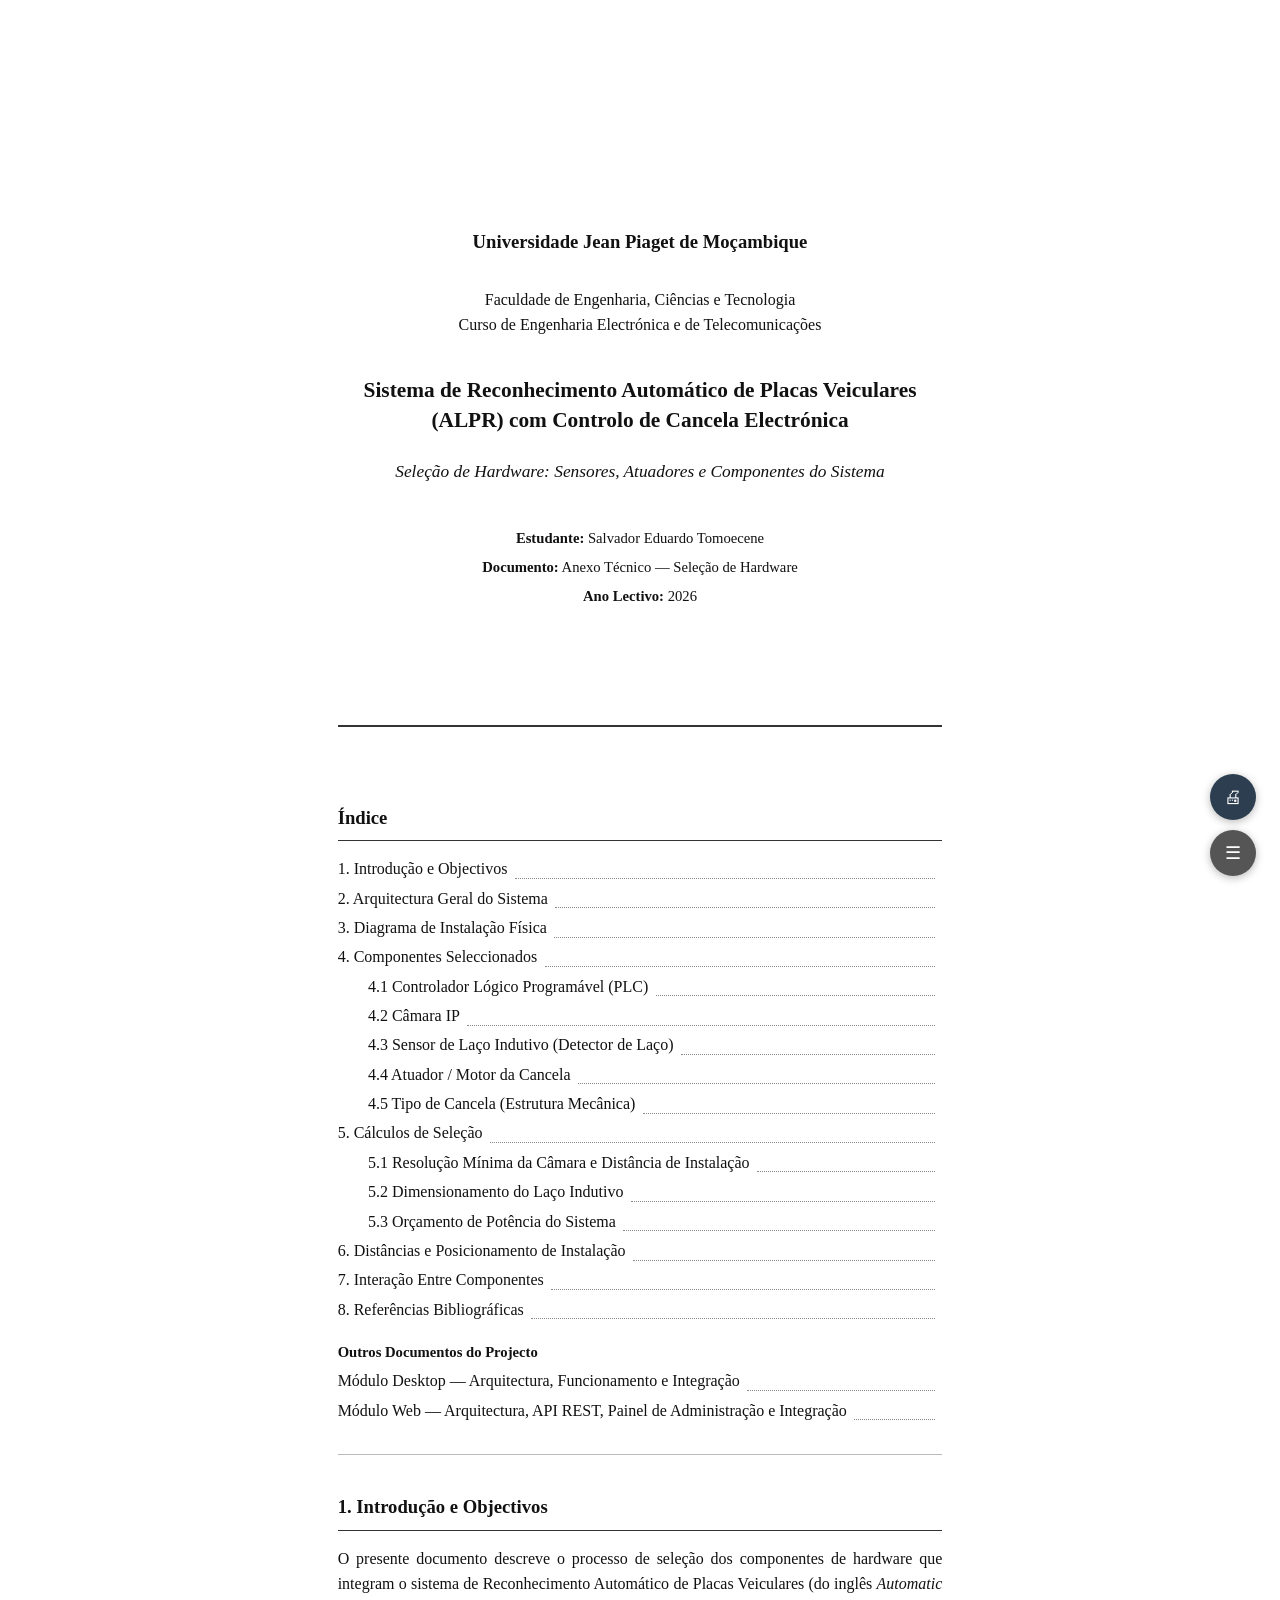
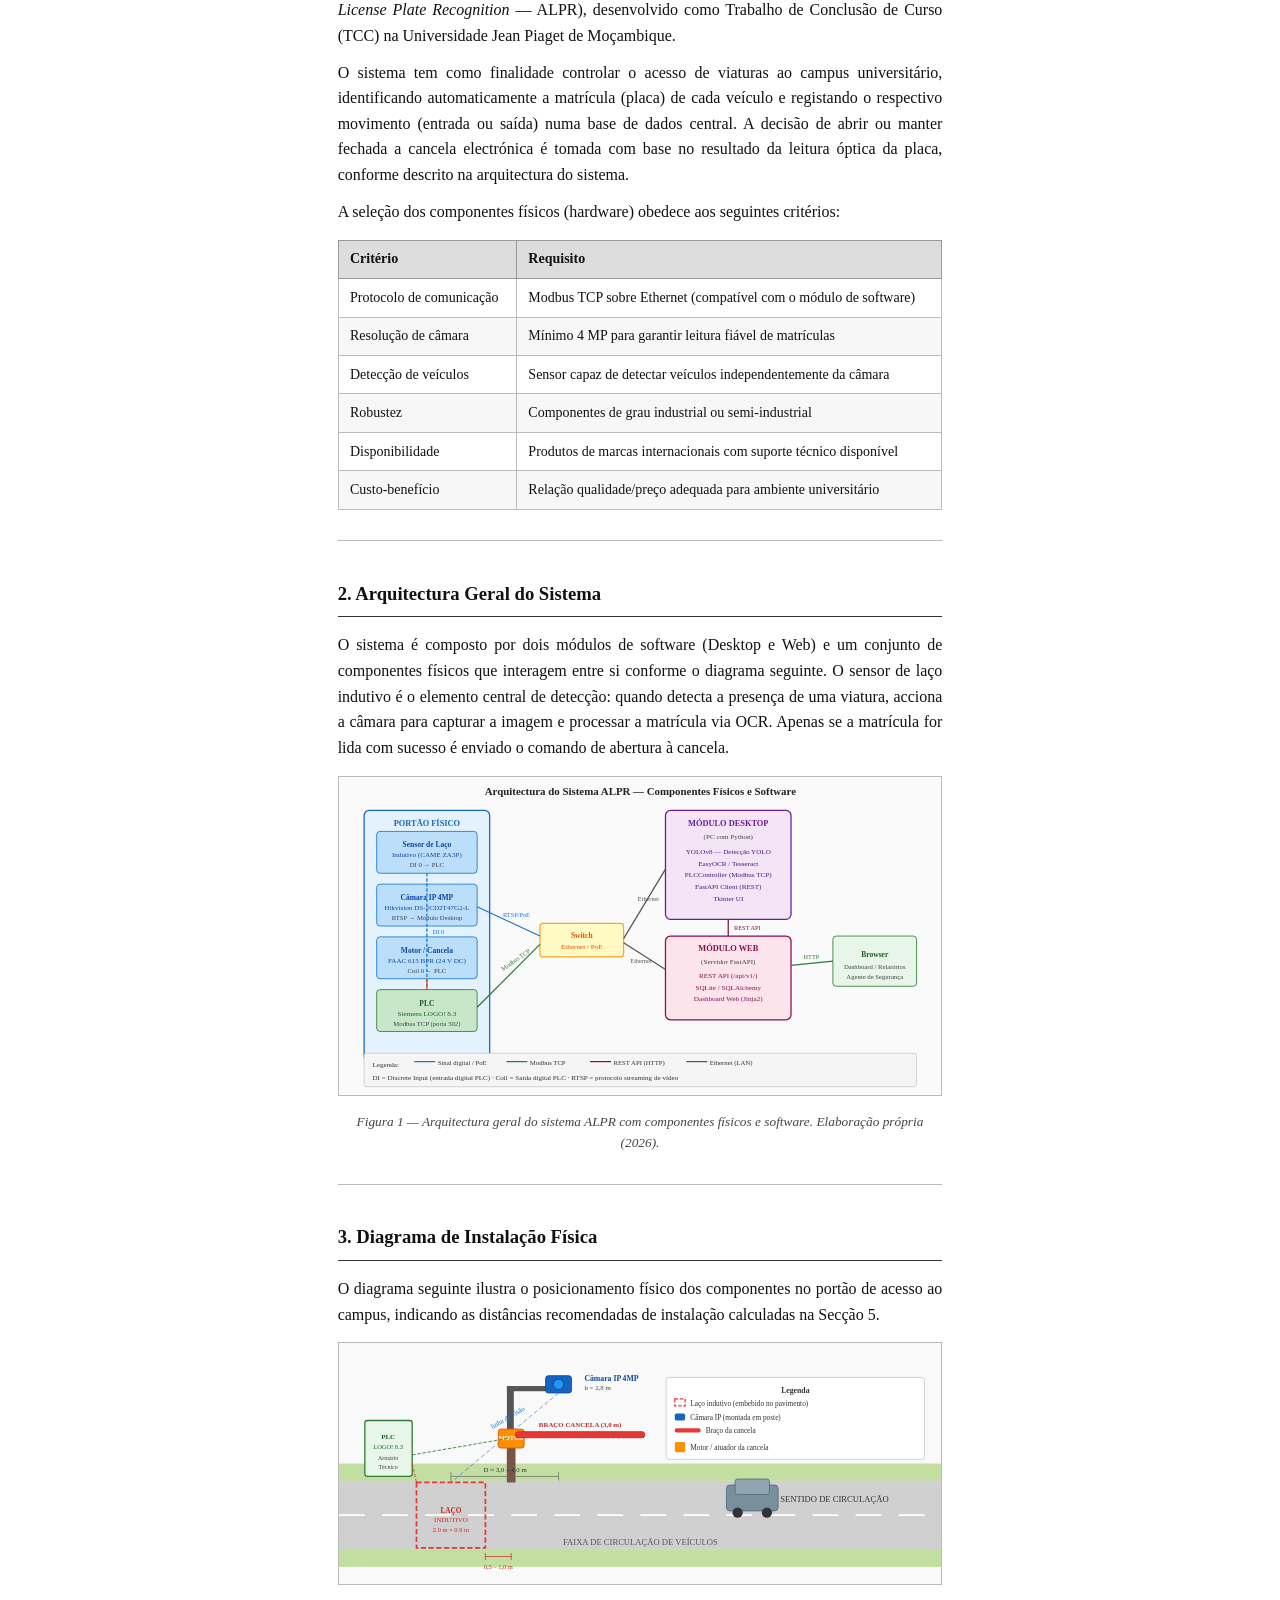
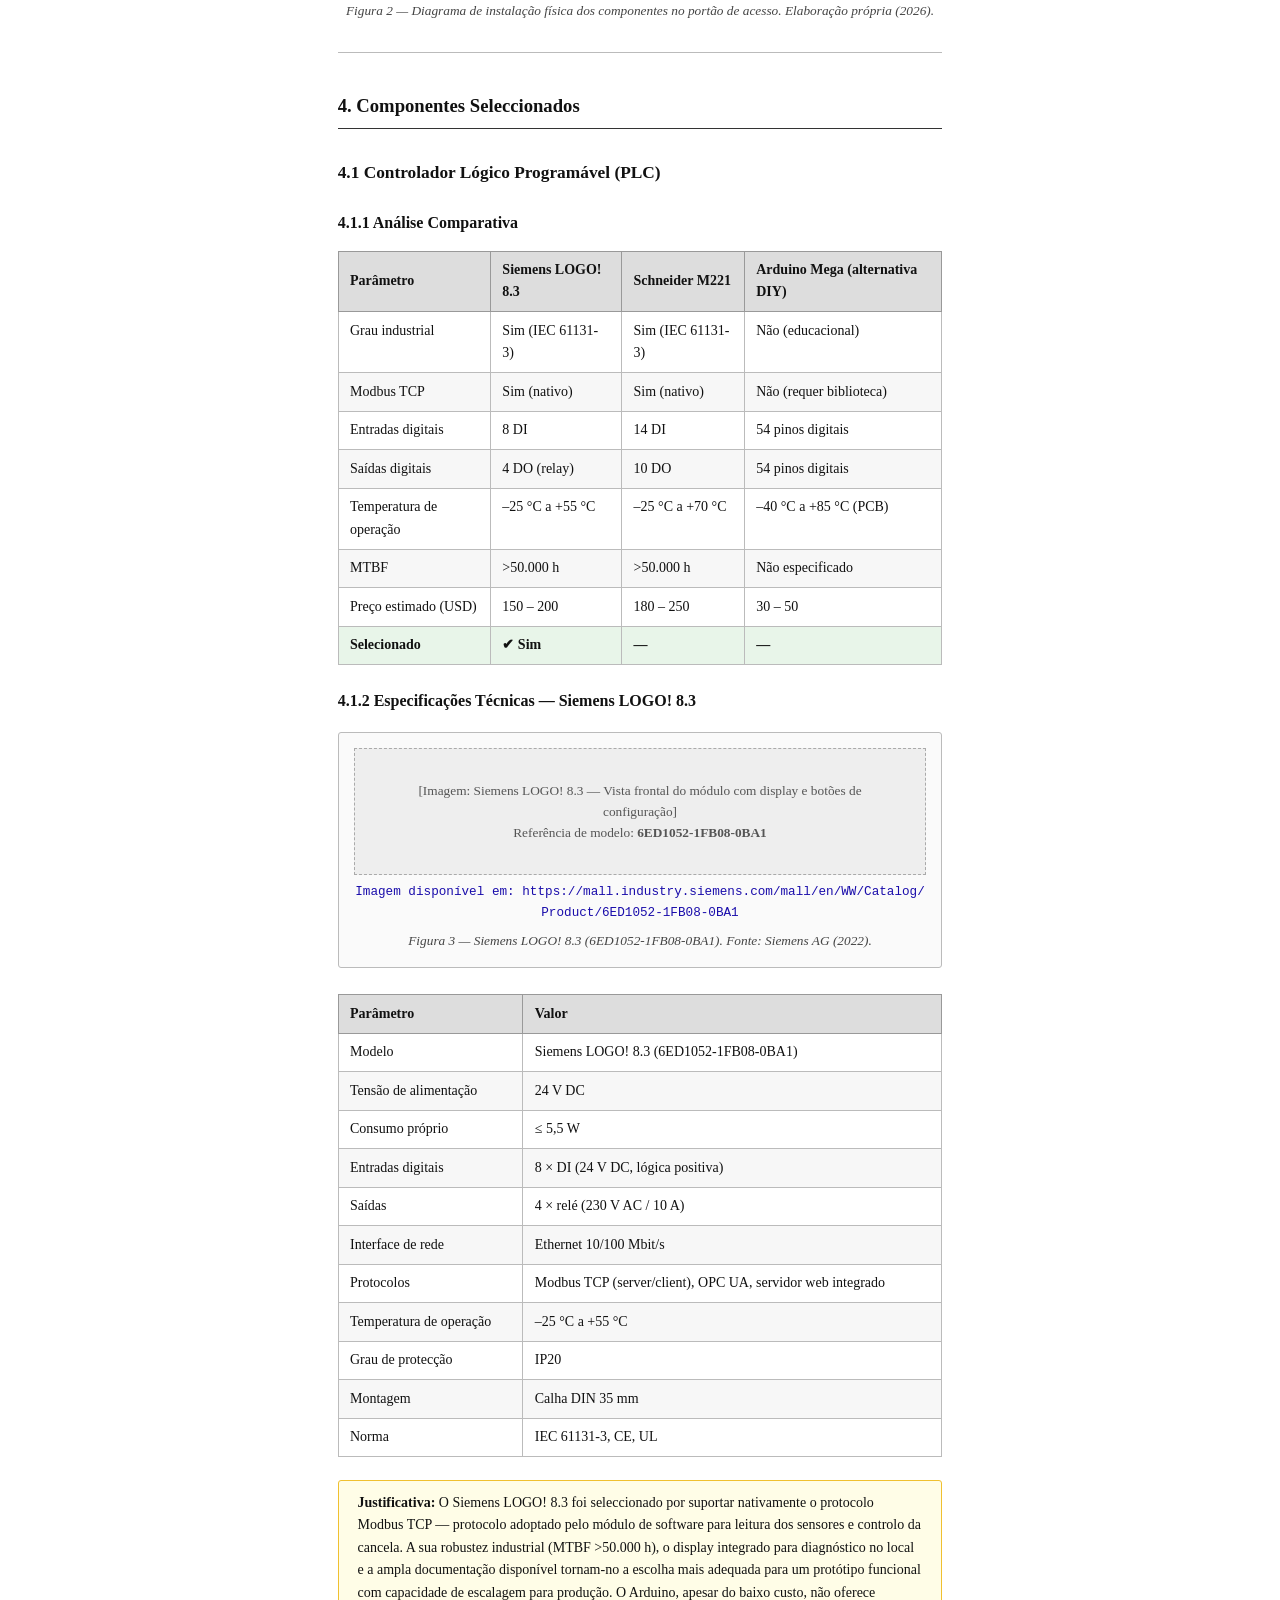
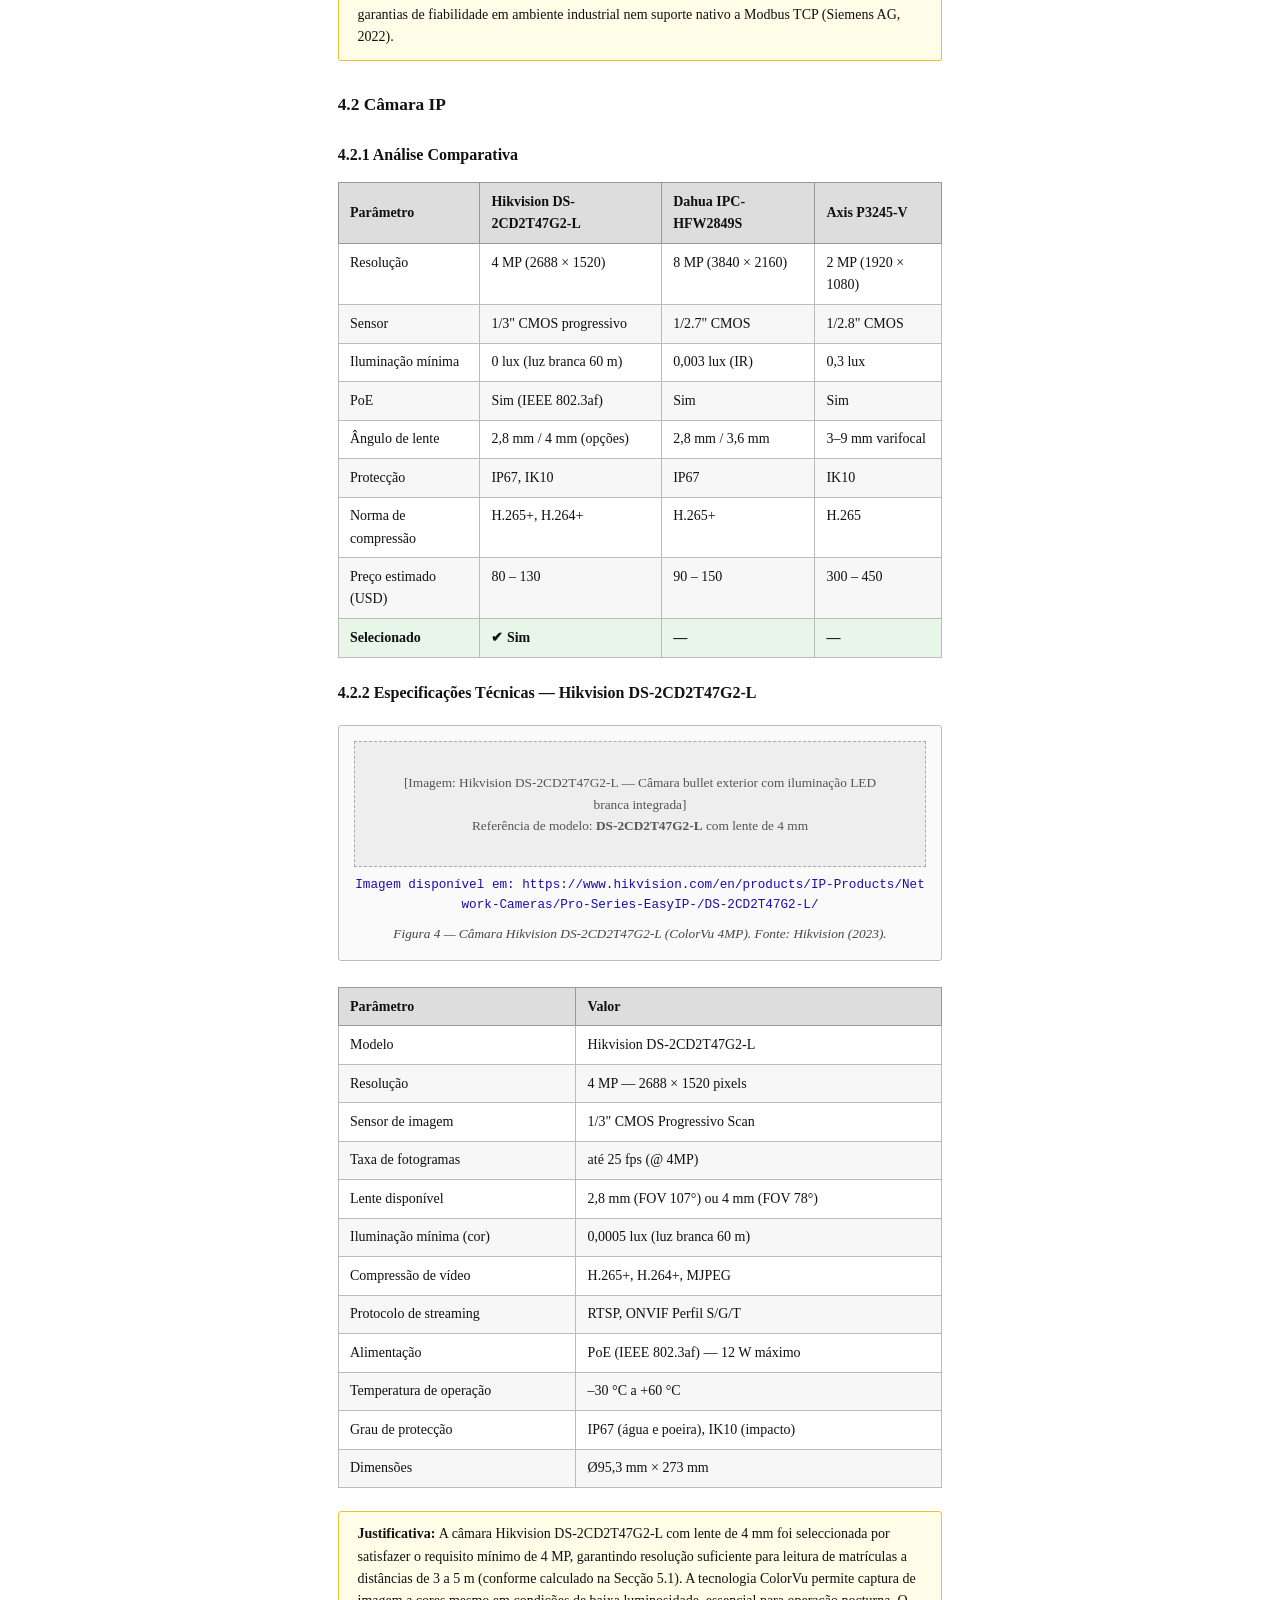
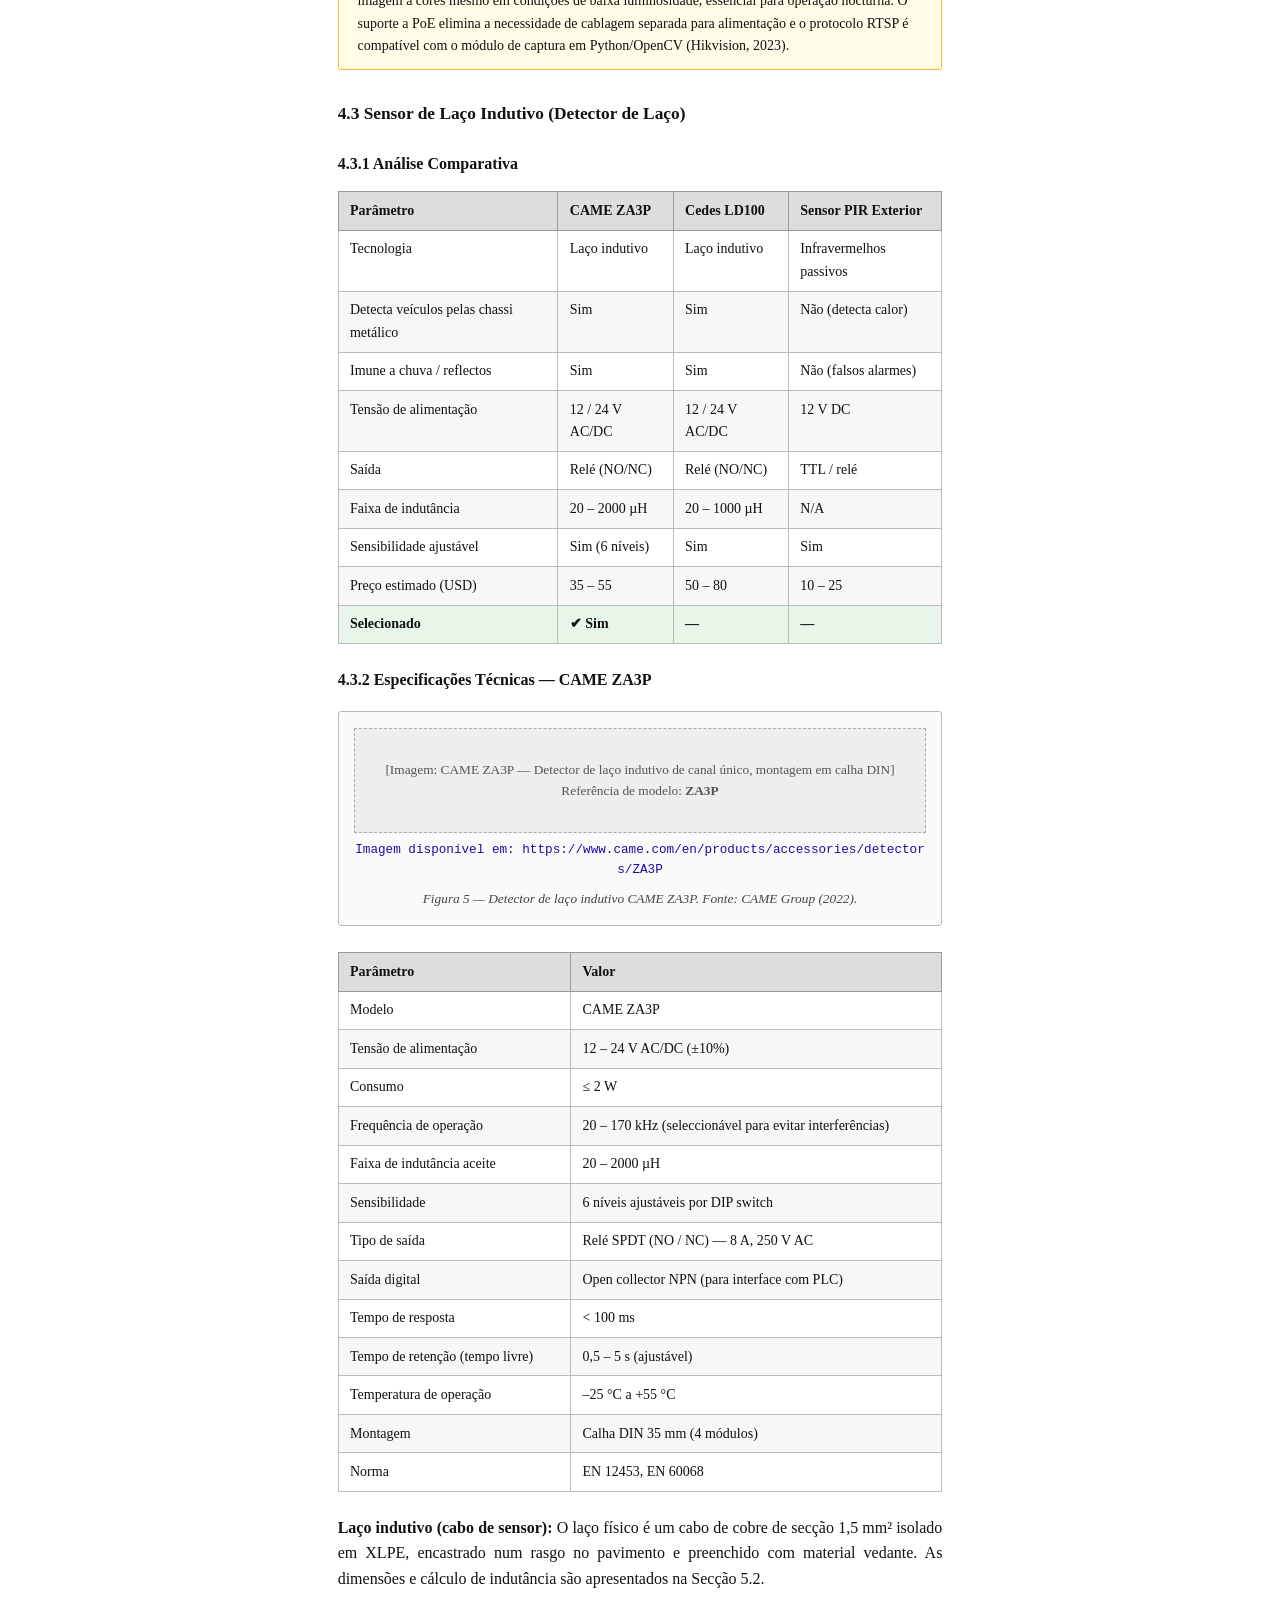
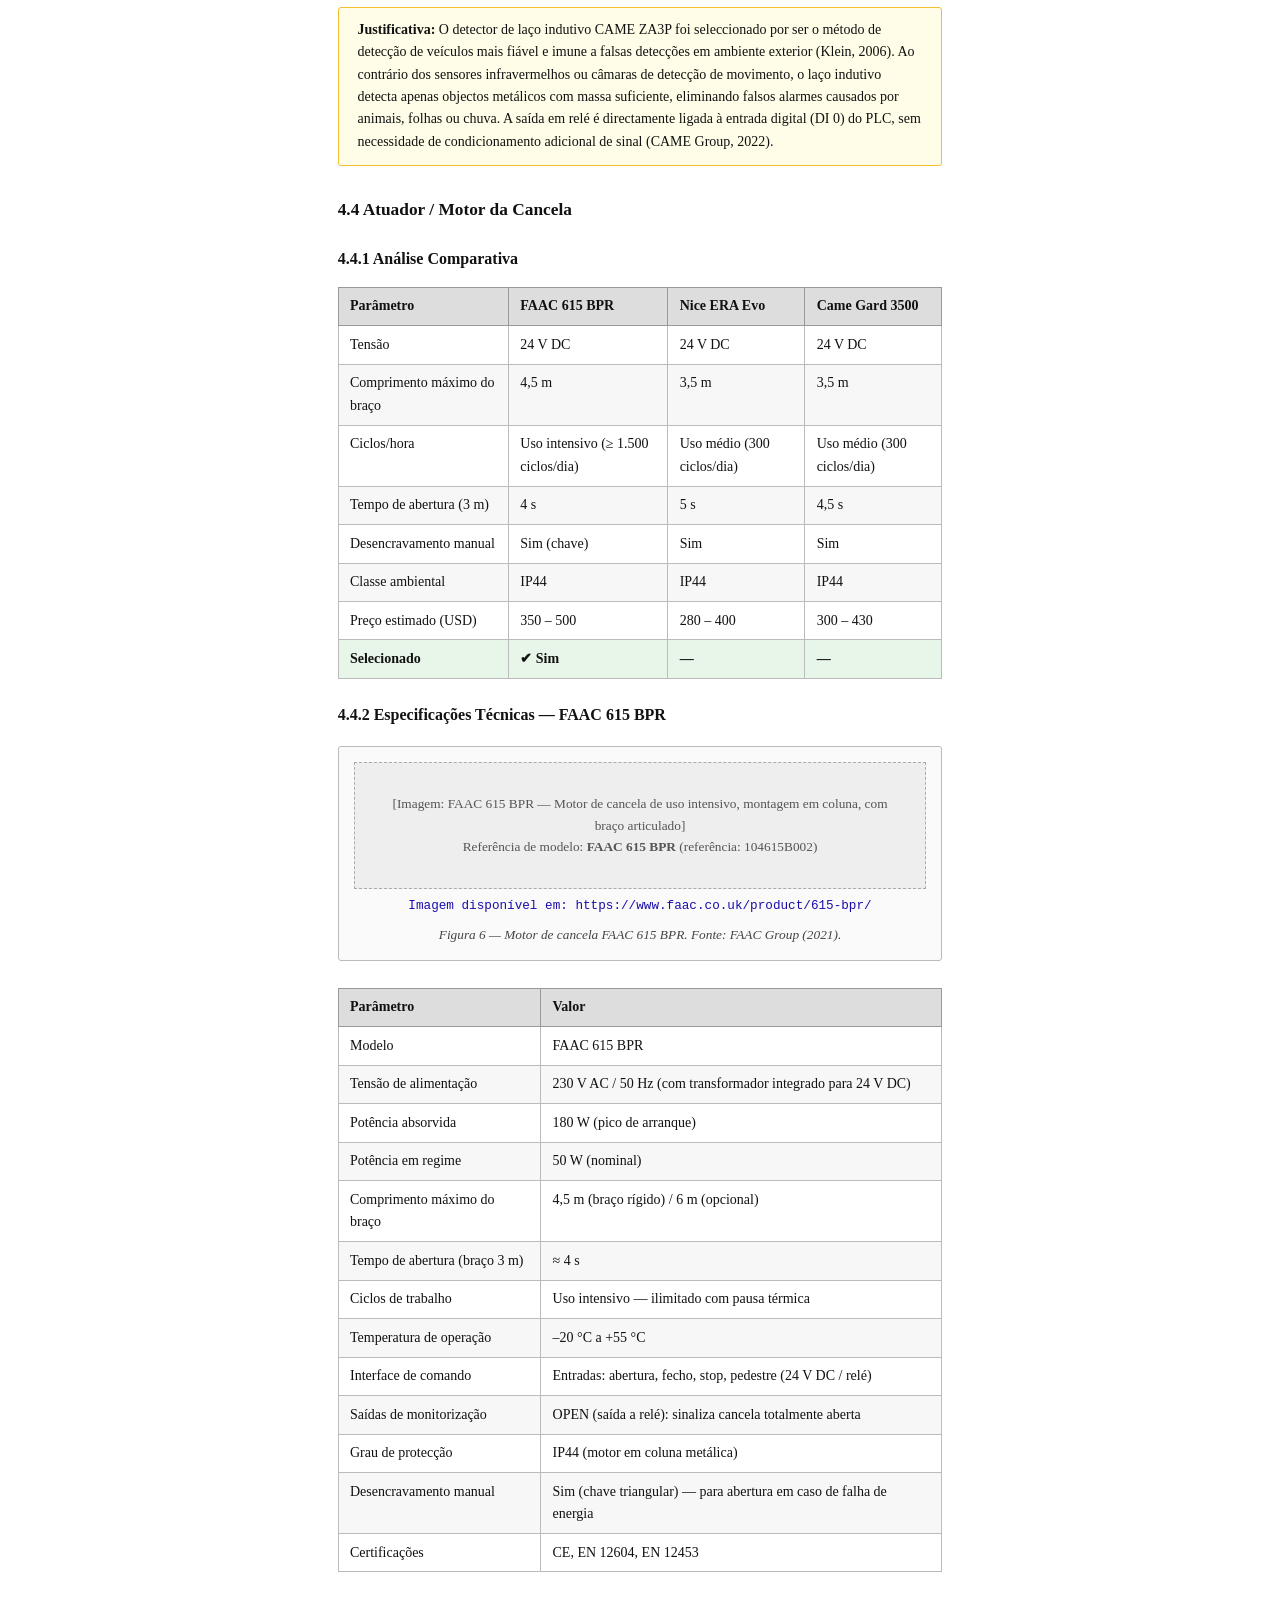
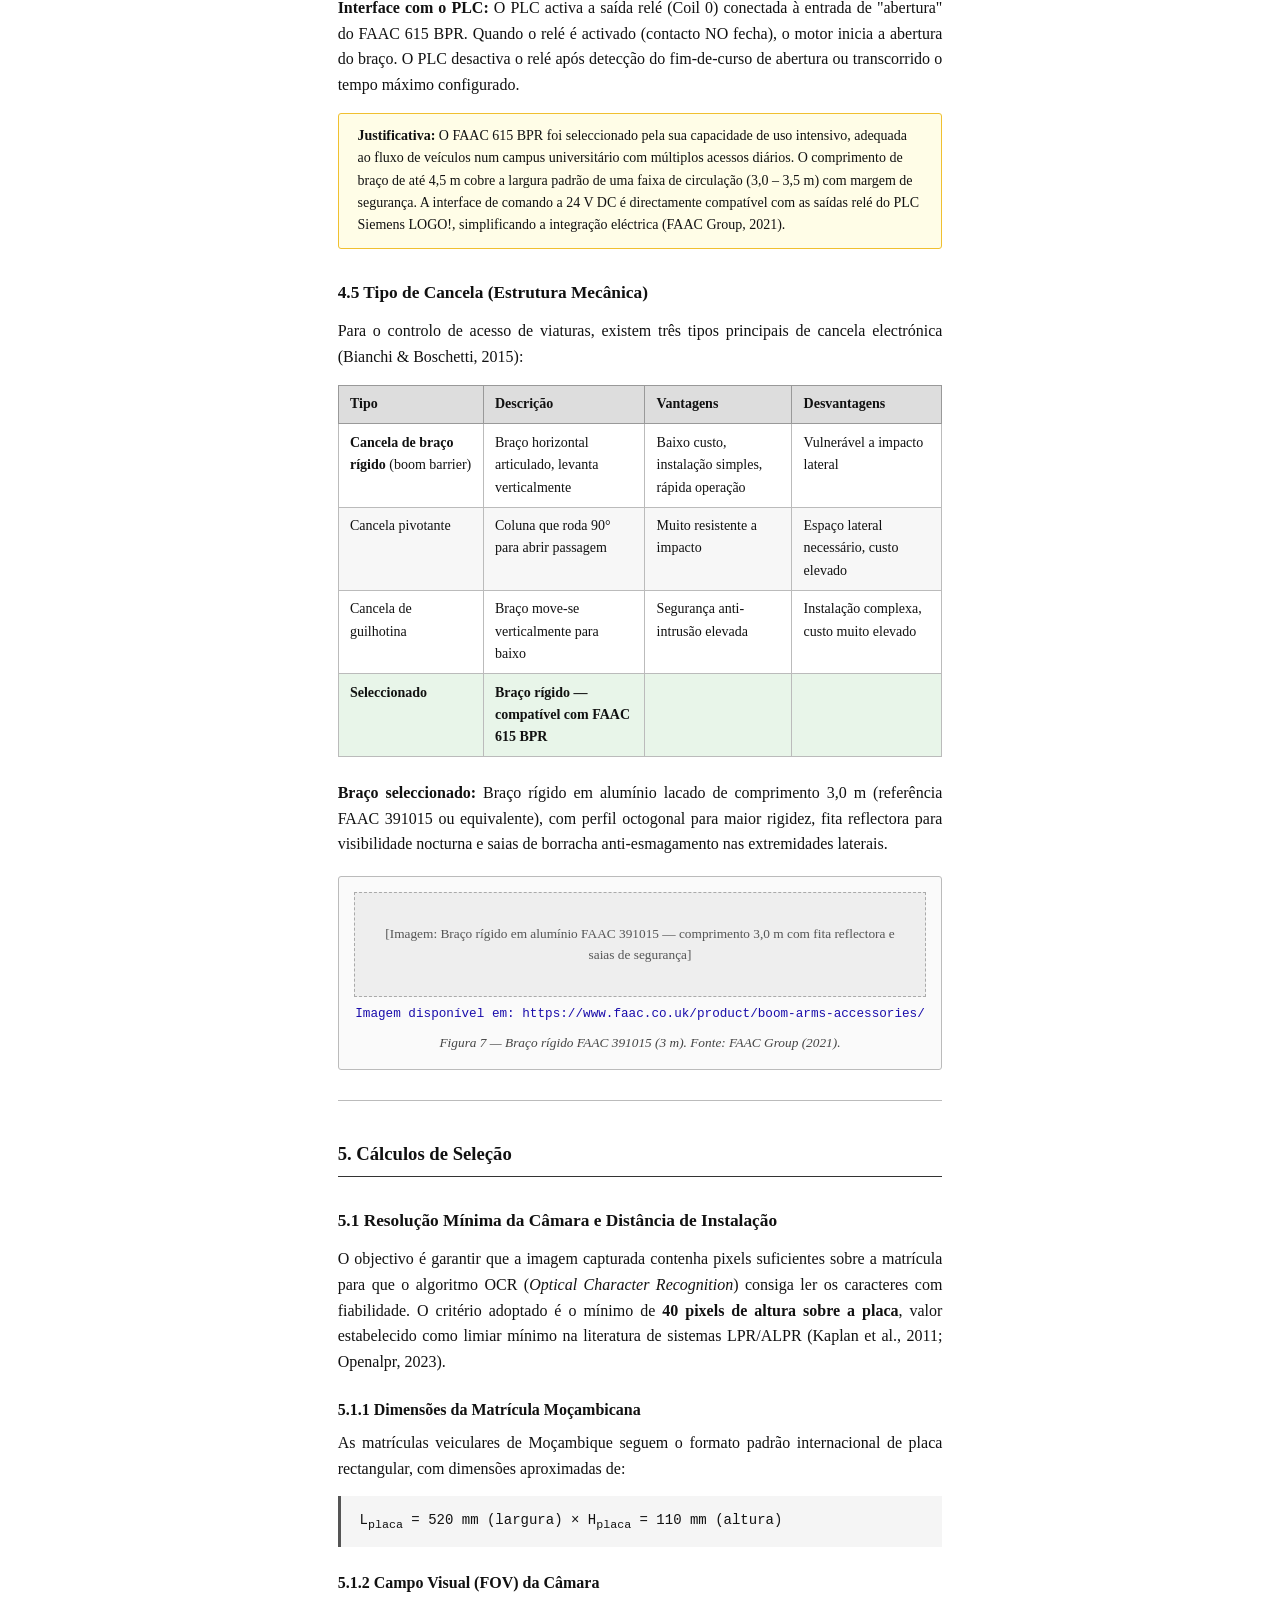
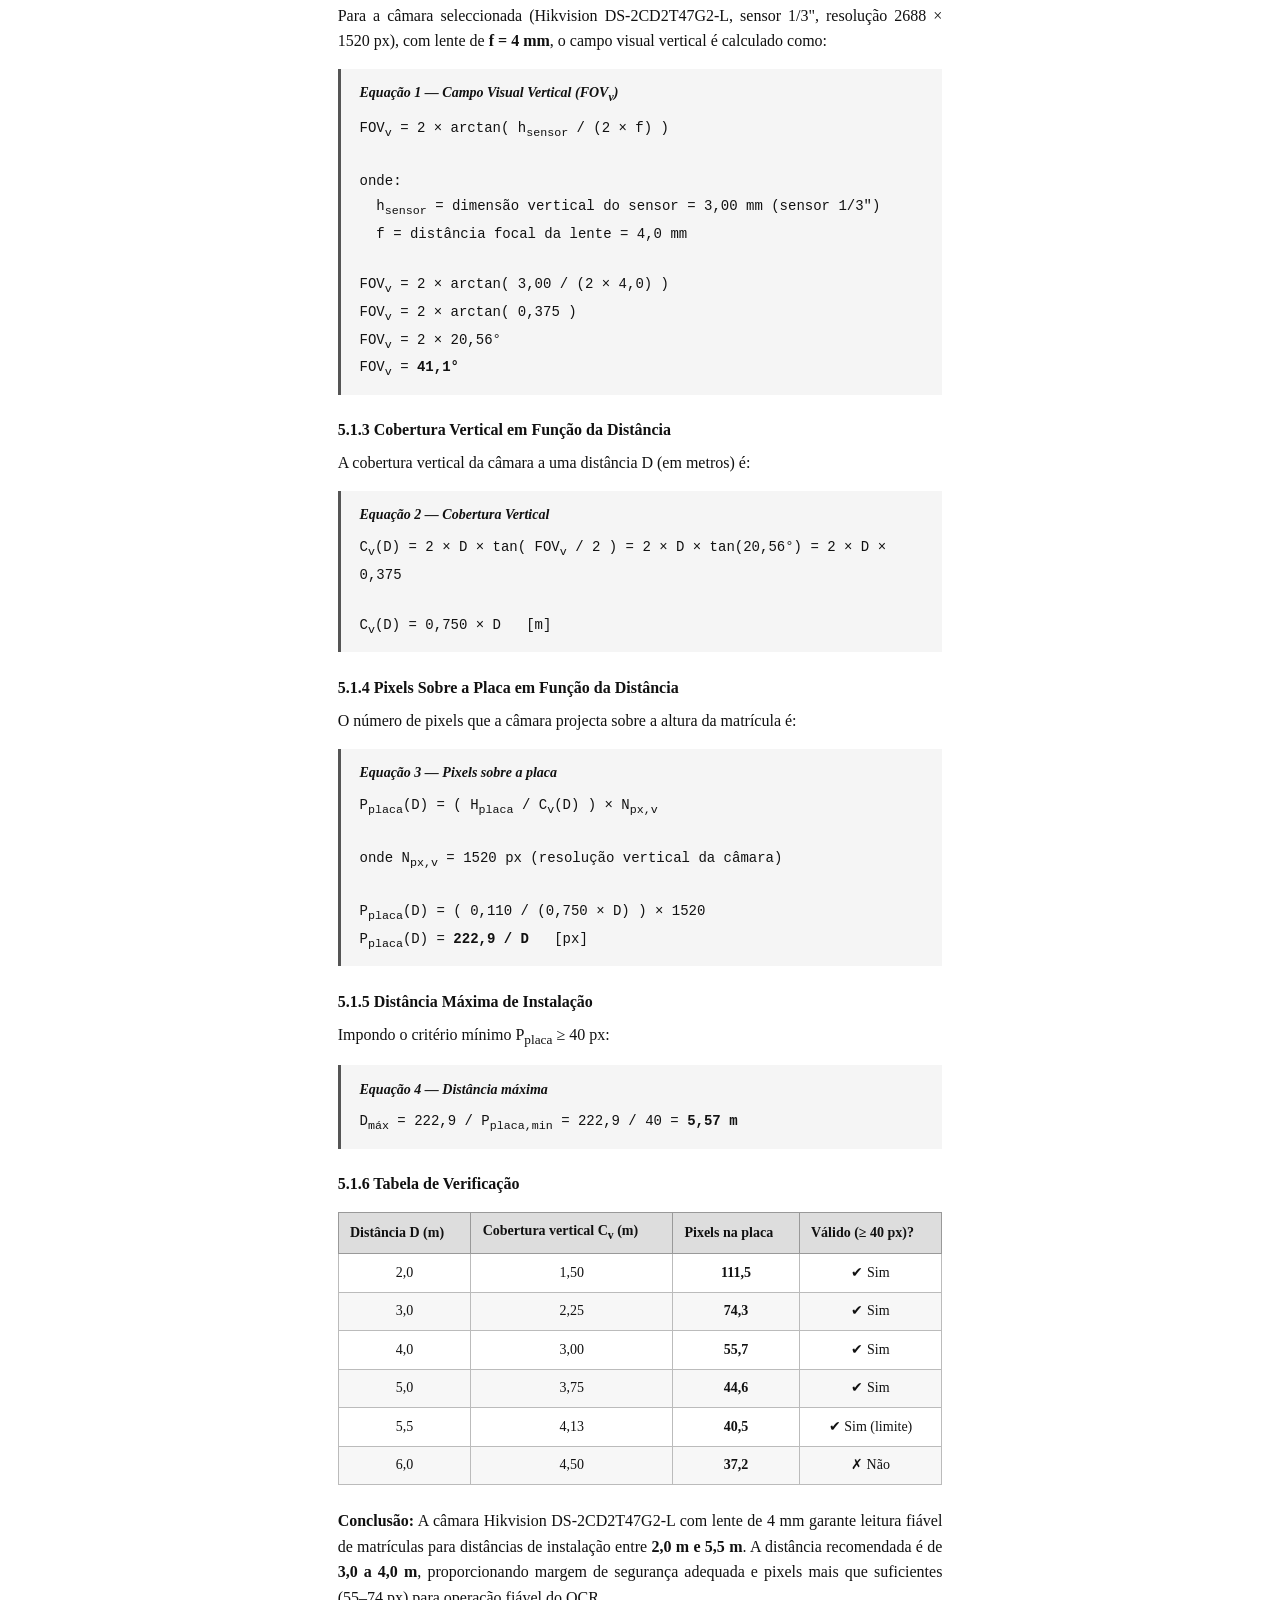
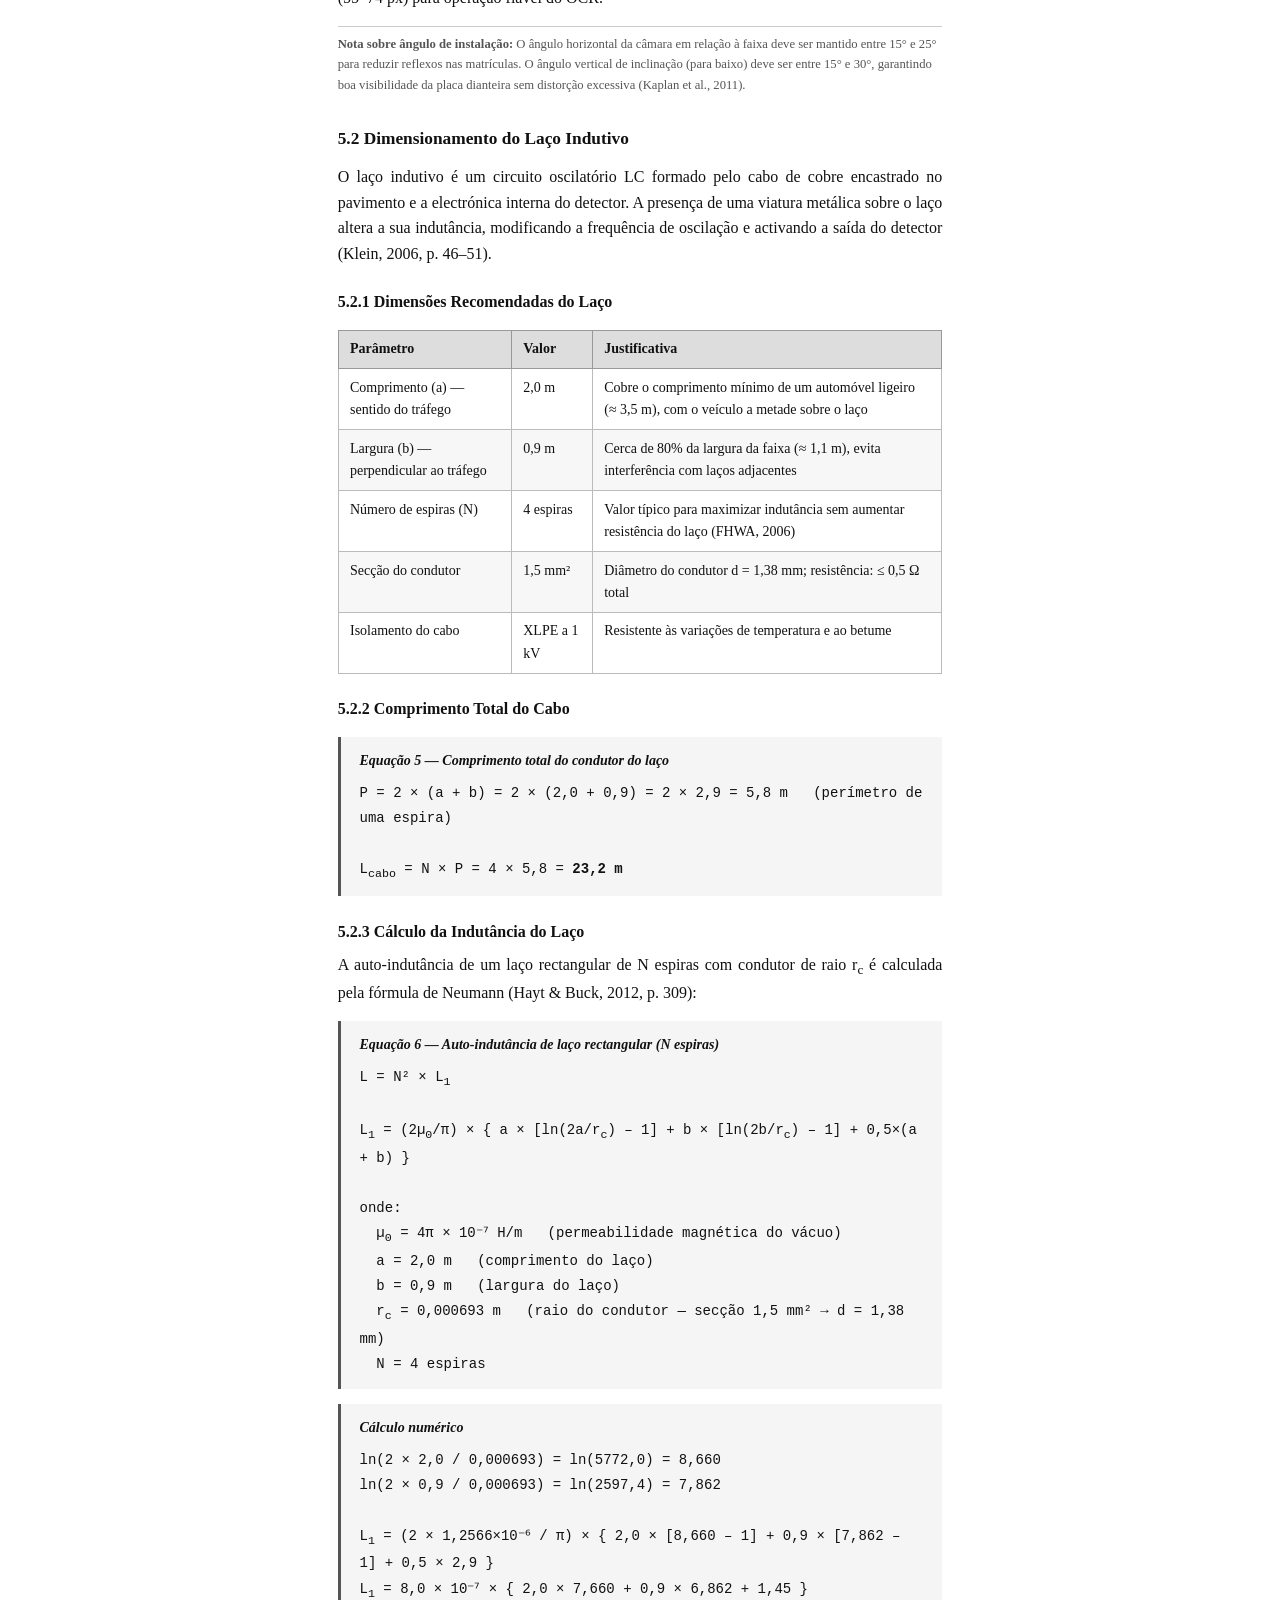
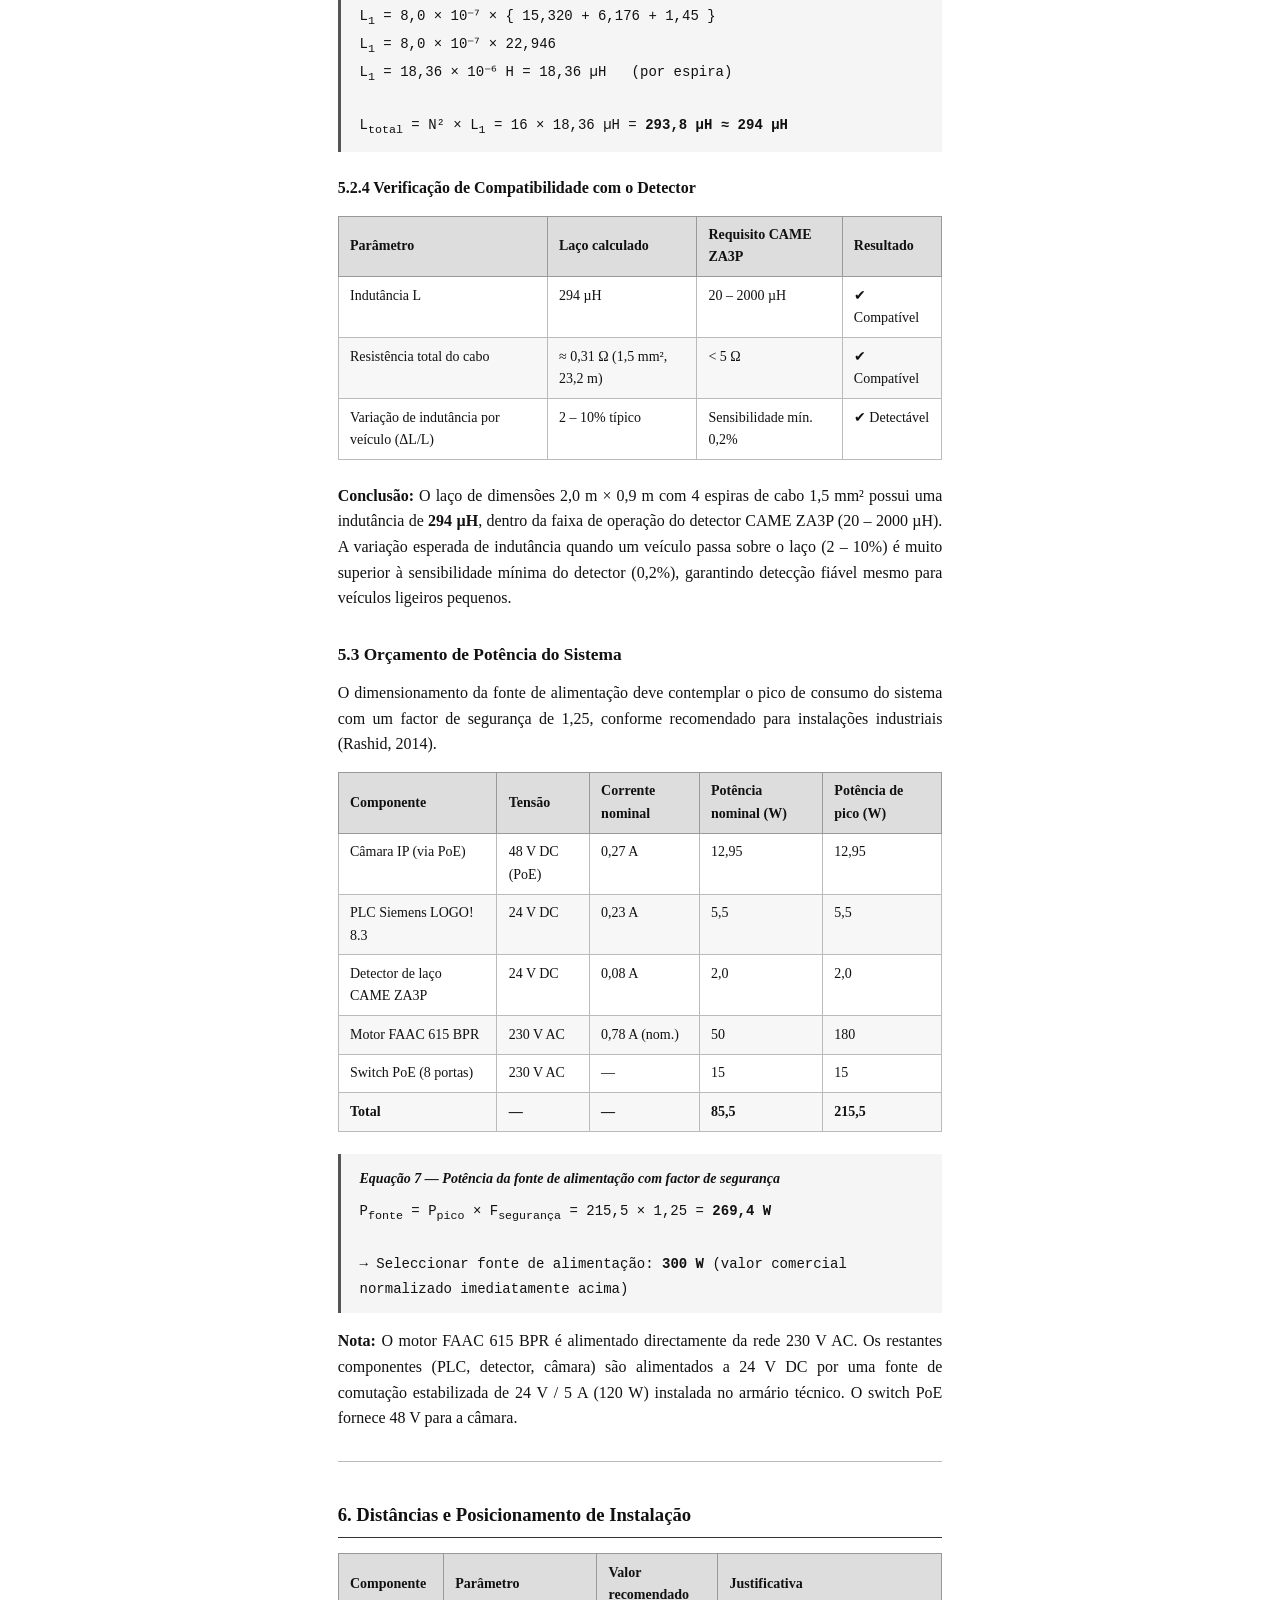
<file: docs_apresentacao/hardware_selecao.html>
<!DOCTYPE html>
<html lang="pt">
<head>
  <meta charset="UTF-8" />
  <meta name="viewport" content="width=device-width, initial-scale=1.0" />
  <title>Seleção de Hardware — Sistema ALPR UNIPIAGET</title>
  <style>
    html { scroll-behavior: smooth; }

    * { box-sizing: border-box; margin: 0; padding: 0; }

    body {
      font-family: "Times New Roman", Times, serif;
      font-size: 12pt;
      line-height: 1.6;
      color: #111;
      background: #fff;
      max-width: 210mm;
      margin: 0 auto;
      padding: 20mm 25mm;
    }

    /* ---- CAPA ---- */
    .capa {
      text-align: center;
      padding: 40mm 0 30mm;
      border-bottom: 2px solid #333;
      margin-bottom: 20mm;
      page-break-after: always;
    }
    .capa .instituicao { font-size: 14pt; font-weight: bold; margin-bottom: 8mm; }
    .capa .titulo { font-size: 16pt; font-weight: bold; margin: 10mm 0 6mm; line-height: 1.4; }
    .capa .subtitulo { font-size: 13pt; margin-bottom: 10mm; font-style: italic; }
    .capa .info { font-size: 11pt; margin-top: 8mm; line-height: 2; }

    /* ---- HEADINGS ---- */
    h1 { font-size: 14pt; font-weight: bold; border-bottom: 1px solid #333; padding-bottom: 2mm; margin: 10mm 0 4mm; }
    h2 { font-size: 13pt; font-weight: bold; margin: 8mm 0 3mm; }
    h3 { font-size: 12pt; font-weight: bold; margin: 6mm 0 2mm; }

    p { margin-bottom: 3mm; text-align: justify; }

    /* ---- TABLES ---- */
    table { width: 100%; border-collapse: collapse; margin: 4mm 0 6mm; font-size: 10.5pt; }
    th { background: #ddd; font-weight: bold; padding: 2mm 3mm; border: 1px solid #999; text-align: left; }
    td { padding: 2mm 3mm; border: 1px solid #bbb; vertical-align: top; }
    tr:nth-child(even) td { background: #f7f7f7; }
    .center { text-align: center; }
    .bold { font-weight: bold; }
    .highlight td { background: #e8f5e9 !important; font-weight: bold; }

    /* ---- FIGURES ---- */
    .figura {
      border: 1px solid #bbb;
      border-radius: 3px;
      padding: 4mm;
      margin: 5mm 0 7mm;
      background: #fafafa;
    }
    .figura-legenda {
      font-size: 10pt;
      font-style: italic;
      color: #444;
      margin-top: 2mm;
      text-align: center;
    }
    .figura-img-placeholder {
      background: #eee;
      border: 1px dashed #aaa;
      text-align: center;
      padding: 8mm;
      font-size: 10pt;
      color: #555;
      margin-bottom: 2mm;
    }
    .figura-url {
      font-size: 9.5pt;
      color: #1a0dab;
      word-break: break-all;
      font-family: monospace;
      margin-top: 1mm;
      text-align: center;
    }

    /* ---- CALCULO / FORMULA ---- */
    .formula-box {
      background: #f5f5f5;
      border-left: 3px solid #555;
      padding: 3mm 5mm;
      margin: 4mm 0;
      font-family: "Courier New", monospace;
      font-size: 10.5pt;
      line-height: 1.8;
    }
    .formula-box .formula-title {
      font-family: "Times New Roman", serif;
      font-weight: bold;
      font-style: italic;
      margin-bottom: 2mm;
    }

    /* ---- JUSTIFICATIVA ---- */
    .justificativa {
      background: #fffde7;
      border: 1px solid #f0c030;
      border-radius: 3px;
      padding: 3mm 5mm;
      margin: 4mm 0 6mm;
      font-size: 10.5pt;
    }
    .justificativa::before {
      content: "Justificativa: ";
      font-weight: bold;
    }

    /* ---- SVG DIAGRAMS ---- */
    svg { display: block; margin: 4mm auto; max-width: 100%; }

    /* ---- REFERENCES ---- */
    .referencias { margin-top: 8mm; }
    .referencias p { text-indent: -12mm; padding-left: 12mm; margin-bottom: 3mm; font-size: 11pt; }

    /* ---- NOTA RODAPÉ ---- */
    .nota {
      font-size: 9.5pt;
      color: #555;
      border-top: 1px solid #ccc;
      padding-top: 2mm;
      margin-top: 4mm;
    }

    /* ---- SEPARADOR ---- */
    hr { border: none; border-top: 1px solid #bbb; margin: 8mm 0; }

    /* ---- BOTÕES FLUTUANTES ---- */
    .fab-container {
      position: fixed;
      bottom: 24px;
      right: 24px;
      display: flex;
      flex-direction: column;
      gap: 10px;
      z-index: 999;
    }
    .fab {
      width: 46px;
      height: 46px;
      border-radius: 50%;
      border: none;
      cursor: pointer;
      display: flex;
      align-items: center;
      justify-content: center;
      box-shadow: 0 2px 8px rgba(0,0,0,0.28);
      transition: transform 0.15s, box-shadow 0.15s;
      font-size: 18px;
      text-decoration: none;
    }
    .fab:hover {
      transform: scale(1.10);
      box-shadow: 0 4px 14px rgba(0,0,0,0.35);
    }
    .fab-print { background: #2c3e50; color: #fff; }
    .fab-index { background: #555; color: #fff; }

    /* ---- ÍNDICE ---- */
    .indice { margin: 4mm 0 6mm; }
    .indice a { color: #111; text-decoration: none; }
    .indice a:hover { text-decoration: underline; color: #1a0dab; }
    .indice .indice-titulo-grupo { font-weight: bold; margin-top: 5mm; margin-bottom: 1mm; font-size: 11pt; }
    .indice .sub { padding-left: 8mm; display: block; }
    .indice .subsub { padding-left: 16mm; display: block; }
    .indice .linha { display: flex; margin-bottom: 1mm; }
    .indice .linha .dots { flex: 1; border-bottom: 1px dotted #888; margin: 0 2mm 3px; min-width: 10px; }

    /* ---- PRINT ---- */
    @media print {
      body { padding: 15mm 20mm; }
      .figura-url { color: #000; }
      a { color: #000; text-decoration: none; }
      .fab-container { display: none; }
    }
  </style>
</head>
<body>

<!-- ================================================================ CAPA -->
<div class="capa">
  <div class="instituicao">Universidade Jean Piaget de Moçambique</div>
  <div style="font-size:12pt; margin-bottom:6mm;">Faculdade de Engenharia, Ciências e Tecnologia<br>Curso de Engenharia Electrónica e de Telecomunicações</div>
  <div class="titulo">Sistema de Reconhecimento Automático de Placas Veiculares (ALPR) com Controlo de Cancela Electrónica</div>
  <div class="subtitulo">Seleção de Hardware: Sensores, Atuadores e Componentes do Sistema</div>
  <div class="info">
    <strong>Estudante:</strong> Salvador Eduardo Tomoecene<br>
    <strong>Documento:</strong> Anexo Técnico — Seleção de Hardware<br>
    <strong>Ano Lectivo:</strong> 2026
  </div>
</div>

<!-- ============================================================= SUMÁRIO -->
<h1 id="indice">Índice</h1>

<div class="indice">
  <div class="linha"><a href="#sec1">1. Introdução e Objectivos</a><span class="dots"></span></div>
  <div class="linha"><a href="#sec2">2. Arquitectura Geral do Sistema</a><span class="dots"></span></div>
  <div class="linha"><a href="#sec3">3. Diagrama de Instalação Física</a><span class="dots"></span></div>
  <div class="linha"><a href="#sec4">4. Componentes Seleccionados</a><span class="dots"></span></div>
  <span class="sub"><div class="linha"><a href="#sec4-1">4.1 Controlador Lógico Programável (PLC)</a><span class="dots"></span></div></span>
  <span class="sub"><div class="linha"><a href="#sec4-2">4.2 Câmara IP</a><span class="dots"></span></div></span>
  <span class="sub"><div class="linha"><a href="#sec4-3">4.3 Sensor de Laço Indutivo (Detector de Laço)</a><span class="dots"></span></div></span>
  <span class="sub"><div class="linha"><a href="#sec4-4">4.4 Atuador / Motor da Cancela</a><span class="dots"></span></div></span>
  <span class="sub"><div class="linha"><a href="#sec4-5">4.5 Tipo de Cancela (Estrutura Mecânica)</a><span class="dots"></span></div></span>
  <div class="linha"><a href="#sec5">5. Cálculos de Seleção</a><span class="dots"></span></div>
  <span class="sub"><div class="linha"><a href="#sec5-1">5.1 Resolução Mínima da Câmara e Distância de Instalação</a><span class="dots"></span></div></span>
  <span class="sub"><div class="linha"><a href="#sec5-2">5.2 Dimensionamento do Laço Indutivo</a><span class="dots"></span></div></span>
  <span class="sub"><div class="linha"><a href="#sec5-3">5.3 Orçamento de Potência do Sistema</a><span class="dots"></span></div></span>
  <div class="linha"><a href="#sec6">6. Distâncias e Posicionamento de Instalação</a><span class="dots"></span></div>
  <div class="linha"><a href="#sec7">7. Interação Entre Componentes</a><span class="dots"></span></div>
  <div class="linha"><a href="#refs">8. Referências Bibliográficas</a><span class="dots"></span></div>

  <p class="indice-titulo-grupo">Outros Documentos do Projecto</p>
  <div class="linha"><a href="modulo_desktop.html">Módulo Desktop — Arquitectura, Funcionamento e Integração</a><span class="dots"></span></div>
  <div class="linha"><a href="modulo_web.html">Módulo Web — Arquitectura, API REST, Painel de Administração e Integração</a><span class="dots"></span></div>
</div>

<hr>

<!-- =========================================================== SECÇÃO 1 -->
<h1 id="sec1">1. Introdução e Objectivos</h1>

<p>
  O presente documento descreve o processo de seleção dos componentes de hardware que integram o
  sistema de Reconhecimento Automático de Placas Veiculares (do inglês <em>Automatic License Plate
  Recognition</em> — ALPR), desenvolvido como Trabalho de Conclusão de Curso (TCC) na Universidade
  Jean Piaget de Moçambique.
</p>
<p>
  O sistema tem como finalidade controlar o acesso de viaturas ao campus universitário, identificando
  automaticamente a matrícula (placa) de cada veículo e registando o respectivo movimento (entrada
  ou saída) numa base de dados central. A decisão de abrir ou manter fechada a cancela electrónica
  é tomada com base no resultado da leitura óptica da placa, conforme descrito na arquitectura do
  sistema.
</p>
<p>
  A seleção dos componentes físicos (hardware) obedece aos seguintes critérios:
</p>
<table>
  <thead>
    <tr><th>Critério</th><th>Requisito</th></tr>
  </thead>
  <tbody>
    <tr><td>Protocolo de comunicação</td><td>Modbus TCP sobre Ethernet (compatível com o módulo de software)</td></tr>
    <tr><td>Resolução de câmara</td><td>Mínimo 4 MP para garantir leitura fiável de matrículas</td></tr>
    <tr><td>Detecção de veículos</td><td>Sensor capaz de detectar veículos independentemente da câmara</td></tr>
    <tr><td>Robustez</td><td>Componentes de grau industrial ou semi-industrial</td></tr>
    <tr><td>Disponibilidade</td><td>Produtos de marcas internacionais com suporte técnico disponível</td></tr>
    <tr><td>Custo-benefício</td><td>Relação qualidade/preço adequada para ambiente universitário</td></tr>
  </tbody>
</table>

<hr>

<!-- =========================================================== SECÇÃO 2 -->
<h1 id="sec2">2. Arquitectura Geral do Sistema</h1>

<p>
  O sistema é composto por dois módulos de software (Desktop e Web) e um conjunto de componentes
  físicos que interagem entre si conforme o diagrama seguinte. O sensor de laço indutivo é o
  elemento central de detecção: quando detecta a presença de uma viatura, acciona a câmara para
  capturar a imagem e processar a matrícula via OCR. Apenas se a matrícula for lida com sucesso
  é enviado o comando de abertura à cancela.
</p>

<!-- Diagrama SVG da arquitectura -->
<svg viewBox="0 0 720 380" style="border:1px solid #bbb; background:#fafafa; width:100%;">
  <!-- Título -->
  <text x="360" y="22" font-size="13" font-weight="bold" text-anchor="middle" fill="#222">Arquitectura do Sistema ALPR — Componentes Físicos e Software</text>

  <!-- -------- PORTÃO FÍSICO -------- -->
  <rect x="30" y="40" width="150" height="300" rx="6" fill="#e3f2fd" stroke="#1565c0" stroke-width="1.5"/>
  <text x="105" y="58" font-size="10" font-weight="bold" text-anchor="middle" fill="#1565c0">PORTÃO FÍSICO</text>

  <!-- Laço indutivo -->
  <rect x="45" y="65" width="120" height="50" rx="4" fill="#bbdefb" stroke="#1976d2" stroke-width="1"/>
  <text x="105" y="84" font-size="9" font-weight="bold" text-anchor="middle" fill="#0d47a1">Sensor de Laço</text>
  <text x="105" y="96" font-size="8.5" text-anchor="middle" fill="#0d47a1">Indutivo (CAME ZA3P)</text>
  <text x="105" y="108" font-size="8" text-anchor="middle" fill="#444">DI 0 → PLC</text>

  <!-- Câmara -->
  <rect x="45" y="128" width="120" height="50" rx="4" fill="#bbdefb" stroke="#1976d2" stroke-width="1"/>
  <text x="105" y="147" font-size="9" font-weight="bold" text-anchor="middle" fill="#0d47a1">Câmara IP 4MP</text>
  <text x="105" y="159" font-size="8.5" text-anchor="middle" fill="#0d47a1">Hikvision DS-2CD2T47G2-L</text>
  <text x="105" y="171" font-size="8" text-anchor="middle" fill="#444">RTSP → Módulo Desktop</text>

  <!-- Motor / Cancela -->
  <rect x="45" y="191" width="120" height="50" rx="4" fill="#bbdefb" stroke="#1976d2" stroke-width="1"/>
  <text x="105" y="210" font-size="9" font-weight="bold" text-anchor="middle" fill="#0d47a1">Motor / Cancela</text>
  <text x="105" y="222" font-size="8.5" text-anchor="middle" fill="#0d47a1">FAAC 615 BPR (24 V DC)</text>
  <text x="105" y="234" font-size="8" text-anchor="middle" fill="#444">Coil 0 ← PLC</text>

  <!-- PLC -->
  <rect x="45" y="254" width="120" height="50" rx="4" fill="#c8e6c9" stroke="#2e7d32" stroke-width="1"/>
  <text x="105" y="273" font-size="9" font-weight="bold" text-anchor="middle" fill="#1b5e20">PLC</text>
  <text x="105" y="285" font-size="8.5" text-anchor="middle" fill="#1b5e20">Siemens LOGO! 8.3</text>
  <text x="105" y="297" font-size="8" text-anchor="middle" fill="#444">Modbus TCP (porta 502)</text>

  <!-- -------- SWITCH ETHERNET -------- -->
  <rect x="240" y="175" width="100" height="40" rx="4" fill="#fff9c4" stroke="#f9a825" stroke-width="1.5"/>
  <text x="290" y="192" font-size="9" font-weight="bold" text-anchor="middle" fill="#e65100">Switch</text>
  <text x="290" y="205" font-size="8.5" text-anchor="middle" fill="#e65100">Ethernet / PoE</text>

  <!-- -------- MÓDULO DESKTOP -------- -->
  <rect x="390" y="40" width="150" height="130" rx="6" fill="#f3e5f5" stroke="#6a1b9a" stroke-width="1.5"/>
  <text x="465" y="58" font-size="10" font-weight="bold" text-anchor="middle" fill="#6a1b9a">MÓDULO DESKTOP</text>
  <text x="465" y="74" font-size="8.5" text-anchor="middle" fill="#444">(PC com Python)</text>
  <text x="465" y="92" font-size="8.5" text-anchor="middle" fill="#4a148c">YOLOv8 — Detecção YOLO</text>
  <text x="465" y="106" font-size="8.5" text-anchor="middle" fill="#4a148c">EasyOCR / Tesseract</text>
  <text x="465" y="120" font-size="8.5" text-anchor="middle" fill="#4a148c">PLCController (Modbus TCP)</text>
  <text x="465" y="134" font-size="8.5" text-anchor="middle" fill="#4a148c">FastAPI Client (REST)</text>
  <text x="465" y="148" font-size="8.5" text-anchor="middle" fill="#4a148c">Tkinter UI</text>

  <!-- -------- MÓDULO WEB -------- -->
  <rect x="390" y="190" width="150" height="100" rx="6" fill="#fce4ec" stroke="#880e4f" stroke-width="1.5"/>
  <text x="465" y="208" font-size="10" font-weight="bold" text-anchor="middle" fill="#880e4f">MÓDULO WEB</text>
  <text x="465" y="224" font-size="8.5" text-anchor="middle" fill="#444">(Servidor FastAPI)</text>
  <text x="465" y="240" font-size="8.5" text-anchor="middle" fill="#880e4f">REST API (/api/v1/)</text>
  <text x="465" y="254" font-size="8.5" text-anchor="middle" fill="#880e4f">SQLite / SQLAlchemy</text>
  <text x="465" y="268" font-size="8.5" text-anchor="middle" fill="#880e4f">Dashboard Web (Jinja2)</text>

  <!-- -------- BROWSER -------- -->
  <rect x="590" y="190" width="100" height="60" rx="4" fill="#e8f5e9" stroke="#2e7d32" stroke-width="1"/>
  <text x="640" y="215" font-size="9" font-weight="bold" text-anchor="middle" fill="#1b5e20">Browser</text>
  <text x="640" y="229" font-size="8" text-anchor="middle" fill="#444">Dashboard / Relatórios</text>
  <text x="640" y="241" font-size="8" text-anchor="middle" fill="#444">Agente de Segurança</text>

  <!-- -------- SETAS / LIGAÇÕES -------- -->
  <!-- Laço → PLC: DI 0 -->
  <line x1="105" y1="115" x2="105" y2="254" stroke="#1976d2" stroke-width="1.5" stroke-dasharray="4,2"/>
  <text x="112" y="188" font-size="7.5" fill="#1976d2">DI 0</text>

  <!-- PLC ↔ Switch (Modbus TCP) -->
  <line x1="165" y1="275" x2="240" y2="200" stroke="#2e7d32" stroke-width="1.5"/>
  <text x="196" y="232" font-size="7.5" fill="#2e7d32" transform="rotate(-35 196 232)">Modbus TCP</text>

  <!-- Câmara → Switch (RTSP/PoE) -->
  <line x1="165" y1="155" x2="240" y2="190" stroke="#1976d2" stroke-width="1.5"/>
  <text x="196" y="167" font-size="7.5" fill="#1976d2">RTSP/PoE</text>

  <!-- Motor ← PLC (Coil 0) -->
  <line x1="105" y1="241" x2="105" y2="254" stroke="#e65100" stroke-width="1.5"/>

  <!-- Switch ↔ Desktop -->
  <line x1="340" y1="193" x2="390" y2="110" stroke="#555" stroke-width="1.5"/>
  <text x="357" y="148" font-size="7.5" fill="#555">Ethernet</text>

  <!-- Switch ↔ Web -->
  <line x1="340" y1="198" x2="390" y2="230" stroke="#555" stroke-width="1.5"/>
  <text x="348" y="222" font-size="7.5" fill="#555">Ethernet</text>

  <!-- Desktop ↔ Web (REST) -->
  <line x1="465" y1="170" x2="465" y2="190" stroke="#880e4f" stroke-width="1.5"/>
  <text x="472" y="183" font-size="7.5" fill="#880e4f">REST API</text>

  <!-- Web ↔ Browser -->
  <line x1="540" y1="225" x2="590" y2="220" stroke="#2e7d32" stroke-width="1.5"/>
  <text x="555" y="217" font-size="7.5" fill="#2e7d32">HTTP</text>

  <!-- Legenda -->
  <rect x="30" y="330" width="660" height="40" rx="3" fill="#f5f5f5" stroke="#ccc" stroke-width="1"/>
  <text x="40" y="346" font-size="8.5" fill="#333">Legenda:</text>
  <line x1="90" y1="340" x2="115" y2="340" stroke="#1976d2" stroke-width="1.5"/>
  <text x="118" y="344" font-size="8" fill="#333">Sinal digital / PoE</text>
  <line x1="200" y1="340" x2="225" y2="340" stroke="#2e7d32" stroke-width="1.5"/>
  <text x="228" y="344" font-size="8" fill="#333">Modbus TCP</text>
  <line x1="300" y1="340" x2="325" y2="340" stroke="#880e4f" stroke-width="1.5"/>
  <text x="328" y="344" font-size="8" fill="#333">REST API (HTTP)</text>
  <line x1="415" y1="340" x2="440" y2="340" stroke="#555" stroke-width="1.5"/>
  <text x="443" y="344" font-size="8" fill="#333">Ethernet (LAN)</text>

  <text x="40" y="362" font-size="8.5" fill="#333">DI = Discrete Input (entrada digital PLC) · Coil = Saída digital PLC · RTSP = protocolo streaming de vídeo</text>
</svg>
<div class="figura-legenda">Figura 1 — Arquitectura geral do sistema ALPR com componentes físicos e software. Elaboração própria (2026).</div>

<hr>

<!-- =========================================================== SECÇÃO 3 -->
<h1 id="sec3">3. Diagrama de Instalação Física</h1>

<p>
  O diagrama seguinte ilustra o posicionamento físico dos componentes no portão de acesso ao campus,
  indicando as distâncias recomendadas de instalação calculadas na Secção 5.
</p>

<svg viewBox="0 0 700 280" style="border:1px solid #bbb; background:#f9f9f9; width:100%;">
  <!-- Estrada -->
  <rect x="0" y="160" width="700" height="80" fill="#d0d0d0"/>
  <line x1="0" y1="200" x2="700" y2="200" stroke="#fff" stroke-width="2" stroke-dasharray="30,20"/>
  <text x="350" y="235" font-size="10" text-anchor="middle" fill="#555">FAIXA DE CIRCULAÇÃO DE VEÍCULOS</text>

  <!-- Bermas -->
  <rect x="0" y="140" width="700" height="20" fill="#8bc34a" opacity="0.5"/>
  <rect x="0" y="240" width="700" height="20" fill="#8bc34a" opacity="0.5"/>

  <!-- -------- LAÇO INDUTIVO -------- -->
  <rect x="90" y="162" width="80" height="76" fill="none" stroke="#e53935" stroke-width="2" stroke-dasharray="6,3"/>
  <text x="130" y="197" font-size="8.5" font-weight="bold" text-anchor="middle" fill="#c62828">LAÇO</text>
  <text x="130" y="208" font-size="8" text-anchor="middle" fill="#c62828">INDUTIVO</text>
  <text x="130" y="219" font-size="7.5" text-anchor="middle" fill="#c62828">2.0 m × 0.9 m</text>

  <!-- -------- POSTE / CÂMARA -------- -->
  <!-- Poste -->
  <rect x="195" y="50" width="8" height="110" fill="#555"/>
  <!-- Braço do poste -->
  <rect x="195" y="50" width="55" height="6" fill="#555"/>
  <!-- Câmara -->
  <rect x="240" y="38" width="30" height="20" rx="3" fill="#1565c0" stroke="#0d47a1" stroke-width="1"/>
  <circle cx="255" cy="48" r="6" fill="#2196f3" stroke="#0d47a1" stroke-width="1"/>
  <text x="285" y="44" font-size="9" fill="#0d47a1" font-weight="bold">Câmara IP 4MP</text>
  <text x="285" y="55" font-size="8" fill="#444">h = 2,8 m</text>

  <!-- Linha de visão da câmara -->
  <line x1="255" y1="58" x2="130" y2="162" stroke="#1976d2" stroke-width="1" stroke-dasharray="5,3" opacity="0.7"/>
  <text x="178" y="100" font-size="8" fill="#1976d2" transform="rotate(-30 178 100)">linha de visão</text>

  <!-- -------- CANCELA -------- -->
  <!-- Poste da cancela -->
  <rect x="195" y="100" width="10" height="62" fill="#795548"/>
  <!-- Motor -->
  <rect x="185" y="100" width="30" height="22" rx="3" fill="#ff8f00" stroke="#e65100" stroke-width="1"/>
  <text x="200" y="113" font-size="7.5" text-anchor="middle" fill="#fff" font-weight="bold">MOTOR</text>
  <!-- Braço da cancela (horizontal = aberta, diagonal = posição) -->
  <rect x="205" y="103" width="150" height="7" rx="3" fill="#e53935" stroke="#c62828" stroke-width="1"/>
  <text x="280" y="98" font-size="8" text-anchor="middle" fill="#c62828" font-weight="bold">BRAÇO CANCELA (3,0 m)</text>

  <!-- -------- PLC / ARMÁRIO -------- -->
  <rect x="30" y="90" width="55" height="65" rx="3" fill="#e8f5e9" stroke="#2e7d32" stroke-width="1.5"/>
  <text x="57" y="112" font-size="8" font-weight="bold" text-anchor="middle" fill="#1b5e20">PLC</text>
  <text x="57" y="123" font-size="7.5" text-anchor="middle" fill="#1b5e20">LOGO! 8.3</text>
  <text x="57" y="136" font-size="7" text-anchor="middle" fill="#444">Armário</text>
  <text x="57" y="146" font-size="7" text-anchor="middle" fill="#444">Técnico</text>

  <!-- Cabos PLC -->
  <line x1="85" y1="130" x2="195" y2="111" stroke="#2e7d32" stroke-width="1" stroke-dasharray="4,2"/>
  <line x1="85" y1="140" x2="90" y2="162" stroke="#e53935" stroke-width="1" stroke-dasharray="4,2"/>

  <!-- -------- COTA: Câmara ao Laço (distância horizontal) -------- -->
  <line x1="130" y1="155" x2="255" y2="155" stroke="#666" stroke-width="0.8"/>
  <line x1="130" y1="150" x2="130" y2="160" stroke="#666" stroke-width="0.8"/>
  <line x1="255" y1="150" x2="255" y2="160" stroke="#666" stroke-width="0.8"/>
  <text x="193" y="150" font-size="8" text-anchor="middle" fill="#333">D ≈ 3,0 – 4,0 m</text>

  <!-- -------- COTA: Laço à cancela -------- -->
  <line x1="170" y1="248" x2="200" y2="248" stroke="#c62828" stroke-width="0.8"/>
  <line x1="170" y1="244" x2="170" y2="252" stroke="#c62828" stroke-width="0.8"/>
  <line x1="200" y1="244" x2="200" y2="252" stroke="#c62828" stroke-width="0.8"/>
  <text x="185" y="263" font-size="7.5" text-anchor="middle" fill="#c62828">0,5 – 1,0 m</text>

  <!-- -------- SENTIDO DO VEÍCULO -------- -->
  <text x="500" y="185" font-size="10" fill="#333">→ SENTIDO DE CIRCULAÇÃO</text>
  <!-- Veículo simplificado -->
  <rect x="450" y="165" width="60" height="30" rx="4" fill="#78909c" stroke="#546e7a" stroke-width="1"/>
  <rect x="460" y="158" width="40" height="18" rx="3" fill="#90a4ae" stroke="#546e7a" stroke-width="1"/>
  <circle cx="463" cy="197" r="6" fill="#333"/>
  <circle cx="497" cy="197" r="6" fill="#333"/>

  <!-- Legenda -->
  <rect x="380" y="40" width="300" height="95" rx="3" fill="#fff" stroke="#ccc" stroke-width="1"/>
  <text x="530" y="58" font-size="9" font-weight="bold" text-anchor="middle" fill="#333">Legenda</text>
  <rect x="390" y="65" width="12" height="8" fill="none" stroke="#e53935" stroke-width="1.5" stroke-dasharray="4,2"/>
  <text x="408" y="73" font-size="8.5" fill="#333">Laço indutivo (embebido no pavimento)</text>
  <rect x="390" y="82" width="12" height="8" rx="2" fill="#1565c0"/>
  <text x="408" y="90" font-size="8.5" fill="#333">Câmara IP (montada em poste)</text>
  <rect x="390" y="99" width="30" height="5" rx="2" fill="#e53935"/>
  <text x="426" y="105" font-size="8.5" fill="#333">Braço da cancela</text>
  <rect x="390" y="115" width="12" height="12" rx="2" fill="#ff8f00"/>
  <text x="408" y="124" font-size="8.5" fill="#333">Motor / atuador da cancela</text>
</svg>
<div class="figura-legenda">Figura 2 — Diagrama de instalação física dos componentes no portão de acesso. Elaboração própria (2026).</div>

<hr>

<!-- =========================================================== SECÇÃO 4 -->
<h1 id="sec4">4. Componentes Seleccionados</h1>

<!-- ---- 4.1 PLC ---- -->
<h2 id="sec4-1">4.1 Controlador Lógico Programável (PLC)</h2>

<h3>4.1.1 Análise Comparativa</h3>
<table>
  <thead>
    <tr><th>Parâmetro</th><th>Siemens LOGO! 8.3</th><th>Schneider M221</th><th>Arduino Mega (alternativa DIY)</th></tr>
  </thead>
  <tbody>
    <tr><td>Grau industrial</td><td>Sim (IEC 61131-3)</td><td>Sim (IEC 61131-3)</td><td>Não (educacional)</td></tr>
    <tr><td>Modbus TCP</td><td>Sim (nativo)</td><td>Sim (nativo)</td><td>Não (requer biblioteca)</td></tr>
    <tr><td>Entradas digitais</td><td>8 DI</td><td>14 DI</td><td>54 pinos digitais</td></tr>
    <tr><td>Saídas digitais</td><td>4 DO (relay)</td><td>10 DO</td><td>54 pinos digitais</td></tr>
    <tr><td>Temperatura de operação</td><td>–25 °C a +55 °C</td><td>–25 °C a +70 °C</td><td>–40 °C a +85 °C (PCB)</td></tr>
    <tr><td>MTBF</td><td>&gt;50.000 h</td><td>&gt;50.000 h</td><td>Não especificado</td></tr>
    <tr><td>Preço estimado (USD)</td><td>150 – 200</td><td>180 – 250</td><td>30 – 50</td></tr>
    <tr class="highlight"><td>Selecionado</td><td>✔ Sim</td><td>—</td><td>—</td></tr>
  </tbody>
</table>

<h3>4.1.2 Especificações Técnicas — Siemens LOGO! 8.3</h3>

<div class="figura">
  <div class="figura-img-placeholder">
    [Imagem: Siemens LOGO! 8.3 — Vista frontal do módulo com display e botões de configuração]<br>
    Referência de modelo: <strong>6ED1052-1FB08-0BA1</strong>
  </div>
  <div class="figura-url">Imagem disponível em: https://mall.industry.siemens.com/mall/en/WW/Catalog/Product/6ED1052-1FB08-0BA1</div>
  <div class="figura-legenda">Figura 3 — Siemens LOGO! 8.3 (6ED1052-1FB08-0BA1). Fonte: Siemens AG (2022).</div>
</div>

<table>
  <thead><tr><th>Parâmetro</th><th>Valor</th></tr></thead>
  <tbody>
    <tr><td>Modelo</td><td>Siemens LOGO! 8.3 (6ED1052-1FB08-0BA1)</td></tr>
    <tr><td>Tensão de alimentação</td><td>24 V DC</td></tr>
    <tr><td>Consumo próprio</td><td>≤ 5,5 W</td></tr>
    <tr><td>Entradas digitais</td><td>8 × DI (24 V DC, lógica positiva)</td></tr>
    <tr><td>Saídas</td><td>4 × relé (230 V AC / 10 A)</td></tr>
    <tr><td>Interface de rede</td><td>Ethernet 10/100 Mbit/s</td></tr>
    <tr><td>Protocolos</td><td>Modbus TCP (server/client), OPC UA, servidor web integrado</td></tr>
    <tr><td>Temperatura de operação</td><td>–25 °C a +55 °C</td></tr>
    <tr><td>Grau de protecção</td><td>IP20</td></tr>
    <tr><td>Montagem</td><td>Calha DIN 35 mm</td></tr>
    <tr><td>Norma</td><td>IEC 61131-3, CE, UL</td></tr>
  </tbody>
</table>

<div class="justificativa">
  O Siemens LOGO! 8.3 foi seleccionado por suportar nativamente o protocolo Modbus TCP — protocolo
  adoptado pelo módulo de software para leitura dos sensores e controlo da cancela. A sua robustez
  industrial (MTBF &gt;50.000 h), o display integrado para diagnóstico no local e a ampla documentação
  disponível tornam-no a escolha mais adequada para um protótipo funcional com capacidade de escalagem
  para produção. O Arduino, apesar do baixo custo, não oferece garantias de fiabilidade em ambiente
  industrial nem suporte nativo a Modbus TCP (Siemens AG, 2022).
</div>

<!-- ---- 4.2 CÂMARA ---- -->
<h2 id="sec4-2">4.2 Câmara IP</h2>

<h3>4.2.1 Análise Comparativa</h3>
<table>
  <thead>
    <tr><th>Parâmetro</th><th>Hikvision DS-2CD2T47G2-L</th><th>Dahua IPC-HFW2849S</th><th>Axis P3245-V</th></tr>
  </thead>
  <tbody>
    <tr><td>Resolução</td><td>4 MP (2688 × 1520)</td><td>8 MP (3840 × 2160)</td><td>2 MP (1920 × 1080)</td></tr>
    <tr><td>Sensor</td><td>1/3" CMOS progressivo</td><td>1/2.7" CMOS</td><td>1/2.8" CMOS</td></tr>
    <tr><td>Iluminação mínima</td><td>0 lux (luz branca 60 m)</td><td>0,003 lux (IR)</td><td>0,3 lux</td></tr>
    <tr><td>PoE</td><td>Sim (IEEE 802.3af)</td><td>Sim</td><td>Sim</td></tr>
    <tr><td>Ângulo de lente</td><td>2,8 mm / 4 mm (opções)</td><td>2,8 mm / 3,6 mm</td><td>3–9 mm varifocal</td></tr>
    <tr><td>Protecção</td><td>IP67, IK10</td><td>IP67</td><td>IK10</td></tr>
    <tr><td>Norma de compressão</td><td>H.265+, H.264+</td><td>H.265+</td><td>H.265</td></tr>
    <tr><td>Preço estimado (USD)</td><td>80 – 130</td><td>90 – 150</td><td>300 – 450</td></tr>
    <tr class="highlight"><td>Selecionado</td><td>✔ Sim</td><td>—</td><td>—</td></tr>
  </tbody>
</table>

<h3>4.2.2 Especificações Técnicas — Hikvision DS-2CD2T47G2-L</h3>

<div class="figura">
  <div class="figura-img-placeholder">
    [Imagem: Hikvision DS-2CD2T47G2-L — Câmara bullet exterior com iluminação LED branca integrada]<br>
    Referência de modelo: <strong>DS-2CD2T47G2-L</strong> com lente de 4 mm
  </div>
  <div class="figura-url">Imagem disponível em: https://www.hikvision.com/en/products/IP-Products/Network-Cameras/Pro-Series-EasyIP-/DS-2CD2T47G2-L/</div>
  <div class="figura-legenda">Figura 4 — Câmara Hikvision DS-2CD2T47G2-L (ColorVu 4MP). Fonte: Hikvision (2023).</div>
</div>

<table>
  <thead><tr><th>Parâmetro</th><th>Valor</th></tr></thead>
  <tbody>
    <tr><td>Modelo</td><td>Hikvision DS-2CD2T47G2-L</td></tr>
    <tr><td>Resolução</td><td>4 MP — 2688 × 1520 pixels</td></tr>
    <tr><td>Sensor de imagem</td><td>1/3" CMOS Progressivo Scan</td></tr>
    <tr><td>Taxa de fotogramas</td><td>até 25 fps (@ 4MP)</td></tr>
    <tr><td>Lente disponível</td><td>2,8 mm (FOV 107°) ou 4 mm (FOV 78°)</td></tr>
    <tr><td>Iluminação mínima (cor)</td><td>0,0005 lux (luz branca 60 m)</td></tr>
    <tr><td>Compressão de vídeo</td><td>H.265+, H.264+, MJPEG</td></tr>
    <tr><td>Protocolo de streaming</td><td>RTSP, ONVIF Perfil S/G/T</td></tr>
    <tr><td>Alimentação</td><td>PoE (IEEE 802.3af) — 12 W máximo</td></tr>
    <tr><td>Temperatura de operação</td><td>–30 °C a +60 °C</td></tr>
    <tr><td>Grau de protecção</td><td>IP67 (água e poeira), IK10 (impacto)</td></tr>
    <tr><td>Dimensões</td><td>Ø95,3 mm × 273 mm</td></tr>
  </tbody>
</table>

<div class="justificativa">
  A câmara Hikvision DS-2CD2T47G2-L com lente de 4 mm foi seleccionada por satisfazer o requisito
  mínimo de 4 MP, garantindo resolução suficiente para leitura de matrículas a distâncias de 3 a 5 m
  (conforme calculado na Secção 5.1). A tecnologia ColorVu permite captura de imagem a cores mesmo em
  condições de baixa luminosidade, essencial para operação nocturna. O suporte a PoE elimina a
  necessidade de cablagem separada para alimentação e o protocolo RTSP é compatível com o módulo
  de captura em Python/OpenCV (Hikvision, 2023).
</div>

<!-- ---- 4.3 SENSOR DE LAÇO ---- -->
<h2 id="sec4-3">4.3 Sensor de Laço Indutivo (Detector de Laço)</h2>

<h3>4.3.1 Análise Comparativa</h3>
<table>
  <thead>
    <tr><th>Parâmetro</th><th>CAME ZA3P</th><th>Cedes LD100</th><th>Sensor PIR Exterior</th></tr>
  </thead>
  <tbody>
    <tr><td>Tecnologia</td><td>Laço indutivo</td><td>Laço indutivo</td><td>Infravermelhos passivos</td></tr>
    <tr><td>Detecta veículos pelas chassi metálico</td><td>Sim</td><td>Sim</td><td>Não (detecta calor)</td></tr>
    <tr><td>Imune a chuva / reflectos</td><td>Sim</td><td>Sim</td><td>Não (falsos alarmes)</td></tr>
    <tr><td>Tensão de alimentação</td><td>12 / 24 V AC/DC</td><td>12 / 24 V AC/DC</td><td>12 V DC</td></tr>
    <tr><td>Saída</td><td>Relé (NO/NC)</td><td>Relé (NO/NC)</td><td>TTL / relé</td></tr>
    <tr><td>Faixa de indutância</td><td>20 – 2000 µH</td><td>20 – 1000 µH</td><td>N/A</td></tr>
    <tr><td>Sensibilidade ajustável</td><td>Sim (6 níveis)</td><td>Sim</td><td>Sim</td></tr>
    <tr><td>Preço estimado (USD)</td><td>35 – 55</td><td>50 – 80</td><td>10 – 25</td></tr>
    <tr class="highlight"><td>Selecionado</td><td>✔ Sim</td><td>—</td><td>—</td></tr>
  </tbody>
</table>

<h3>4.3.2 Especificações Técnicas — CAME ZA3P</h3>

<div class="figura">
  <div class="figura-img-placeholder">
    [Imagem: CAME ZA3P — Detector de laço indutivo de canal único, montagem em calha DIN]<br>
    Referência de modelo: <strong>ZA3P</strong>
  </div>
  <div class="figura-url">Imagem disponível em: https://www.came.com/en/products/accessories/detectors/ZA3P</div>
  <div class="figura-legenda">Figura 5 — Detector de laço indutivo CAME ZA3P. Fonte: CAME Group (2022).</div>
</div>

<table>
  <thead><tr><th>Parâmetro</th><th>Valor</th></tr></thead>
  <tbody>
    <tr><td>Modelo</td><td>CAME ZA3P</td></tr>
    <tr><td>Tensão de alimentação</td><td>12 – 24 V AC/DC (±10%)</td></tr>
    <tr><td>Consumo</td><td>≤ 2 W</td></tr>
    <tr><td>Frequência de operação</td><td>20 – 170 kHz (seleccionável para evitar interferências)</td></tr>
    <tr><td>Faixa de indutância aceite</td><td>20 – 2000 µH</td></tr>
    <tr><td>Sensibilidade</td><td>6 níveis ajustáveis por DIP switch</td></tr>
    <tr><td>Tipo de saída</td><td>Relé SPDT (NO / NC) — 8 A, 250 V AC</td></tr>
    <tr><td>Saída digital</td><td>Open collector NPN (para interface com PLC)</td></tr>
    <tr><td>Tempo de resposta</td><td>&lt; 100 ms</td></tr>
    <tr><td>Tempo de retenção (tempo livre)</td><td>0,5 – 5 s (ajustável)</td></tr>
    <tr><td>Temperatura de operação</td><td>–25 °C a +55 °C</td></tr>
    <tr><td>Montagem</td><td>Calha DIN 35 mm (4 módulos)</td></tr>
    <tr><td>Norma</td><td>EN 12453, EN 60068</td></tr>
  </tbody>
</table>

<p><strong>Laço indutivo (cabo de sensor):</strong> O laço físico é um cabo de cobre de secção 1,5 mm² isolado em XLPE, encastrado num rasgo no pavimento e preenchido com material vedante. As dimensões e cálculo de indutância são apresentados na Secção 5.2.</p>

<div class="justificativa">
  O detector de laço indutivo CAME ZA3P foi seleccionado por ser o método de detecção de veículos mais
  fiável e imune a falsas detecções em ambiente exterior (Klein, 2006). Ao contrário dos sensores
  infravermelhos ou câmaras de detecção de movimento, o laço indutivo detecta apenas objectos metálicos
  com massa suficiente, eliminando falsos alarmes causados por animais, folhas ou chuva. A saída em
  relé é directamente ligada à entrada digital (DI 0) do PLC, sem necessidade de condicionamento
  adicional de sinal (CAME Group, 2022).
</div>

<!-- ---- 4.4 MOTOR DA CANCELA ---- -->
<h2 id="sec4-4">4.4 Atuador / Motor da Cancela</h2>

<h3>4.4.1 Análise Comparativa</h3>
<table>
  <thead>
    <tr><th>Parâmetro</th><th>FAAC 615 BPR</th><th>Nice ERA Evo</th><th>Came Gard 3500</th></tr>
  </thead>
  <tbody>
    <tr><td>Tensão</td><td>24 V DC</td><td>24 V DC</td><td>24 V DC</td></tr>
    <tr><td>Comprimento máximo do braço</td><td>4,5 m</td><td>3,5 m</td><td>3,5 m</td></tr>
    <tr><td>Ciclos/hora</td><td>Uso intensivo (≥ 1.500 ciclos/dia)</td><td>Uso médio (300 ciclos/dia)</td><td>Uso médio (300 ciclos/dia)</td></tr>
    <tr><td>Tempo de abertura (3 m)</td><td>4 s</td><td>5 s</td><td>4,5 s</td></tr>
    <tr><td>Desencravamento manual</td><td>Sim (chave)</td><td>Sim</td><td>Sim</td></tr>
    <tr><td>Classe ambiental</td><td>IP44</td><td>IP44</td><td>IP44</td></tr>
    <tr><td>Preço estimado (USD)</td><td>350 – 500</td><td>280 – 400</td><td>300 – 430</td></tr>
    <tr class="highlight"><td>Selecionado</td><td>✔ Sim</td><td>—</td><td>—</td></tr>
  </tbody>
</table>

<h3>4.4.2 Especificações Técnicas — FAAC 615 BPR</h3>

<div class="figura">
  <div class="figura-img-placeholder">
    [Imagem: FAAC 615 BPR — Motor de cancela de uso intensivo, montagem em coluna, com braço articulado]<br>
    Referência de modelo: <strong>FAAC 615 BPR</strong> (referência: 104615B002)
  </div>
  <div class="figura-url">Imagem disponível em: https://www.faac.co.uk/product/615-bpr/</div>
  <div class="figura-legenda">Figura 6 — Motor de cancela FAAC 615 BPR. Fonte: FAAC Group (2021).</div>
</div>

<table>
  <thead><tr><th>Parâmetro</th><th>Valor</th></tr></thead>
  <tbody>
    <tr><td>Modelo</td><td>FAAC 615 BPR</td></tr>
    <tr><td>Tensão de alimentação</td><td>230 V AC / 50 Hz (com transformador integrado para 24 V DC)</td></tr>
    <tr><td>Potência absorvida</td><td>180 W (pico de arranque)</td></tr>
    <tr><td>Potência em regime</td><td>50 W (nominal)</td></tr>
    <tr><td>Comprimento máximo do braço</td><td>4,5 m (braço rígido) / 6 m (opcional)</td></tr>
    <tr><td>Tempo de abertura (braço 3 m)</td><td>≈ 4 s</td></tr>
    <tr><td>Ciclos de trabalho</td><td>Uso intensivo — ilimitado com pausa térmica</td></tr>
    <tr><td>Temperatura de operação</td><td>–20 °C a +55 °C</td></tr>
    <tr><td>Interface de comando</td><td>Entradas: abertura, fecho, stop, pedestre (24 V DC / relé)</td></tr>
    <tr><td>Saídas de monitorização</td><td>OPEN (saída a relé): sinaliza cancela totalmente aberta</td></tr>
    <tr><td>Grau de protecção</td><td>IP44 (motor em coluna metálica)</td></tr>
    <tr><td>Desencravamento manual</td><td>Sim (chave triangular) — para abertura em caso de falha de energia</td></tr>
    <tr><td>Certificações</td><td>CE, EN 12604, EN 12453</td></tr>
  </tbody>
</table>

<p>
  <strong>Interface com o PLC:</strong> O PLC activa a saída relé (Coil 0) conectada à entrada de
  "abertura" do FAAC 615 BPR. Quando o relé é activado (contacto NO fecha), o motor inicia a abertura
  do braço. O PLC desactiva o relé após detecção do fim-de-curso de abertura ou transcorrido o tempo
  máximo configurado.
</p>

<div class="justificativa">
  O FAAC 615 BPR foi seleccionado pela sua capacidade de uso intensivo, adequada ao fluxo de veículos
  num campus universitário com múltiplos acessos diários. O comprimento de braço de até 4,5 m cobre
  a largura padrão de uma faixa de circulação (3,0 – 3,5 m) com margem de segurança. A interface de
  comando a 24 V DC é directamente compatível com as saídas relé do PLC Siemens LOGO!, simplificando
  a integração eléctrica (FAAC Group, 2021).
</div>

<!-- ---- 4.5 TIPO DE CANCELA ---- -->
<h2 id="sec4-5">4.5 Tipo de Cancela (Estrutura Mecânica)</h2>

<p>
  Para o controlo de acesso de viaturas, existem três tipos principais de cancela electrónica
  (Bianchi &amp; Boschetti, 2015):
</p>

<table>
  <thead>
    <tr><th>Tipo</th><th>Descrição</th><th>Vantagens</th><th>Desvantagens</th></tr>
  </thead>
  <tbody>
    <tr><td><strong>Cancela de braço rígido</strong> (boom barrier)</td><td>Braço horizontal articulado, levanta verticalmente</td><td>Baixo custo, instalação simples, rápida operação</td><td>Vulnerável a impacto lateral</td></tr>
    <tr><td>Cancela pivotante</td><td>Coluna que roda 90° para abrir passagem</td><td>Muito resistente a impacto</td><td>Espaço lateral necessário, custo elevado</td></tr>
    <tr><td>Cancela de guilhotina</td><td>Braço move-se verticalmente para baixo</td><td>Segurança anti-intrusão elevada</td><td>Instalação complexa, custo muito elevado</td></tr>
    <tr class="highlight"><td><strong>Seleccionado</strong></td><td>Braço rígido — compatível com FAAC 615 BPR</td><td></td><td></td></tr>
  </tbody>
</table>

<p>
  <strong>Braço seleccionado:</strong> Braço rígido em alumínio lacado de comprimento 3,0 m
  (referência FAAC 391015 ou equivalente), com perfil octogonal para maior rigidez, fita reflectora
  para visibilidade nocturna e saias de borracha anti-esmagamento nas extremidades laterais.
</p>

<div class="figura">
  <div class="figura-img-placeholder">
    [Imagem: Braço rígido em alumínio FAAC 391015 — comprimento 3,0 m com fita reflectora e saias de segurança]
  </div>
  <div class="figura-url">Imagem disponível em: https://www.faac.co.uk/product/boom-arms-accessories/</div>
  <div class="figura-legenda">Figura 7 — Braço rígido FAAC 391015 (3 m). Fonte: FAAC Group (2021).</div>
</div>

<hr>

<!-- =========================================================== SECÇÃO 5 -->
<h1 id="sec5">5. Cálculos de Seleção</h1>

<!-- ---- 5.1 CÂMARA ---- -->
<h2 id="sec5-1">5.1 Resolução Mínima da Câmara e Distância de Instalação</h2>

<p>
  O objectivo é garantir que a imagem capturada contenha pixels suficientes sobre a matrícula
  para que o algoritmo OCR (<em>Optical Character Recognition</em>) consiga ler os caracteres com
  fiabilidade. O critério adoptado é o mínimo de <strong>40 pixels de altura sobre a placa</strong>,
  valor estabelecido como limiar mínimo na literatura de sistemas LPR/ALPR (Kaplan et al., 2011;
  Openalpr, 2023).
</p>

<h3>5.1.1 Dimensões da Matrícula Moçambicana</h3>
<p>
  As matrículas veiculares de Moçambique seguem o formato padrão internacional de placa rectangular,
  com dimensões aproximadas de:
</p>
<div class="formula-box">
  L<sub>placa</sub> = 520 mm (largura) × H<sub>placa</sub> = 110 mm (altura)
</div>

<h3>5.1.2 Campo Visual (FOV) da Câmara</h3>
<p>
  Para a câmara seleccionada (Hikvision DS-2CD2T47G2-L, sensor 1/3", resolução 2688 × 1520 px),
  com lente de <strong>f = 4 mm</strong>, o campo visual vertical é calculado como:
</p>
<div class="formula-box">
  <div class="formula-title">Equação 1 — Campo Visual Vertical (FOV<sub>v</sub>)</div>
  FOV<sub>v</sub> = 2 × arctan( h<sub>sensor</sub> / (2 × f) )<br><br>
  onde:<br>
  &nbsp;&nbsp;h<sub>sensor</sub> = dimensão vertical do sensor = 3,00 mm (sensor 1/3")<br>
  &nbsp;&nbsp;f = distância focal da lente = 4,0 mm<br><br>
  FOV<sub>v</sub> = 2 × arctan( 3,00 / (2 × 4,0) )<br>
  FOV<sub>v</sub> = 2 × arctan( 0,375 )<br>
  FOV<sub>v</sub> = 2 × 20,56°<br>
  FOV<sub>v</sub> = <strong>41,1°</strong>
</div>

<h3>5.1.3 Cobertura Vertical em Função da Distância</h3>
<p>
  A cobertura vertical da câmara a uma distância D (em metros) é:
</p>
<div class="formula-box">
  <div class="formula-title">Equação 2 — Cobertura Vertical</div>
  C<sub>v</sub>(D) = 2 × D × tan( FOV<sub>v</sub> / 2 ) = 2 × D × tan(20,56°) = 2 × D × 0,375<br><br>
  C<sub>v</sub>(D) = 0,750 × D &nbsp;&nbsp;[m]
</div>

<h3>5.1.4 Pixels Sobre a Placa em Função da Distância</h3>
<p>
  O número de pixels que a câmara projecta sobre a altura da matrícula é:
</p>
<div class="formula-box">
  <div class="formula-title">Equação 3 — Pixels sobre a placa</div>
  P<sub>placa</sub>(D) = ( H<sub>placa</sub> / C<sub>v</sub>(D) ) × N<sub>px,v</sub><br><br>
  onde N<sub>px,v</sub> = 1520 px (resolução vertical da câmara)<br><br>
  P<sub>placa</sub>(D) = ( 0,110 / (0,750 × D) ) × 1520<br>
  P<sub>placa</sub>(D) = <strong>222,9 / D</strong> &nbsp;&nbsp;[px]
</div>

<h3>5.1.5 Distância Máxima de Instalação</h3>
<p>
  Impondo o critério mínimo P<sub>placa</sub> ≥ 40 px:
</p>
<div class="formula-box">
  <div class="formula-title">Equação 4 — Distância máxima</div>
  D<sub>máx</sub> = 222,9 / P<sub>placa,min</sub> = 222,9 / 40 = <strong>5,57 m</strong>
</div>

<h3>5.1.6 Tabela de Verificação</h3>
<table>
  <thead>
    <tr><th>Distância D (m)</th><th>Cobertura vertical C<sub>v</sub> (m)</th><th>Pixels na placa</th><th>Válido (≥ 40 px)?</th></tr>
  </thead>
  <tbody>
    <tr><td class="center">2,0</td><td class="center">1,50</td><td class="center bold">111,5</td><td class="center">✔ Sim</td></tr>
    <tr><td class="center">3,0</td><td class="center">2,25</td><td class="center bold">74,3</td><td class="center">✔ Sim</td></tr>
    <tr><td class="center">4,0</td><td class="center">3,00</td><td class="center bold">55,7</td><td class="center">✔ Sim</td></tr>
    <tr><td class="center">5,0</td><td class="center">3,75</td><td class="center bold">44,6</td><td class="center">✔ Sim</td></tr>
    <tr><td class="center">5,5</td><td class="center">4,13</td><td class="center bold">40,5</td><td class="center">✔ Sim (limite)</td></tr>
    <tr><td class="center">6,0</td><td class="center">4,50</td><td class="center bold">37,2</td><td class="center">✗ Não</td></tr>
  </tbody>
</table>

<p>
  <strong>Conclusão:</strong> A câmara Hikvision DS-2CD2T47G2-L com lente de 4 mm garante leitura
  fiável de matrículas para distâncias de instalação entre <strong>2,0 m e 5,5 m</strong>.
  A distância recomendada é de <strong>3,0 a 4,0 m</strong>, proporcionando
  margem de segurança adequada e pixels mais que suficientes (55–74 px) para operação fiável do OCR.
</p>

<div class="nota">
  <strong>Nota sobre ângulo de instalação:</strong> O ângulo horizontal da câmara em relação à faixa
  deve ser mantido entre 15° e 25° para reduzir reflexos nas matrículas. O ângulo vertical de
  inclinação (para baixo) deve ser entre 15° e 30°, garantindo boa visibilidade da placa dianteira
  sem distorção excessiva (Kaplan et al., 2011).
</div>

<!-- ---- 5.2 LAÇO INDUTIVO ---- -->
<h2 id="sec5-2">5.2 Dimensionamento do Laço Indutivo</h2>

<p>
  O laço indutivo é um circuito oscilatório LC formado pelo cabo de cobre encastrado no pavimento
  e a electrónica interna do detector. A presença de uma viatura metálica sobre o laço altera
  a sua indutância, modificando a frequência de oscilação e activando a saída do detector
  (Klein, 2006, p. 46–51).
</p>

<h3>5.2.1 Dimensões Recomendadas do Laço</h3>
<table>
  <thead><tr><th>Parâmetro</th><th>Valor</th><th>Justificativa</th></tr></thead>
  <tbody>
    <tr><td>Comprimento (a) — sentido do tráfego</td><td>2,0 m</td><td>Cobre o comprimento mínimo de um automóvel ligeiro (≈ 3,5 m), com o veículo a metade sobre o laço</td></tr>
    <tr><td>Largura (b) — perpendicular ao tráfego</td><td>0,9 m</td><td>Cerca de 80% da largura da faixa (≈ 1,1 m), evita interferência com laços adjacentes</td></tr>
    <tr><td>Número de espiras (N)</td><td>4 espiras</td><td>Valor típico para maximizar indutância sem aumentar resistência do laço (FHWA, 2006)</td></tr>
    <tr><td>Secção do condutor</td><td>1,5 mm²</td><td>Diâmetro do condutor d = 1,38 mm; resistência: ≤ 0,5 Ω total</td></tr>
    <tr><td>Isolamento do cabo</td><td>XLPE a 1 kV</td><td>Resistente às variações de temperatura e ao betume</td></tr>
  </tbody>
</table>

<h3>5.2.2 Comprimento Total do Cabo</h3>
<div class="formula-box">
  <div class="formula-title">Equação 5 — Comprimento total do condutor do laço</div>
  P = 2 × (a + b) = 2 × (2,0 + 0,9) = 2 × 2,9 = 5,8 m  &nbsp; (perímetro de uma espira)<br><br>
  L<sub>cabo</sub> = N × P = 4 × 5,8 = <strong>23,2 m</strong>
</div>

<h3>5.2.3 Cálculo da Indutância do Laço</h3>
<p>
  A auto-indutância de um laço rectangular de N espiras com condutor de raio r<sub>c</sub> é
  calculada pela fórmula de Neumann (Hayt &amp; Buck, 2012, p. 309):
</p>
<div class="formula-box">
  <div class="formula-title">Equação 6 — Auto-indutância de laço rectangular (N espiras)</div>
  L = N² × L<sub>1</sub><br><br>
  L<sub>1</sub> = (2µ<sub>0</sub>/π) × { a × [ln(2a/r<sub>c</sub>) – 1] + b × [ln(2b/r<sub>c</sub>) – 1] + 0,5×(a + b) }<br><br>
  onde:<br>
  &nbsp;&nbsp;µ<sub>0</sub> = 4π × 10⁻⁷ H/m &nbsp; (permeabilidade magnética do vácuo)<br>
  &nbsp;&nbsp;a = 2,0 m &nbsp; (comprimento do laço)<br>
  &nbsp;&nbsp;b = 0,9 m &nbsp; (largura do laço)<br>
  &nbsp;&nbsp;r<sub>c</sub> = 0,000693 m &nbsp; (raio do condutor — secção 1,5 mm² → d = 1,38 mm)<br>
  &nbsp;&nbsp;N = 4 espiras
</div>

<div class="formula-box">
  <div class="formula-title">Cálculo numérico</div>
  ln(2 × 2,0 / 0,000693) = ln(5772,0) = 8,660<br>
  ln(2 × 0,9 / 0,000693) = ln(2597,4) = 7,862<br><br>

  L<sub>1</sub> = (2 × 1,2566×10⁻⁶ / π) × { 2,0 × [8,660 – 1] + 0,9 × [7,862 – 1] + 0,5 × 2,9 }<br>
  L<sub>1</sub> = 8,0 × 10⁻⁷ × { 2,0 × 7,660 + 0,9 × 6,862 + 1,45 }<br>
  L<sub>1</sub> = 8,0 × 10⁻⁷ × { 15,320 + 6,176 + 1,45 }<br>
  L<sub>1</sub> = 8,0 × 10⁻⁷ × 22,946<br>
  L<sub>1</sub> = 18,36 × 10⁻⁶ H = 18,36 µH  &nbsp; (por espira)<br><br>

  L<sub>total</sub> = N² × L<sub>1</sub> = 16 × 18,36 µH = <strong>293,8 µH ≈ 294 µH</strong>
</div>

<h3>5.2.4 Verificação de Compatibilidade com o Detector</h3>
<table>
  <thead><tr><th>Parâmetro</th><th>Laço calculado</th><th>Requisito CAME ZA3P</th><th>Resultado</th></tr></thead>
  <tbody>
    <tr><td>Indutância L</td><td>294 µH</td><td>20 – 2000 µH</td><td>✔ Compatível</td></tr>
    <tr><td>Resistência total do cabo</td><td>≈ 0,31 Ω (1,5 mm², 23,2 m)</td><td>&lt; 5 Ω</td><td>✔ Compatível</td></tr>
    <tr><td>Variação de indutância por veículo (ΔL/L)</td><td>2 – 10% típico</td><td>Sensibilidade mín. 0,2%</td><td>✔ Detectável</td></tr>
  </tbody>
</table>

<p>
  <strong>Conclusão:</strong> O laço de dimensões 2,0 m × 0,9 m com 4 espiras de cabo 1,5 mm² possui
  uma indutância de <strong>294 µH</strong>, dentro da faixa de operação do detector CAME ZA3P
  (20 – 2000 µH). A variação esperada de indutância quando um veículo passa sobre o laço (2 – 10%)
  é muito superior à sensibilidade mínima do detector (0,2%), garantindo detecção fiável mesmo para
  veículos ligeiros pequenos.
</p>

<!-- ---- 5.3 POTÊNCIA ---- -->
<h2 id="sec5-3">5.3 Orçamento de Potência do Sistema</h2>

<p>
  O dimensionamento da fonte de alimentação deve contemplar o pico de consumo do sistema com um
  factor de segurança de 1,25, conforme recomendado para instalações industriais (Rashid, 2014).
</p>

<table>
  <thead>
    <tr><th>Componente</th><th>Tensão</th><th>Corrente nominal</th><th>Potência nominal (W)</th><th>Potência de pico (W)</th></tr>
  </thead>
  <tbody>
    <tr><td>Câmara IP (via PoE)</td><td>48 V DC (PoE)</td><td>0,27 A</td><td>12,95</td><td>12,95</td></tr>
    <tr><td>PLC Siemens LOGO! 8.3</td><td>24 V DC</td><td>0,23 A</td><td>5,5</td><td>5,5</td></tr>
    <tr><td>Detector de laço CAME ZA3P</td><td>24 V DC</td><td>0,08 A</td><td>2,0</td><td>2,0</td></tr>
    <tr><td>Motor FAAC 615 BPR</td><td>230 V AC</td><td>0,78 A (nom.)</td><td>50</td><td>180</td></tr>
    <tr><td>Switch PoE (8 portas)</td><td>230 V AC</td><td>—</td><td>15</td><td>15</td></tr>
    <tr class="bold"><td>Total</td><td>—</td><td>—</td><td>85,5</td><td>215,5</td></tr>
  </tbody>
</table>

<div class="formula-box">
  <div class="formula-title">Equação 7 — Potência da fonte de alimentação com factor de segurança</div>
  P<sub>fonte</sub> = P<sub>pico</sub> × F<sub>segurança</sub> = 215,5 × 1,25 = <strong>269,4 W</strong><br><br>
  → Seleccionar fonte de alimentação: <strong>300 W</strong> (valor comercial normalizado imediatamente acima)
</div>

<p>
  <strong>Nota:</strong> O motor FAAC 615 BPR é alimentado directamente da rede 230 V AC. Os restantes
  componentes (PLC, detector, câmara) são alimentados a 24 V DC por uma fonte de comutação estabilizada
  de 24 V / 5 A (120 W) instalada no armário técnico. O switch PoE fornece 48 V para a câmara.
</p>

<hr>

<!-- =========================================================== SECÇÃO 6 -->
<h1 id="sec6">6. Distâncias e Posicionamento de Instalação</h1>

<table>
  <thead>
    <tr><th>Componente</th><th>Parâmetro</th><th>Valor recomendado</th><th>Justificativa</th></tr>
  </thead>
  <tbody>
    <tr>
      <td rowspan="4"><strong>Câmara IP</strong></td>
      <td>Altura de montagem (h)</td>
      <td>2,5 – 3,5 m</td>
      <td>Garante visão da frente do veículo sem obstáculos; evita ângulo de visão excessivo</td>
    </tr>
    <tr>
      <td>Distância horizontal ao ponto de paragem</td>
      <td>3,0 – 4,0 m</td>
      <td>Calculado na Secção 5.1 para ≥ 55 pixels na placa (lente 4 mm)</td>
    </tr>
    <tr>
      <td>Ângulo horizontal (em relação à faixa)</td>
      <td>15° – 25°</td>
      <td>Reduz reflexos do sol e faróis na superfície da matrícula (Kaplan et al., 2011)</td>
    </tr>
    <tr>
      <td>Ângulo vertical (inclinação para baixo)</td>
      <td>15° – 30°</td>
      <td>Garante captura da placa dianteira de veículos ligeiros e pesados</td>
    </tr>
    <tr>
      <td rowspan="2"><strong>Laço Indutivo</strong></td>
      <td>Distância do laço ao braço da cancela</td>
      <td>0,5 – 1,0 m</td>
      <td>O veículo deve estar parado no local de leitura antes da cancela abrir; laço antes do braço</td>
    </tr>
    <tr>
      <td>Profundidade do rasgo no pavimento</td>
      <td>30 – 50 mm</td>
      <td>Protege o cabo de danos mecânicos; profundidade standard para betuminoso (FHWA, 2006)</td>
    </tr>
    <tr>
      <td><strong>PLC / Armário</strong></td>
      <td>Localização do armário técnico</td>
      <td>≤ 20 m da cancela</td>
      <td>Limita queda de tensão no cabo de 24 V DC e comprimento dos cabos de sinal</td>
    </tr>
    <tr>
      <td><strong>Cancela / Braço</strong></td>
      <td>Distância da cancela à faixa de rodagem oposta</td>
      <td>Cobertura de 3,0 – 3,5 m</td>
      <td>Largura standard de faixa; o braço de 3 m cobre a faixa com margem lateral</td>
    </tr>
  </tbody>
</table>

<hr>

<!-- =========================================================== SECÇÃO 7 -->
<h1 id="sec7">7. Interação Entre Componentes</h1>

<p>
  A sequência de eventos desde a detecção do veículo até ao fecho da cancela segue o diagrama
  temporal apresentado abaixo.
</p>

<table>
  <thead>
    <tr><th>Passo</th><th>Componente</th><th>Evento / Acção</th><th>Sinal</th></tr>
  </thead>
  <tbody>
    <tr><td class="center bold">1</td><td>Laço Indutivo</td><td>Veículo sobre o laço → variação de indutância ΔL/L ≥ 2%</td><td>Saída relé CAME ZA3P: fechamento (NO → fechado)</td></tr>
    <tr><td class="center bold">2</td><td>PLC (DI 0)</td><td>Entrada digital 0 activa (nível lógico 1)</td><td>DI 0 = TRUE → Modbus TCP: Discrete Input 0 = TRUE</td></tr>
    <tr><td class="center bold">3</td><td>Módulo Desktop</td><td>PLCController lê DI 0 = TRUE → dispara callback</td><td>Thread Python: chama _on_veiculo_no_sensor()</td></tr>
    <tr><td class="center bold">4</td><td>Câmara IP</td><td>Captura de frame via RTSP → processamento YOLO + OCR</td><td>Fluxo RTSP → OpenCV → YOLOv8 → EasyOCR</td></tr>
    <tr><td class="center bold">5a</td><td>Módulo Desktop</td><td><strong>OCR sucesso:</strong> placa lida → registo na BD via API</td><td>HTTP POST → FastAPI → SQLite</td></tr>
    <tr><td class="center bold">5b</td><td>PLC (Coil 0)</td><td>PLCController escreve Coil 0 = TRUE → PLC activa saída relé</td><td>Modbus TCP write_coil(0, True)</td></tr>
    <tr><td class="center bold">6</td><td>Motor FAAC 615 BPR</td><td>Relé DO 0 do PLC fecha → entrada "abertura" do motor activa</td><td>230 V AC → motor inicia rotação → braço sobe em ≈ 4 s</td></tr>
    <tr><td class="center bold">7</td><td>Laço Indutivo</td><td>Veículo sai do laço → indutância regressa ao valor nominal</td><td>Saída relé CAME ZA3P: abertura (NO → aberto)</td></tr>
    <tr><td class="center bold">8</td><td>PLC (DI 0)</td><td>Entrada digital 0 desactiva → DI 0 = FALSE</td><td>Modbus TCP: Discrete Input 0 = FALSE</td></tr>
    <tr><td class="center bold">9</td><td>Módulo Desktop</td><td>PLCController detecta DI 0 = FALSE → fecha cancela</td><td>Modbus TCP write_coil(0, False) → motor fecha braço</td></tr>
    <tr><td class="center bold" style="color:#c62828">5b'</td><td colspan="3">
      <strong>Alternativa — OCR falhou:</strong> Cancela permanece fechada → log de aviso →
      Agente de segurança regista manualmente no Dashboard Web e abre a cancela pelo botão físico
      (desencravamento manual da FAAC 615 BPR ou botão de comando externo ligado ao PLC).
    </td></tr>
  </tbody>
</table>

<hr>

<!-- =========================================================== REFERÊNCIAS -->
<h1 id="refs">8. Referências Bibliográficas</h1>

<div class="referencias">

  <p>
    CAME Group. (2022). <em>ZA3P — Single channel inductive loop detector: Installation and operating
    manual</em> (Rev. 2.0). CAME S.p.A. Recuperado de https://www.came.com/en/products/accessories/detectors/ZA3P
  </p>

  <p>
    FAAC Group. (2021). <em>615 BPR — Automatic barrier: Installation and use manual</em> (Ed. 2.1).
    FAAC S.p.A. Recuperado de https://www.faac.co.uk/product/615-bpr/
  </p>

  <p>
    Federal Highway Administration [FHWA]. (2006). <em>Traffic detector handbook</em> (3rd ed., Vol. I).
    U.S. Department of Transportation. Publication No. FHWA-HRT-06-108.
  </p>

  <p>
    Hayt, W. H., &amp; Buck, J. A. (2012). <em>Engineering electromagnetics</em> (8th ed.).
    McGraw-Hill Education.
  </p>

  <p>
    Hikvision. (2023). <em>DS-2CD2T47G2-L ColorVu fixed turret network camera — Datasheet</em>.
    Hikvision Digital Technology Co., Ltd. Recuperado de
    https://www.hikvision.com/en/products/IP-Products/Network-Cameras/Pro-Series-EasyIP-/DS-2CD2T47G2-L/
  </p>

  <p>
    Kaplan, I., Naci, U., &amp; Bora, U. (2011). License plate recognition system using artificial
    neural network. <em>Procedia — Social and Behavioral Sciences</em>, <em>28</em>, 900–904.
    https://doi.org/10.1016/j.sbspro.2011.11.165
  </p>

  <p>
    Klein, L. A. (2006). <em>Sensor technologies and data requirements for ITS</em>. Artech House.
  </p>

  <p>
    Openalpr. (2023). <em>OpenALPR documentation: Camera placement guide</em>. OpenALPR Technology, Inc.
    Recuperado de http://doc.openalpr.com/camera_placement.html
  </p>

  <p>
    Rashid, M. H. (2014). <em>Power electronics handbook</em> (4th ed.). Butterworth-Heinemann.
    https://doi.org/10.1016/B978-0-12-382036-5.00001-9
  </p>

  <p>
    Siemens AG. (2022). <em>LOGO! 8.3: Product manual</em> (Ed. 09/2022). Siemens AG.
    Recuperado de https://support.industry.siemens.com/cs/ww/en/ps/6ED1052-1FB08-0BA1
  </p>

</div>

<hr>
<p style="font-size:9pt; color:#666; text-align:center; margin-top:6mm;">
  Documento elaborado para fins académicos — TCC, Universidade Jean Piaget de Moçambique, 2026.<br>
  Todas as especificações técnicas devem ser confirmadas com os fabricantes antes da aquisição.
</p>

<!-- BOTÕES FLUTUANTES -->
<div class="fab-container">
  <button class="fab fab-print" onclick="window.print()" title="Imprimir página">🖨</button>
  <a class="fab fab-index" href="#indice" title="Ir ao Índice">☰</a>
</div>

</body>
</html>
</file>
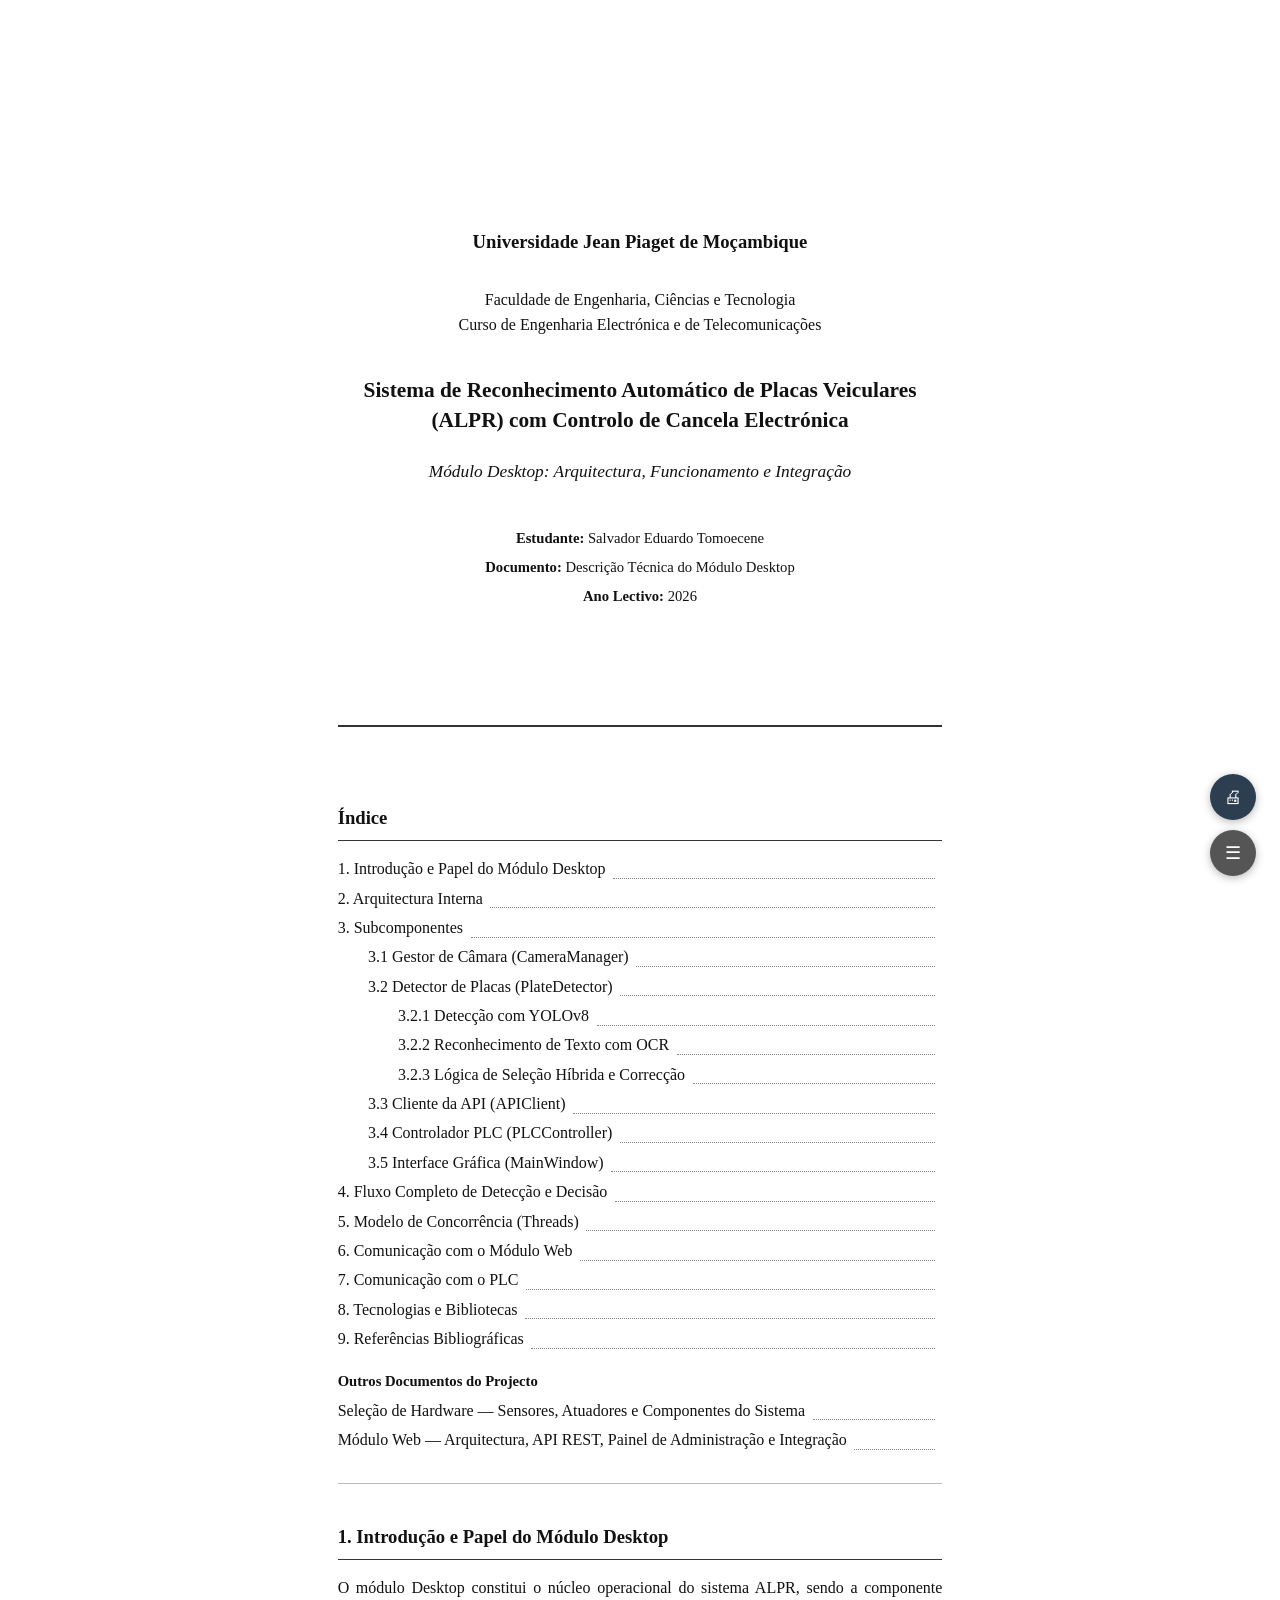
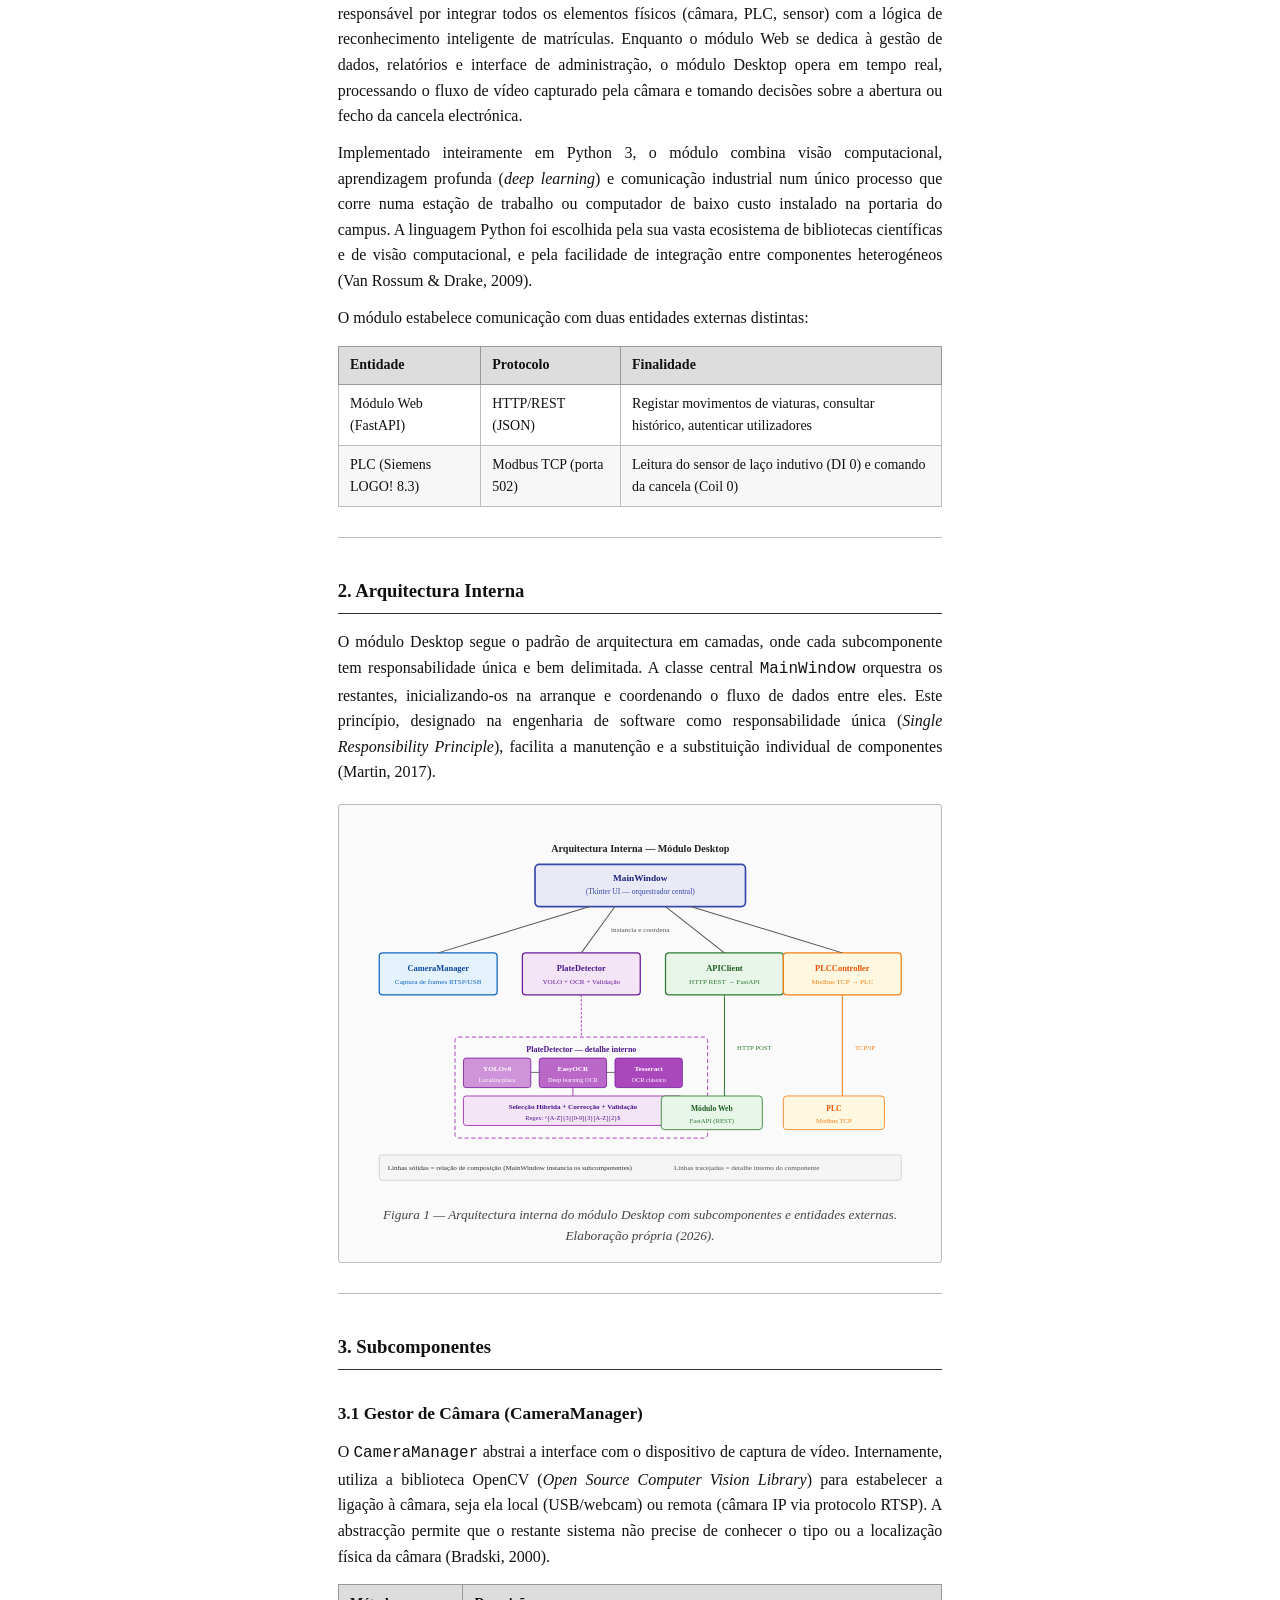
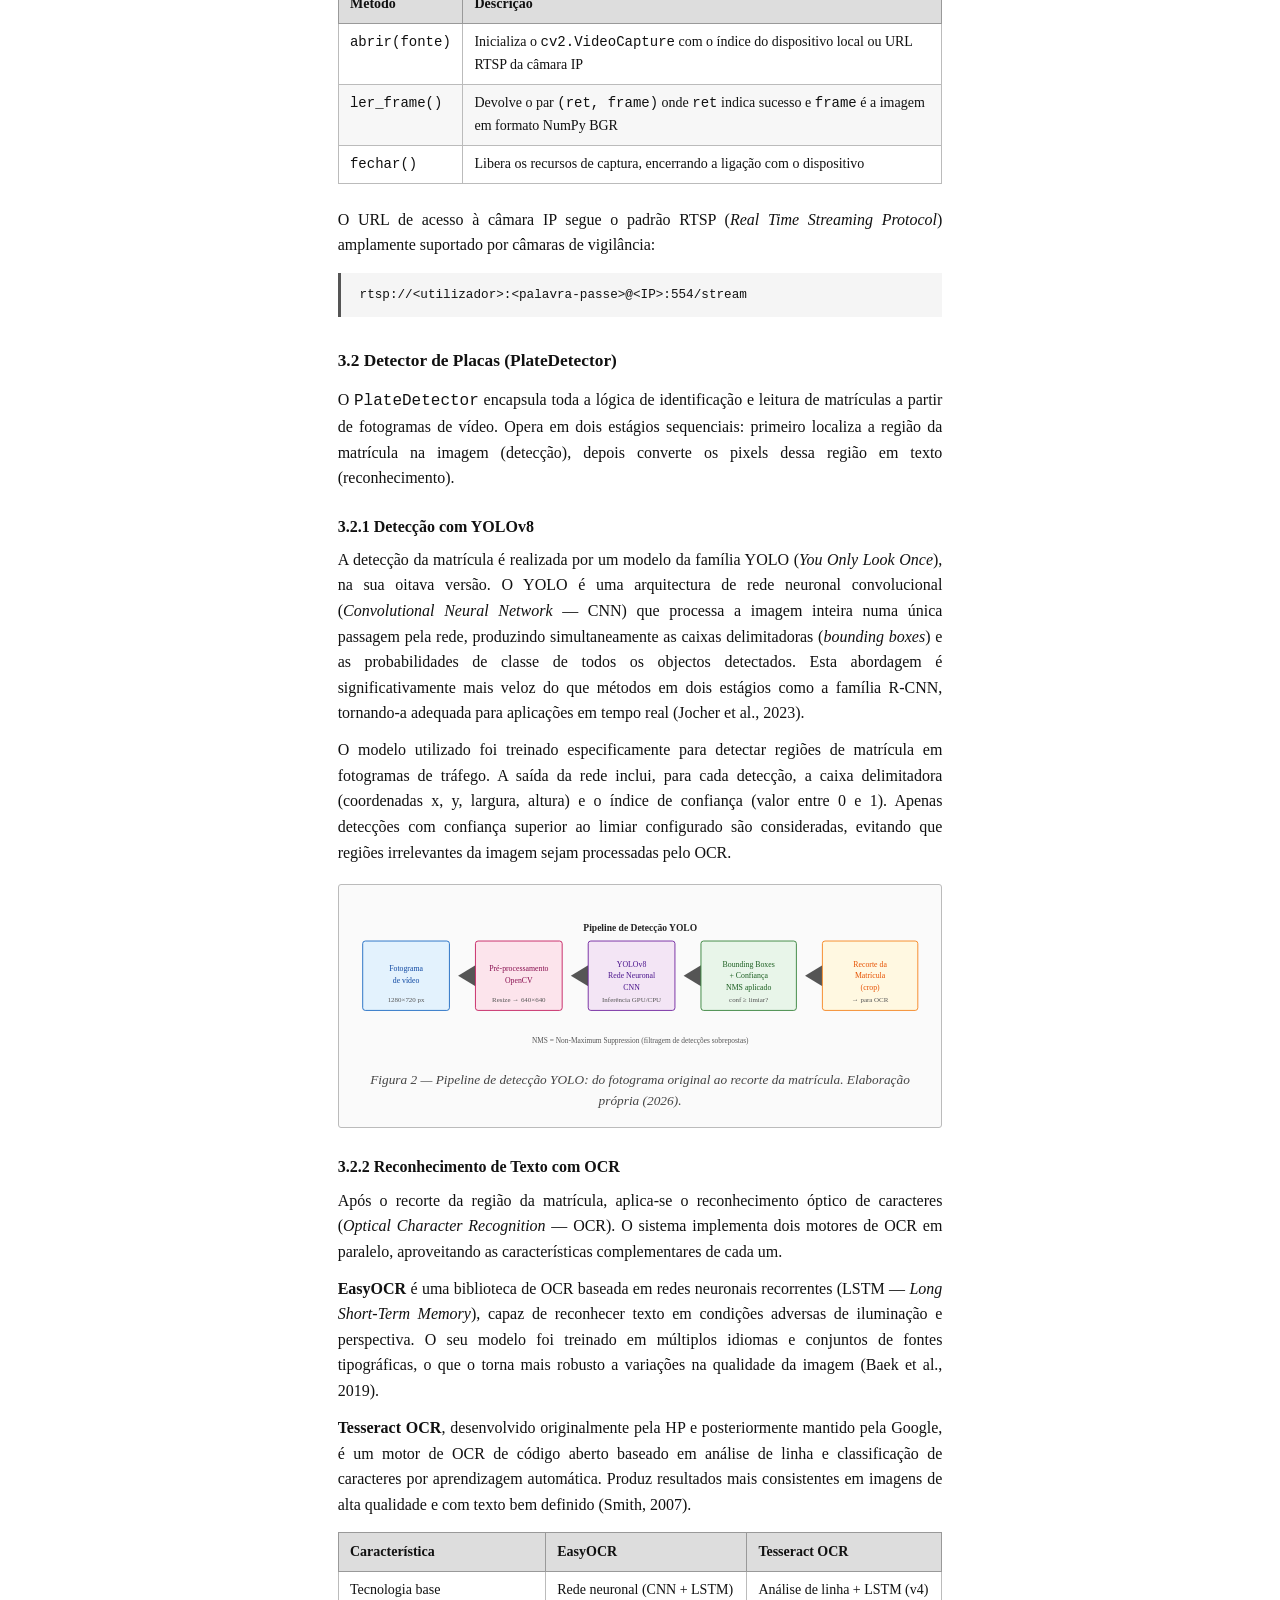
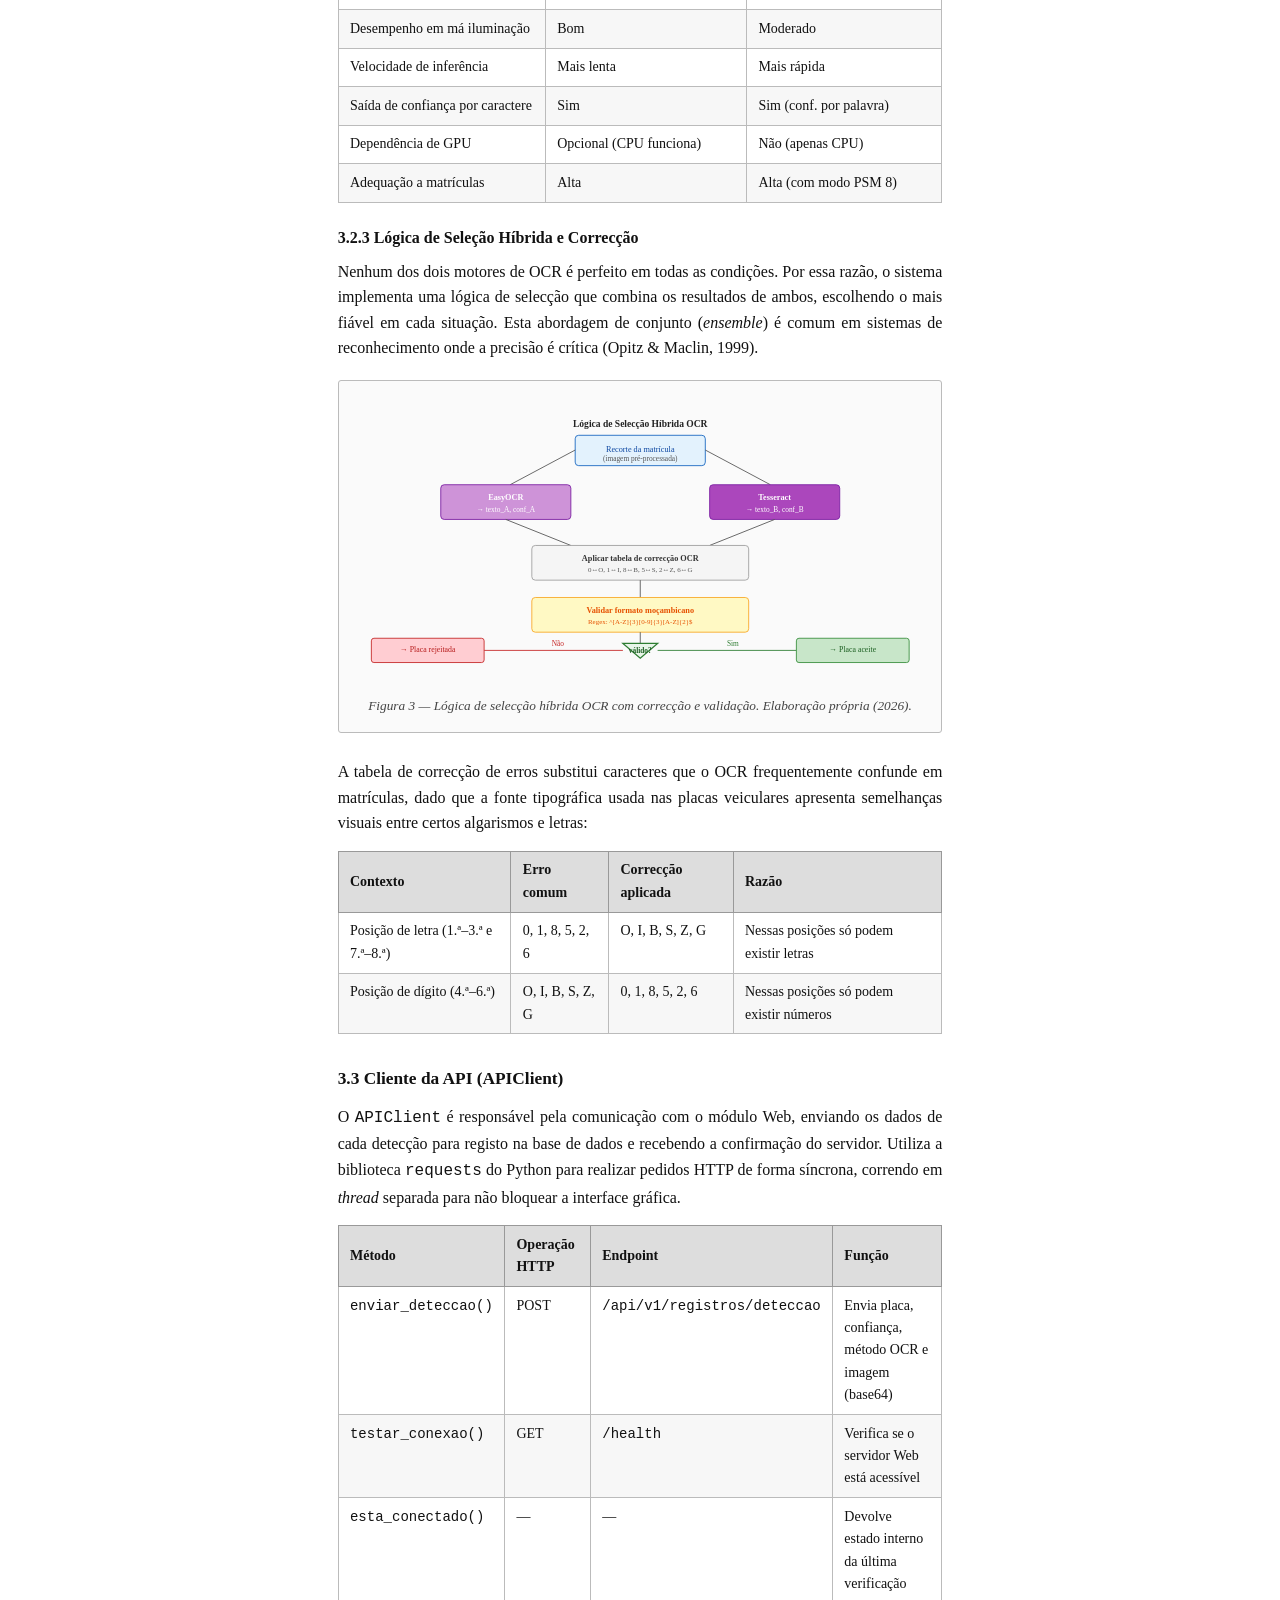
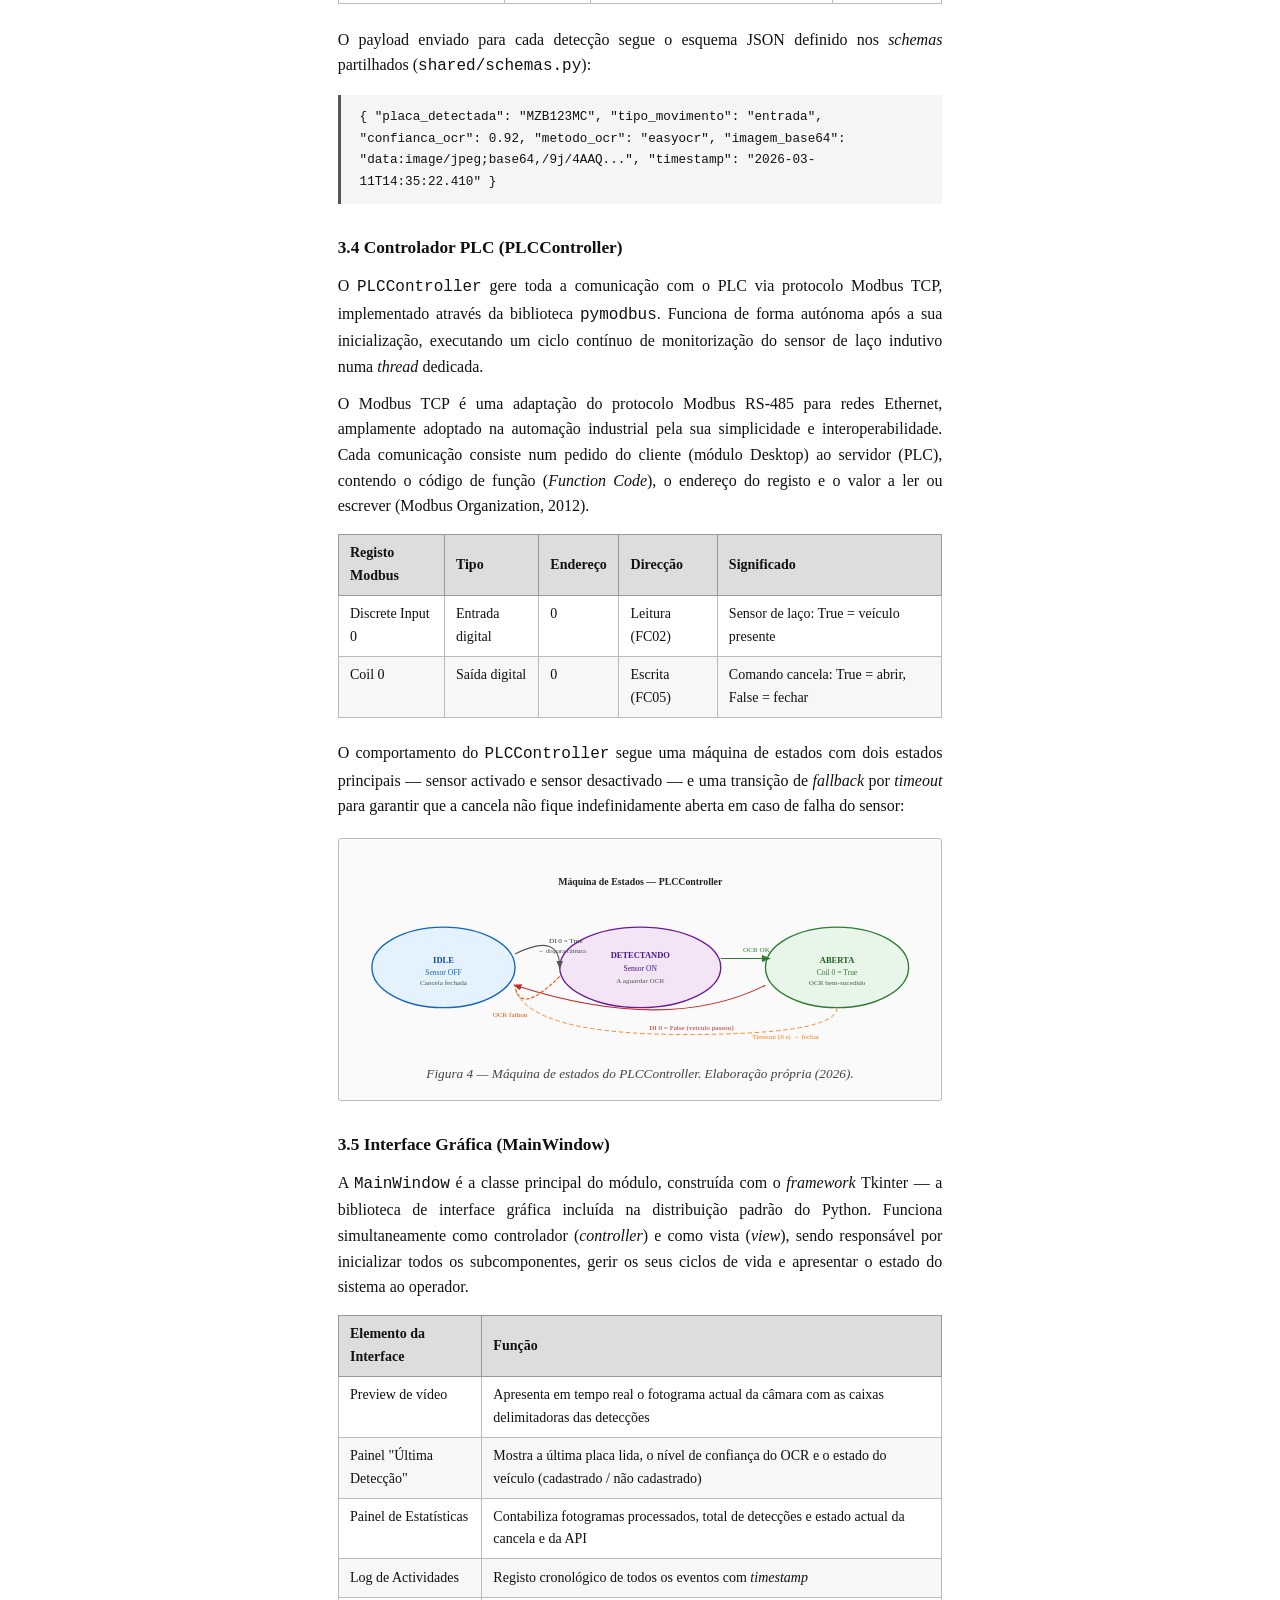
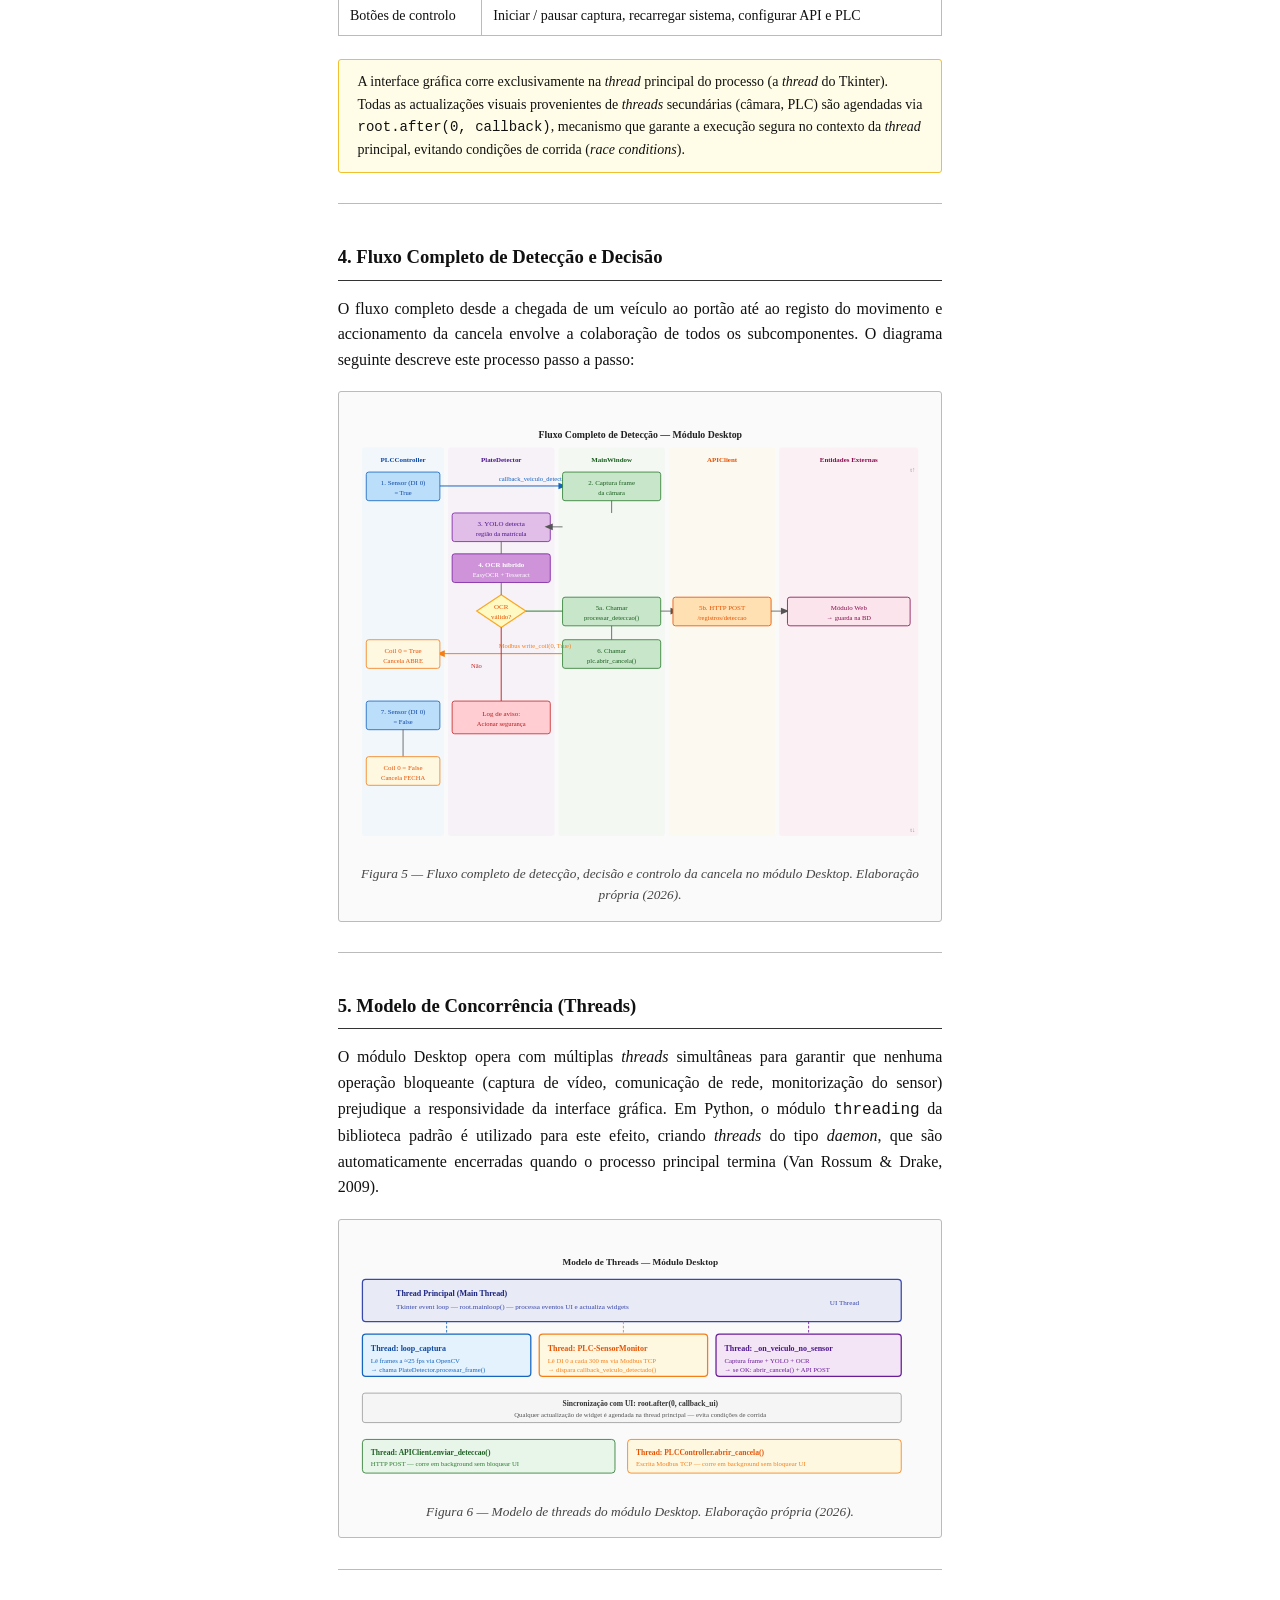
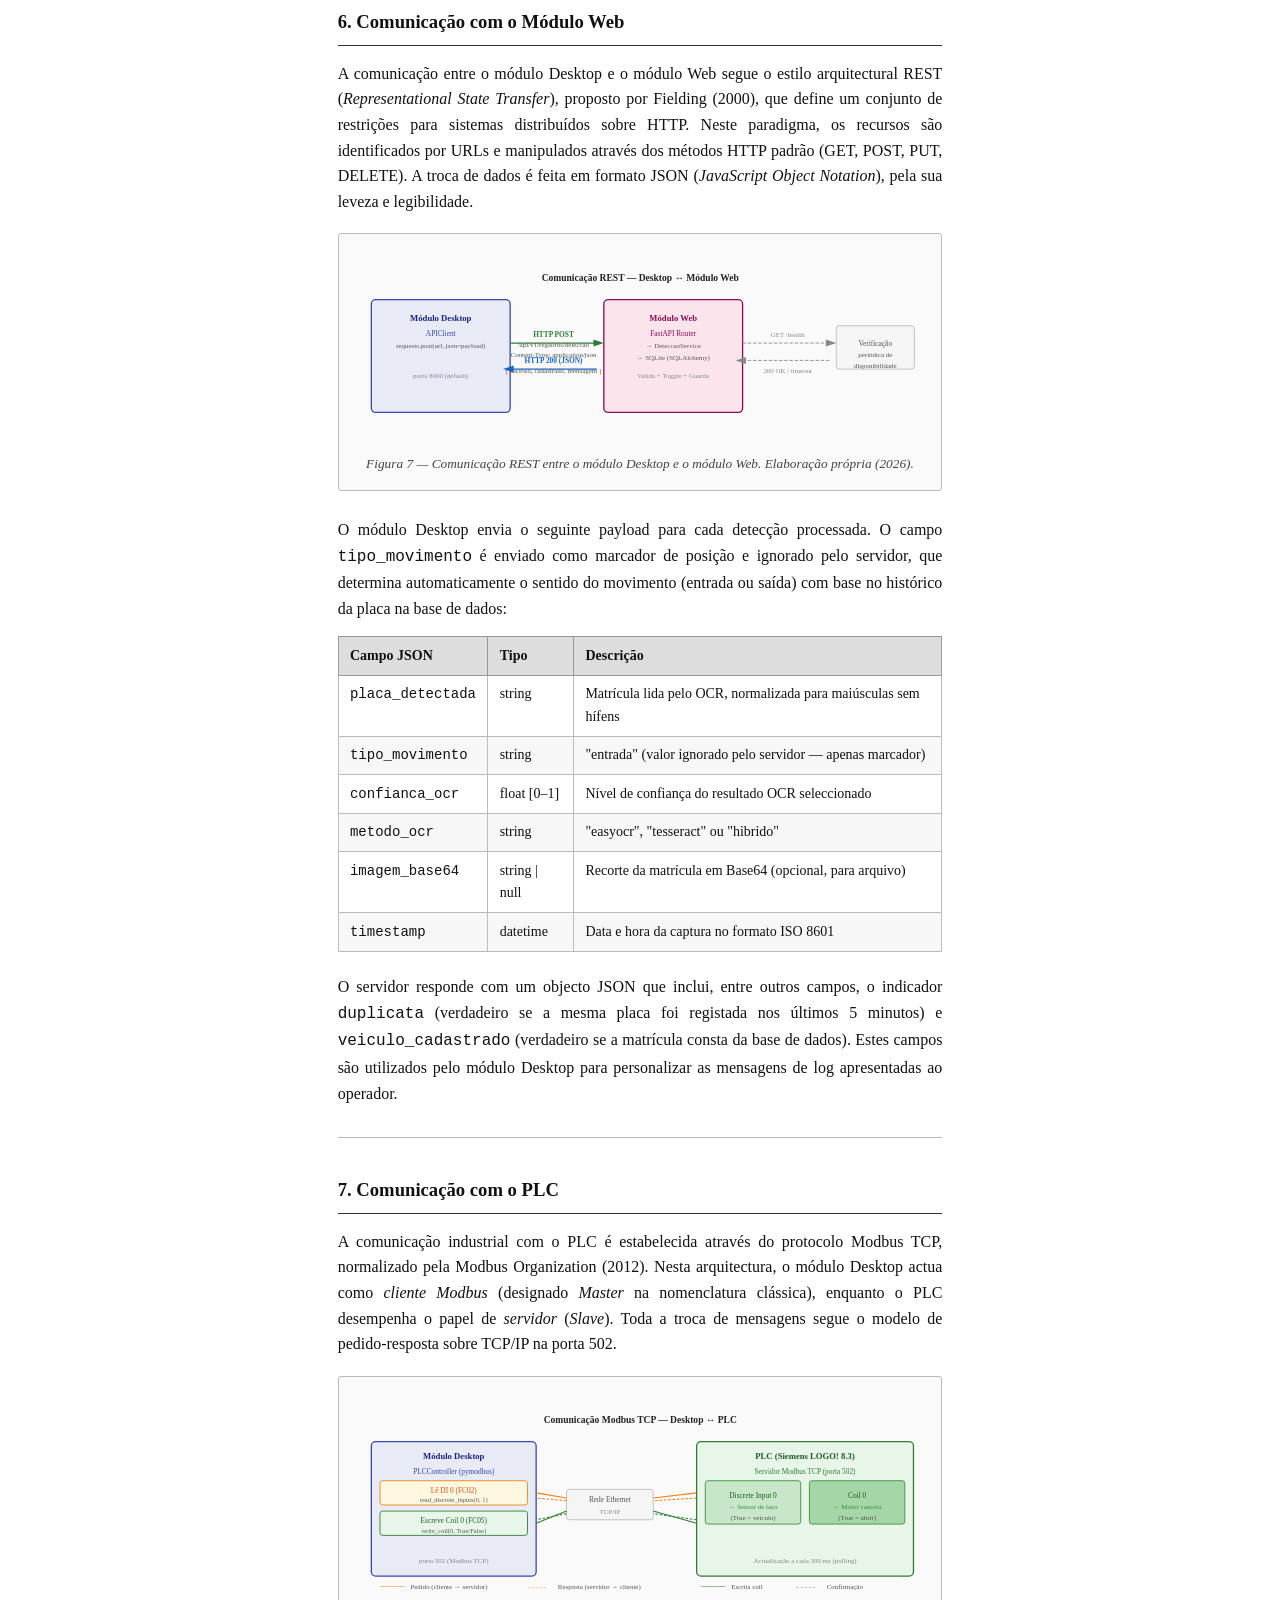
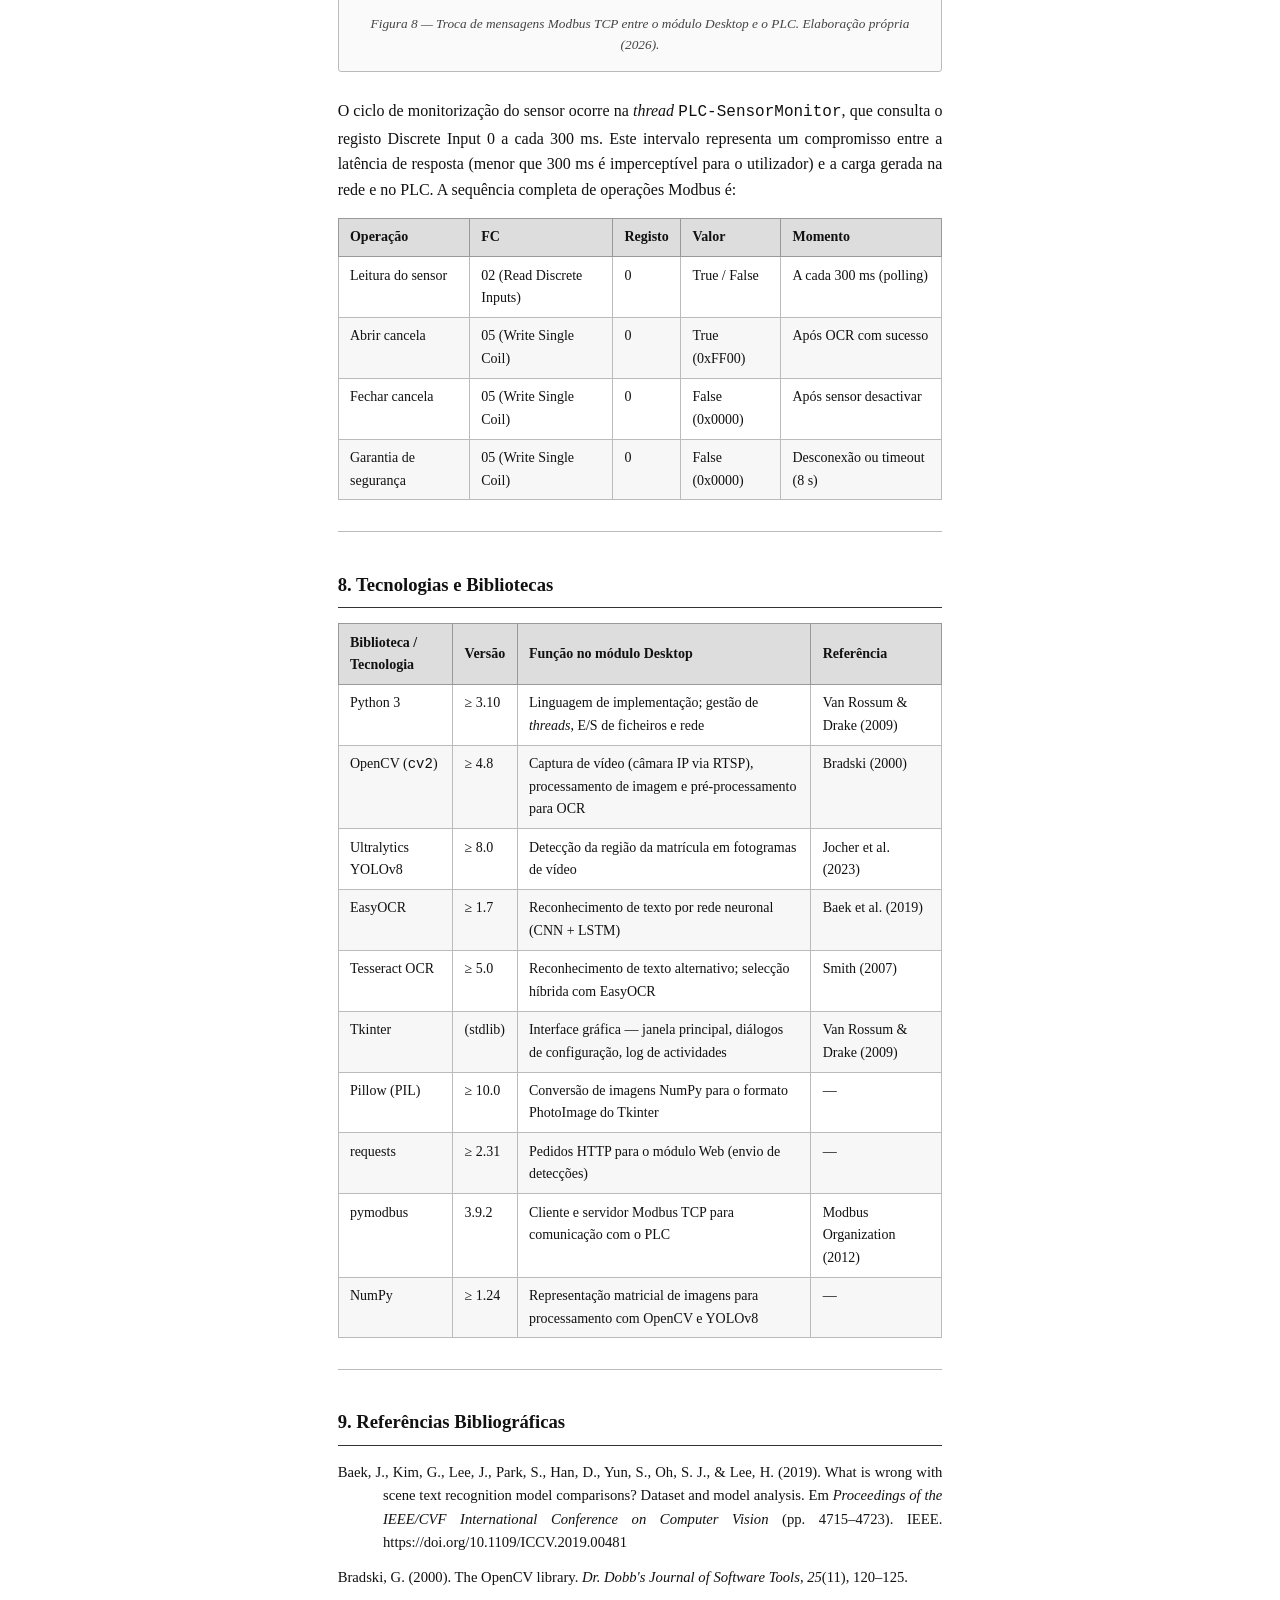
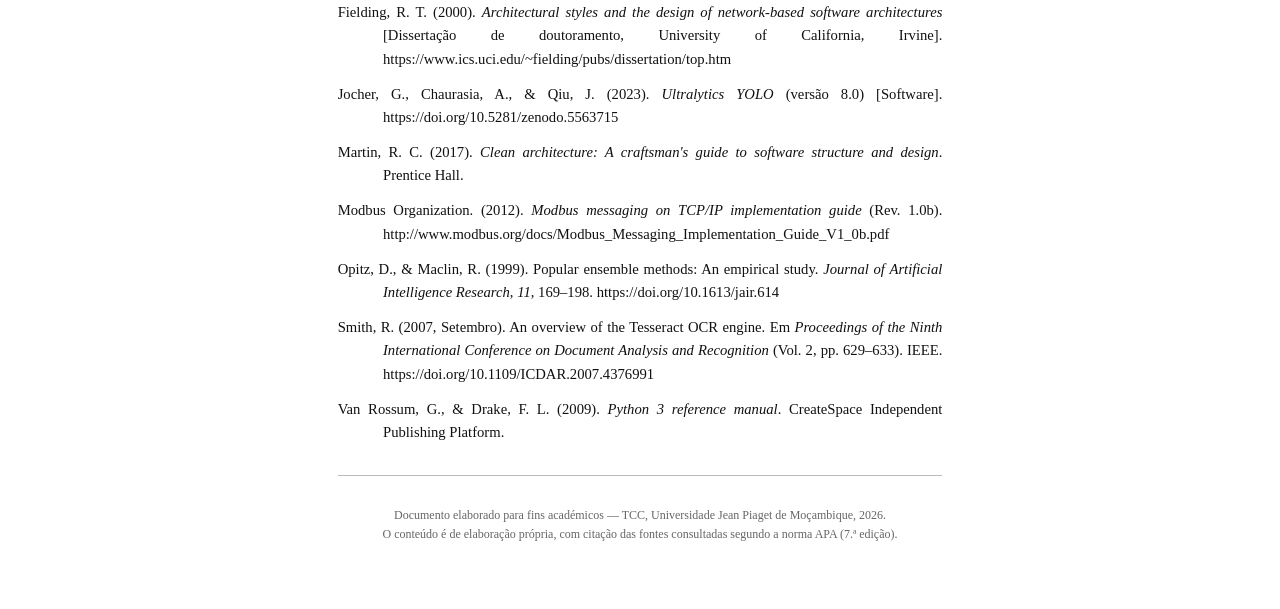
<file: docs_apresentacao/modulo_desktop.html>
<!DOCTYPE html>
<html lang="pt">
<head>
  <meta charset="UTF-8" />
  <meta name="viewport" content="width=device-width, initial-scale=1.0" />
  <title>Módulo Desktop — Sistema ALPR UNIPIAGET</title>
  <style>
    html { scroll-behavior: smooth; }

    * { box-sizing: border-box; margin: 0; padding: 0; }

    body {
      font-family: "Times New Roman", Times, serif;
      font-size: 12pt;
      line-height: 1.6;
      color: #111;
      background: #fff;
      max-width: 210mm;
      margin: 0 auto;
      padding: 20mm 25mm;
    }

    .capa {
      text-align: center;
      padding: 40mm 0 30mm;
      border-bottom: 2px solid #333;
      margin-bottom: 20mm;
      page-break-after: always;
    }
    .capa .instituicao { font-size: 14pt; font-weight: bold; margin-bottom: 8mm; }
    .capa .titulo { font-size: 16pt; font-weight: bold; margin: 10mm 0 6mm; line-height: 1.4; }
    .capa .subtitulo { font-size: 13pt; margin-bottom: 10mm; font-style: italic; }
    .capa .info { font-size: 11pt; margin-top: 8mm; line-height: 2; }

    h1 { font-size: 14pt; font-weight: bold; border-bottom: 1px solid #333; padding-bottom: 2mm; margin: 10mm 0 4mm; }
    h2 { font-size: 13pt; font-weight: bold; margin: 8mm 0 3mm; }
    h3 { font-size: 12pt; font-weight: bold; margin: 6mm 0 2mm; }

    p { margin-bottom: 3mm; text-align: justify; }

    table { width: 100%; border-collapse: collapse; margin: 4mm 0 6mm; font-size: 10.5pt; }
    th { background: #ddd; font-weight: bold; padding: 2mm 3mm; border: 1px solid #999; text-align: left; }
    td { padding: 2mm 3mm; border: 1px solid #bbb; vertical-align: top; }
    tr:nth-child(even) td { background: #f7f7f7; }
    .center { text-align: center; }
    .bold { font-weight: bold; }

    .figura {
      border: 1px solid #bbb;
      border-radius: 3px;
      padding: 4mm;
      margin: 5mm 0 7mm;
      background: #fafafa;
    }
    .figura-legenda {
      font-size: 10pt;
      font-style: italic;
      color: #444;
      margin-top: 2mm;
      text-align: center;
    }

    .codigo {
      background: #f5f5f5;
      border-left: 3px solid #555;
      padding: 3mm 5mm;
      margin: 4mm 0;
      font-family: "Courier New", monospace;
      font-size: 9.5pt;
      line-height: 1.7;
    }

    .destaque {
      background: #fffde7;
      border: 1px solid #f0c030;
      border-radius: 3px;
      padding: 3mm 5mm;
      margin: 4mm 0 6mm;
      font-size: 10.5pt;
    }

    .referencias p {
      text-indent: -12mm;
      padding-left: 12mm;
      margin-bottom: 3mm;
      font-size: 11pt;
    }

    hr { border: none; border-top: 1px solid #bbb; margin: 8mm 0; }

    svg { display: block; margin: 4mm auto; max-width: 100%; }

    /* ---- BOTÕES FLUTUANTES ---- */
    .fab-container {
      position: fixed;
      bottom: 24px;
      right: 24px;
      display: flex;
      flex-direction: column;
      gap: 10px;
      z-index: 999;
    }
    .fab {
      width: 46px;
      height: 46px;
      border-radius: 50%;
      border: none;
      cursor: pointer;
      display: flex;
      align-items: center;
      justify-content: center;
      box-shadow: 0 2px 8px rgba(0,0,0,0.28);
      transition: transform 0.15s, box-shadow 0.15s;
      font-size: 18px;
      text-decoration: none;
    }
    .fab:hover {
      transform: scale(1.10);
      box-shadow: 0 4px 14px rgba(0,0,0,0.35);
    }
    .fab-print { background: #2c3e50; color: #fff; }
    .fab-index { background: #555; color: #fff; }

    /* ---- ÍNDICE ---- */
    .indice { margin: 4mm 0 6mm; }
    .indice a { color: #111; text-decoration: none; }
    .indice a:hover { text-decoration: underline; color: #1a0dab; }
    .indice .indice-titulo-grupo { font-weight: bold; margin-top: 5mm; margin-bottom: 1mm; font-size: 11pt; }
    .indice .sub { padding-left: 8mm; display: block; }
    .indice .subsub { padding-left: 16mm; display: block; }
    .indice .linha { display: flex; margin-bottom: 1mm; }
    .indice .linha .dots { flex: 1; border-bottom: 1px dotted #888; margin: 0 2mm 3px; min-width: 10px; }

    @media print {
      body { padding: 15mm 20mm; }
      a { color: #000; text-decoration: none; }
      .fab-container { display: none; }
    }
  </style>
</head>
<body>

<!-- CAPA -->
<div class="capa">
  <div class="instituicao">Universidade Jean Piaget de Moçambique</div>
  <div style="font-size:12pt; margin-bottom:6mm;">Faculdade de Engenharia, Ciências e Tecnologia<br>Curso de Engenharia Electrónica e de Telecomunicações</div>
  <div class="titulo">Sistema de Reconhecimento Automático de Placas Veiculares (ALPR) com Controlo de Cancela Electrónica</div>
  <div class="subtitulo">Módulo Desktop: Arquitectura, Funcionamento e Integração</div>
  <div class="info">
    <strong>Estudante:</strong> Salvador Eduardo Tomoecene<br>
    <strong>Documento:</strong> Descrição Técnica do Módulo Desktop<br>
    <strong>Ano Lectivo:</strong> 2026
  </div>
</div>

<!-- ÍNDICE -->
<h1 id="indice">Índice</h1>

<div class="indice">
  <div class="linha"><a href="#sec1">1. Introdução e Papel do Módulo Desktop</a><span class="dots"></span></div>
  <div class="linha"><a href="#sec2">2. Arquitectura Interna</a><span class="dots"></span></div>
  <div class="linha"><a href="#sec3">3. Subcomponentes</a><span class="dots"></span></div>
  <span class="sub"><div class="linha"><a href="#sec3-1">3.1 Gestor de Câmara (CameraManager)</a><span class="dots"></span></div></span>
  <span class="sub"><div class="linha"><a href="#sec3-2">3.2 Detector de Placas (PlateDetector)</a><span class="dots"></span></div></span>
  <span class="subsub"><div class="linha"><a href="#sec3-2-1">3.2.1 Detecção com YOLOv8</a><span class="dots"></span></div></span>
  <span class="subsub"><div class="linha"><a href="#sec3-2-2">3.2.2 Reconhecimento de Texto com OCR</a><span class="dots"></span></div></span>
  <span class="subsub"><div class="linha"><a href="#sec3-2-3">3.2.3 Lógica de Seleção Híbrida e Correcção</a><span class="dots"></span></div></span>
  <span class="sub"><div class="linha"><a href="#sec3-3">3.3 Cliente da API (APIClient)</a><span class="dots"></span></div></span>
  <span class="sub"><div class="linha"><a href="#sec3-4">3.4 Controlador PLC (PLCController)</a><span class="dots"></span></div></span>
  <span class="sub"><div class="linha"><a href="#sec3-5">3.5 Interface Gráfica (MainWindow)</a><span class="dots"></span></div></span>
  <div class="linha"><a href="#sec4">4. Fluxo Completo de Detecção e Decisão</a><span class="dots"></span></div>
  <div class="linha"><a href="#sec5">5. Modelo de Concorrência (Threads)</a><span class="dots"></span></div>
  <div class="linha"><a href="#sec6">6. Comunicação com o Módulo Web</a><span class="dots"></span></div>
  <div class="linha"><a href="#sec7">7. Comunicação com o PLC</a><span class="dots"></span></div>
  <div class="linha"><a href="#sec8">8. Tecnologias e Bibliotecas</a><span class="dots"></span></div>
  <div class="linha"><a href="#refs">9. Referências Bibliográficas</a><span class="dots"></span></div>

  <p class="indice-titulo-grupo">Outros Documentos do Projecto</p>
  <div class="linha"><a href="hardware_selecao.html">Seleção de Hardware — Sensores, Atuadores e Componentes do Sistema</a><span class="dots"></span></div>
  <div class="linha"><a href="modulo_web.html">Módulo Web — Arquitectura, API REST, Painel de Administração e Integração</a><span class="dots"></span></div>
</div>

<hr>

<!-- SECÇÃO 1 -->
<h1 id="sec1">1. Introdução e Papel do Módulo Desktop</h1>

<p>
  O módulo Desktop constitui o núcleo operacional do sistema ALPR, sendo a componente responsável
  por integrar todos os elementos físicos (câmara, PLC, sensor) com a lógica de reconhecimento
  inteligente de matrículas. Enquanto o módulo Web se dedica à gestão de dados, relatórios e
  interface de administração, o módulo Desktop opera em tempo real, processando o fluxo de vídeo
  capturado pela câmara e tomando decisões sobre a abertura ou fecho da cancela electrónica.
</p>
<p>
  Implementado inteiramente em Python 3, o módulo combina visão computacional,
  aprendizagem profunda (<em>deep learning</em>) e comunicação industrial num único processo
  que corre numa estação de trabalho ou computador de baixo custo instalado na portaria do campus.
  A linguagem Python foi escolhida pela sua vasta ecosistema de bibliotecas científicas e de
  visão computacional, e pela facilidade de integração entre componentes heterogéneos
  (Van Rossum &amp; Drake, 2009).
</p>
<p>
  O módulo estabelece comunicação com duas entidades externas distintas:
</p>
<table>
  <thead><tr><th>Entidade</th><th>Protocolo</th><th>Finalidade</th></tr></thead>
  <tbody>
    <tr><td>Módulo Web (FastAPI)</td><td>HTTP/REST (JSON)</td><td>Registar movimentos de viaturas, consultar histórico, autenticar utilizadores</td></tr>
    <tr><td>PLC (Siemens LOGO! 8.3)</td><td>Modbus TCP (porta 502)</td><td>Leitura do sensor de laço indutivo (DI 0) e comando da cancela (Coil 0)</td></tr>
  </tbody>
</table>

<hr>

<!-- SECÇÃO 2 -->
<h1 id="sec2">2. Arquitectura Interna</h1>

<p>
  O módulo Desktop segue o padrão de arquitectura em camadas, onde cada subcomponente tem
  responsabilidade única e bem delimitada. A classe central <code>MainWindow</code> orquestra
  os restantes, inicializando-os na arranque e coordenando o fluxo de dados entre eles.
  Este princípio, designado na engenharia de software como responsabilidade única
  (<em>Single Responsibility Principle</em>), facilita a manutenção e a substituição
  individual de componentes (Martin, 2017).
</p>

<div class="figura">
<svg viewBox="0 0 680 420" style="width:100%;">
  <text x="340" y="20" font-size="12" font-weight="bold" text-anchor="middle" fill="#222">Arquitectura Interna — Módulo Desktop</text>

  <!-- MainWindow (orquestrador central) -->
  <rect x="215" y="35" width="250" height="50" rx="5" fill="#e8eaf6" stroke="#3949ab" stroke-width="2"/>
  <text x="340" y="55" font-size="11" font-weight="bold" text-anchor="middle" fill="#1a237e">MainWindow</text>
  <text x="340" y="70" font-size="9" text-anchor="middle" fill="#3949ab">(Tkinter UI — orquestrador central)</text>

  <!-- CameraManager -->
  <rect x="30" y="140" width="140" height="50" rx="4" fill="#e3f2fd" stroke="#1565c0" stroke-width="1.5"/>
  <text x="100" y="162" font-size="10" font-weight="bold" text-anchor="middle" fill="#0d47a1">CameraManager</text>
  <text x="100" y="177" font-size="8.5" text-anchor="middle" fill="#1565c0">Captura de frames RTSP/USB</text>

  <!-- PlateDetector -->
  <rect x="200" y="140" width="140" height="50" rx="4" fill="#f3e5f5" stroke="#6a1b9a" stroke-width="1.5"/>
  <text x="270" y="162" font-size="10" font-weight="bold" text-anchor="middle" fill="#4a148c">PlateDetector</text>
  <text x="270" y="177" font-size="8.5" text-anchor="middle" fill="#6a1b9a">YOLO + OCR + Validação</text>

  <!-- APIClient -->
  <rect x="370" y="140" width="140" height="50" rx="4" fill="#e8f5e9" stroke="#2e7d32" stroke-width="1.5"/>
  <text x="440" y="162" font-size="10" font-weight="bold" text-anchor="middle" fill="#1b5e20">APIClient</text>
  <text x="440" y="177" font-size="8.5" text-anchor="middle" fill="#2e7d32">HTTP REST → FastAPI</text>

  <!-- PLCController -->
  <rect x="510" y="140" width="140" height="50" rx="4" fill="#fff8e1" stroke="#f57f17" stroke-width="1.5"/>
  <text x="580" y="162" font-size="10" font-weight="bold" text-anchor="middle" fill="#e65100">PLCController</text>
  <text x="580" y="177" font-size="8.5" text-anchor="middle" fill="#f57f17">Modbus TCP → PLC</text>

  <!-- Setas de MainWindow para subcomponentes -->
  <line x1="280" y1="85" x2="100" y2="140" stroke="#555" stroke-width="1.2"/>
  <line x1="310" y1="85" x2="270" y2="140" stroke="#555" stroke-width="1.2"/>
  <line x1="370" y1="85" x2="440" y2="140" stroke="#555" stroke-width="1.2"/>
  <line x1="400" y1="85" x2="580" y2="140" stroke="#555" stroke-width="1.2"/>
  <text x="340" y="115" font-size="8.5" text-anchor="middle" fill="#555">instancia e coordena</text>

  <!-- PlateDetector detalhe interno -->
  <rect x="120" y="240" width="300" height="120" rx="4" fill="#fafafa" stroke="#9c27b0" stroke-width="1" stroke-dasharray="5,3"/>
  <text x="270" y="258" font-size="9.5" font-weight="bold" text-anchor="middle" fill="#4a148c">PlateDetector — detalhe interno</text>
  <rect x="130" y="265" width="80" height="35" rx="3" fill="#ce93d8" stroke="#7b1fa2"/>
  <text x="170" y="280" font-size="8.5" text-anchor="middle" fill="#fff" font-weight="bold">YOLOv8</text>
  <text x="170" y="293" font-size="7.5" text-anchor="middle" fill="#fff">Localiza placa</text>
  <rect x="220" y="265" width="80" height="35" rx="3" fill="#ba68c8" stroke="#7b1fa2"/>
  <text x="260" y="280" font-size="8.5" text-anchor="middle" fill="#fff" font-weight="bold">EasyOCR</text>
  <text x="260" y="293" font-size="7.5" text-anchor="middle" fill="#fff">Deep learning OCR</text>
  <rect x="310" y="265" width="80" height="35" rx="3" fill="#ab47bc" stroke="#7b1fa2"/>
  <text x="350" y="280" font-size="8.5" text-anchor="middle" fill="#fff" font-weight="bold">Tesseract</text>
  <text x="350" y="293" font-size="7.5" text-anchor="middle" fill="#fff">OCR clássico</text>
  <!-- Setas internas -->
  <line x1="210" y1="282" x2="220" y2="282" stroke="#555" stroke-width="1"/>
  <line x1="300" y1="282" x2="310" y2="282" stroke="#555" stroke-width="1"/>
  <rect x="130" y="310" width="260" height="35" rx="3" fill="#f3e5f5" stroke="#9c27b0"/>
  <text x="260" y="325" font-size="8.5" text-anchor="middle" fill="#4a148c" font-weight="bold">Selecção Híbrida + Correcção + Validação</text>
  <text x="260" y="338" font-size="7.5" text-anchor="middle" fill="#4a148c">Regex: ^[A-Z]{3}[0-9]{3}[A-Z]{2}$</text>
  <line x1="260" y1="300" x2="260" y2="310" stroke="#9c27b0" stroke-width="1"/>

  <!-- Seta de PlateDetector para o seu detalhe -->
  <line x1="270" y1="190" x2="270" y2="240" stroke="#9c27b0" stroke-width="1" stroke-dasharray="3,2"/>

  <!-- Entidades externas -->
  <rect x="365" y="310" width="120" height="40" rx="4" fill="#e8f5e9" stroke="#2e7d32"/>
  <text x="425" y="328" font-size="9" text-anchor="middle" fill="#1b5e20" font-weight="bold">Módulo Web</text>
  <text x="425" y="342" font-size="8" text-anchor="middle" fill="#2e7d32">FastAPI (REST)</text>
  <line x1="440" y1="190" x2="440" y2="310" stroke="#2e7d32" stroke-width="1.2"/>
  <text x="455" y="255" font-size="8" fill="#2e7d32">HTTP POST</text>

  <rect x="510" y="310" width="120" height="40" rx="4" fill="#fff8e1" stroke="#f57f17"/>
  <text x="570" y="328" font-size="9" text-anchor="middle" fill="#e65100" font-weight="bold">PLC</text>
  <text x="570" y="342" font-size="8" text-anchor="middle" fill="#f57f17">Modbus TCP</text>
  <line x1="580" y1="190" x2="580" y2="310" stroke="#f57f17" stroke-width="1.2"/>
  <text x="595" y="255" font-size="8" fill="#f57f17">TCP/IP</text>

  <!-- Legenda -->
  <rect x="30" y="380" width="620" height="30" rx="3" fill="#f5f5f5" stroke="#ccc"/>
  <text x="40" y="398" font-size="8.5" fill="#333">Linhas sólidas = relação de composição (MainWindow instancia os subcomponentes)</text>
  <text x="380" y="398" font-size="8.5" fill="#555">Linhas tracejadas = detalhe interno do componente</text>
</svg>
<div class="figura-legenda">Figura 1 — Arquitectura interna do módulo Desktop com subcomponentes e entidades externas. Elaboração própria (2026).</div>
</div>

<hr>

<!-- SECÇÃO 3 -->
<h1 id="sec3">3. Subcomponentes</h1>

<!-- 3.1 CameraManager -->
<h2 id="sec3-1">3.1 Gestor de Câmara (CameraManager)</h2>

<p>
  O <code>CameraManager</code> abstrai a interface com o dispositivo de captura de vídeo.
  Internamente, utiliza a biblioteca OpenCV (<em>Open Source Computer Vision Library</em>)
  para estabelecer a ligação à câmara, seja ela local (USB/webcam) ou remota (câmara IP
  via protocolo RTSP). A abstracção permite que o restante sistema não precise de conhecer
  o tipo ou a localização física da câmara (Bradski, 2000).
</p>
<table>
  <thead><tr><th>Método</th><th>Descrição</th></tr></thead>
  <tbody>
    <tr><td><code>abrir(fonte)</code></td><td>Inicializa o <code>cv2.VideoCapture</code> com o índice do dispositivo local ou URL RTSP da câmara IP</td></tr>
    <tr><td><code>ler_frame()</code></td><td>Devolve o par <code>(ret, frame)</code> onde <code>ret</code> indica sucesso e <code>frame</code> é a imagem em formato NumPy BGR</td></tr>
    <tr><td><code>fechar()</code></td><td>Libera os recursos de captura, encerrando a ligação com o dispositivo</td></tr>
  </tbody>
</table>
<p>
  O URL de acesso à câmara IP segue o padrão RTSP (<em>Real Time Streaming Protocol</em>)
  amplamente suportado por câmaras de vigilância:
</p>
<div class="codigo">rtsp://&lt;utilizador&gt;:&lt;palavra-passe&gt;@&lt;IP&gt;:554/stream</div>

<!-- 3.2 PlateDetector -->
<h2 id="sec3-2">3.2 Detector de Placas (PlateDetector)</h2>

<p>
  O <code>PlateDetector</code> encapsula toda a lógica de identificação e leitura de
  matrículas a partir de fotogramas de vídeo. Opera em dois estágios sequenciais:
  primeiro localiza a região da matrícula na imagem (detecção), depois converte os pixels
  dessa região em texto (reconhecimento).
</p>

<h3 id="sec3-2-1">3.2.1 Detecção com YOLOv8</h3>

<p>
  A detecção da matrícula é realizada por um modelo da família YOLO
  (<em>You Only Look Once</em>), na sua oitava versão. O YOLO é uma arquitectura de
  rede neuronal convolucional (<em>Convolutional Neural Network</em> — CNN) que processa
  a imagem inteira numa única passagem pela rede, produzindo simultaneamente as caixas
  delimitadoras (<em>bounding boxes</em>) e as probabilidades de classe de todos os objectos
  detectados. Esta abordagem é significativamente mais veloz do que métodos em dois estágios
  como a família R-CNN, tornando-a adequada para aplicações em tempo real (Jocher et al., 2023).
</p>
<p>
  O modelo utilizado foi treinado especificamente para detectar regiões de matrícula em
  fotogramas de tráfego. A saída da rede inclui, para cada detecção, a caixa delimitadora
  (coordenadas x, y, largura, altura) e o índice de confiança (valor entre 0 e 1).
  Apenas detecções com confiança superior ao limiar configurado são consideradas, evitando
  que regiões irrelevantes da imagem sejam processadas pelo OCR.
</p>

<div class="figura">
<svg viewBox="0 0 660 160" style="width:100%;">
  <text x="330" y="18" font-size="11" font-weight="bold" text-anchor="middle" fill="#222">Pipeline de Detecção YOLO</text>
  <!-- Fotograma -->
  <rect x="10" y="30" width="100" height="80" rx="3" fill="#e3f2fd" stroke="#1565c0"/>
  <text x="60" y="65" font-size="9" text-anchor="middle" fill="#0d47a1">Fotograma</text>
  <text x="60" y="78" font-size="9" text-anchor="middle" fill="#0d47a1">de vídeo</text>
  <text x="60" y="100" font-size="8" text-anchor="middle" fill="#555">1280×720 px</text>
  <!-- Pré-processamento -->
  <polygon points="120,70 140,58 140,82" fill="#555"/>
  <rect x="140" y="30" width="100" height="80" rx="3" fill="#fce4ec" stroke="#c2185b"/>
  <text x="190" y="65" font-size="9" text-anchor="middle" fill="#880e4f">Pré-processamento</text>
  <text x="190" y="78" font-size="9" text-anchor="middle" fill="#880e4f">OpenCV</text>
  <text x="190" y="100" font-size="8" text-anchor="middle" fill="#555">Resize → 640×640</text>
  <!-- YOLOv8 -->
  <polygon points="250,70 270,58 270,82" fill="#555"/>
  <rect x="270" y="30" width="100" height="80" rx="3" fill="#f3e5f5" stroke="#6a1b9a"/>
  <text x="320" y="60" font-size="9" text-anchor="middle" fill="#4a148c">YOLOv8</text>
  <text x="320" y="73" font-size="9" text-anchor="middle" fill="#4a148c">Rede Neuronal</text>
  <text x="320" y="86" font-size="9" text-anchor="middle" fill="#4a148c">CNN</text>
  <text x="320" y="100" font-size="8" text-anchor="middle" fill="#555">Inferência GPU/CPU</text>
  <!-- Bounding box -->
  <polygon points="380,70 400,58 400,82" fill="#555"/>
  <rect x="400" y="30" width="110" height="80" rx="3" fill="#e8f5e9" stroke="#2e7d32"/>
  <text x="455" y="60" font-size="9" text-anchor="middle" fill="#1b5e20">Bounding Boxes</text>
  <text x="455" y="73" font-size="9" text-anchor="middle" fill="#1b5e20">+ Confiança</text>
  <text x="455" y="86" font-size="9" text-anchor="middle" fill="#1b5e20">NMS aplicado</text>
  <text x="455" y="100" font-size="8" text-anchor="middle" fill="#555">conf ≥ limiar?</text>
  <!-- Recorte -->
  <polygon points="520,70 540,58 540,82" fill="#555"/>
  <rect x="540" y="30" width="110" height="80" rx="3" fill="#fff8e1" stroke="#f57f17"/>
  <text x="595" y="60" font-size="9" text-anchor="middle" fill="#e65100">Recorte da</text>
  <text x="595" y="73" font-size="9" text-anchor="middle" fill="#e65100">Matrícula</text>
  <text x="595" y="86" font-size="9" text-anchor="middle" fill="#e65100">(crop)</text>
  <text x="595" y="100" font-size="8" text-anchor="middle" fill="#555">→ para OCR</text>
  <!-- Rótulos inferiores -->
  <text x="330" y="148" font-size="8.5" text-anchor="middle" fill="#555">NMS = Non-Maximum Suppression (filtragem de detecções sobrepostas)</text>
</svg>
<div class="figura-legenda">Figura 2 — Pipeline de detecção YOLO: do fotograma original ao recorte da matrícula. Elaboração própria (2026).</div>
</div>

<h3 id="sec3-2-2">3.2.2 Reconhecimento de Texto com OCR</h3>

<p>
  Após o recorte da região da matrícula, aplica-se o reconhecimento óptico de caracteres
  (<em>Optical Character Recognition</em> — OCR). O sistema implementa dois motores
  de OCR em paralelo, aproveitando as características complementares de cada um.
</p>

<p>
  <strong>EasyOCR</strong> é uma biblioteca de OCR baseada em redes neuronais recorrentes
  (LSTM — <em>Long Short-Term Memory</em>), capaz de reconhecer texto em condições adversas
  de iluminação e perspectiva. O seu modelo foi treinado em múltiplos idiomas e conjuntos
  de fontes tipográficas, o que o torna mais robusto a variações na qualidade da imagem
  (Baek et al., 2019).
</p>

<p>
  <strong>Tesseract OCR</strong>, desenvolvido originalmente pela HP e posteriormente
  mantido pela Google, é um motor de OCR de código aberto baseado em análise de linha
  e classificação de caracteres por aprendizagem automática. Produz resultados mais
  consistentes em imagens de alta qualidade e com texto bem definido (Smith, 2007).
</p>

<table>
  <thead>
    <tr><th>Característica</th><th>EasyOCR</th><th>Tesseract OCR</th></tr>
  </thead>
  <tbody>
    <tr><td>Tecnologia base</td><td>Rede neuronal (CNN + LSTM)</td><td>Análise de linha + LSTM (v4)</td></tr>
    <tr><td>Desempenho em má iluminação</td><td>Bom</td><td>Moderado</td></tr>
    <tr><td>Velocidade de inferência</td><td>Mais lenta</td><td>Mais rápida</td></tr>
    <tr><td>Saída de confiança por caractere</td><td>Sim</td><td>Sim (conf. por palavra)</td></tr>
    <tr><td>Dependência de GPU</td><td>Opcional (CPU funciona)</td><td>Não (apenas CPU)</td></tr>
    <tr><td>Adequação a matrículas</td><td>Alta</td><td>Alta (com modo PSM 8)</td></tr>
  </tbody>
</table>

<h3 id="sec3-2-3">3.2.3 Lógica de Seleção Híbrida e Correcção</h3>

<p>
  Nenhum dos dois motores de OCR é perfeito em todas as condições. Por essa razão, o sistema
  implementa uma lógica de selecção que combina os resultados de ambos, escolhendo o mais fiável
  em cada situação. Esta abordagem de conjunto (<em>ensemble</em>) é comum em sistemas de
  reconhecimento onde a precisão é crítica (Opitz &amp; Maclin, 1999).
</p>

<div class="figura">
<svg viewBox="0 0 660 310" style="width:100%;">
  <text x="330" y="18" font-size="11" font-weight="bold" text-anchor="middle" fill="#222">Lógica de Selecção Híbrida OCR</text>

  <!-- Entrada -->
  <rect x="255" y="28" width="150" height="35" rx="4" fill="#e3f2fd" stroke="#1565c0"/>
  <text x="330" y="47" font-size="9.5" text-anchor="middle" fill="#0d47a1">Recorte da matrícula</text>
  <text x="330" y="58" font-size="8.5" text-anchor="middle" fill="#555">(imagem pré-processada)</text>
  <line x1="255" y1="45" x2="180" y2="85" stroke="#555" stroke-width="1"/>
  <line x1="405" y1="45" x2="480" y2="85" stroke="#555" stroke-width="1"/>

  <!-- EasyOCR -->
  <rect x="100" y="85" width="150" height="40" rx="4" fill="#ce93d8" stroke="#7b1fa2"/>
  <text x="175" y="103" font-size="9.5" text-anchor="middle" fill="#fff" font-weight="bold">EasyOCR</text>
  <text x="175" y="117" font-size="8.5" text-anchor="middle" fill="#fff">→ texto_A, conf_A</text>

  <!-- Tesseract -->
  <rect x="410" y="85" width="150" height="40" rx="4" fill="#ab47bc" stroke="#7b1fa2"/>
  <text x="485" y="103" font-size="9.5" text-anchor="middle" fill="#fff" font-weight="bold">Tesseract</text>
  <text x="485" y="117" font-size="8.5" text-anchor="middle" fill="#fff">→ texto_B, conf_B</text>

  <!-- Setas para decisão -->
  <line x1="175" y1="125" x2="250" y2="155" stroke="#555" stroke-width="1"/>
  <line x1="485" y1="125" x2="410" y2="155" stroke="#555" stroke-width="1"/>

  <!-- Correcção -->
  <rect x="205" y="155" width="250" height="40" rx="4" fill="#f5f5f5" stroke="#9e9e9e"/>
  <text x="330" y="173" font-size="9.5" text-anchor="middle" fill="#333" font-weight="bold">Aplicar tabela de correcção OCR</text>
  <text x="330" y="186" font-size="8" text-anchor="middle" fill="#555">0↔O, 1↔I, 8↔B, 5↔S, 2↔Z, 6↔G</text>
  <line x1="330" y1="195" x2="330" y2="215" stroke="#555" stroke-width="1"/>

  <!-- Validação -->
  <rect x="205" y="215" width="250" height="40" rx="4" fill="#fff9c4" stroke="#f9a825"/>
  <text x="330" y="233" font-size="9.5" text-anchor="middle" fill="#e65100" font-weight="bold">Validar formato moçambicano</text>
  <text x="330" y="246" font-size="8" text-anchor="middle" fill="#e65100">Regex: ^[A-Z]{3}[0-9]{3}[A-Z]{2}$</text>

  <!-- Decisão final -->
  <line x1="330" y1="255" x2="330" y2="268" stroke="#555" stroke-width="1"/>
  <polygon points="310,268 350,268 330,285" fill="#e8f5e9" stroke="#2e7d32" stroke-width="1.5"/>
  <text x="330" y="279" font-size="8.5" text-anchor="middle" fill="#1b5e20" font-weight="bold">válido?</text>

  <!-- Sim / Não -->
  <line x1="350" y1="276" x2="510" y2="276" stroke="#2e7d32" stroke-width="1"/>
  <text x="430" y="271" font-size="8.5" fill="#2e7d32">Sim</text>
  <rect x="510" y="262" width="130" height="28" rx="3" fill="#c8e6c9" stroke="#388e3c"/>
  <text x="575" y="278" font-size="9" text-anchor="middle" fill="#1b5e20">→ Placa aceite</text>

  <line x1="310" y1="276" x2="150" y2="276" stroke="#c62828" stroke-width="1"/>
  <text x="228" y="271" font-size="8.5" fill="#c62828">Não</text>
  <rect x="20" y="262" width="130" height="28" rx="3" fill="#ffcdd2" stroke="#c62828"/>
  <text x="85" y="278" font-size="9" text-anchor="middle" fill="#b71c1c">→ Placa rejeitada</text>
</svg>
<div class="figura-legenda">Figura 3 — Lógica de selecção híbrida OCR com correcção e validação. Elaboração própria (2026).</div>
</div>

<p>
  A tabela de correcção de erros substitui caracteres que o OCR frequentemente confunde
  em matrículas, dado que a fonte tipográfica usada nas placas veiculares apresenta
  semelhanças visuais entre certos algarismos e letras:
</p>

<table>
  <thead><tr><th>Contexto</th><th>Erro comum</th><th>Correcção aplicada</th><th>Razão</th></tr></thead>
  <tbody>
    <tr><td>Posição de letra (1.ª–3.ª e 7.ª–8.ª)</td><td>0, 1, 8, 5, 2, 6</td><td>O, I, B, S, Z, G</td><td>Nessas posições só podem existir letras</td></tr>
    <tr><td>Posição de dígito (4.ª–6.ª)</td><td>O, I, B, S, Z, G</td><td>0, 1, 8, 5, 2, 6</td><td>Nessas posições só podem existir números</td></tr>
  </tbody>
</table>

<!-- 3.3 APIClient -->
<h2 id="sec3-3">3.3 Cliente da API (APIClient)</h2>

<p>
  O <code>APIClient</code> é responsável pela comunicação com o módulo Web, enviando os dados
  de cada detecção para registo na base de dados e recebendo a confirmação do servidor.
  Utiliza a biblioteca <code>requests</code> do Python para realizar pedidos HTTP de forma
  síncrona, correndo em <em>thread</em> separada para não bloquear a interface gráfica.
</p>
<table>
  <thead><tr><th>Método</th><th>Operação HTTP</th><th>Endpoint</th><th>Função</th></tr></thead>
  <tbody>
    <tr><td><code>enviar_deteccao()</code></td><td>POST</td><td><code>/api/v1/registros/deteccao</code></td><td>Envia placa, confiança, método OCR e imagem (base64)</td></tr>
    <tr><td><code>testar_conexao()</code></td><td>GET</td><td><code>/health</code></td><td>Verifica se o servidor Web está acessível</td></tr>
    <tr><td><code>esta_conectado()</code></td><td>—</td><td>—</td><td>Devolve estado interno da última verificação</td></tr>
  </tbody>
</table>
<p>
  O payload enviado para cada detecção segue o esquema JSON definido nos
  <em>schemas</em> partilhados (<code>shared/schemas.py</code>):
</p>
<div class="codigo">{
  "placa_detectada": "MZB123MC",
  "tipo_movimento": "entrada",
  "confianca_ocr": 0.92,
  "metodo_ocr": "easyocr",
  "imagem_base64": "[data-uri]...",
  "timestamp": "2026-03-11T14:35:22.410"
}</div>

<!-- 3.4 PLCController -->
<h2 id="sec3-4">3.4 Controlador PLC (PLCController)</h2>

<p>
  O <code>PLCController</code> gere toda a comunicação com o PLC via protocolo Modbus TCP,
  implementado através da biblioteca <code>pymodbus</code>. Funciona de forma autónoma após
  a sua inicialização, executando um ciclo contínuo de monitorização do sensor de laço
  indutivo numa <em>thread</em> dedicada.
</p>
<p>
  O Modbus TCP é uma adaptação do protocolo Modbus RS-485 para redes Ethernet, amplamente
  adoptado na automação industrial pela sua simplicidade e interoperabilidade. Cada
  comunicação consiste num pedido do cliente (módulo Desktop) ao servidor (PLC), contendo
  o código de função (<em>Function Code</em>), o endereço do registo e o valor a ler ou
  escrever (Modbus Organization, 2012).
</p>
<table>
  <thead><tr><th>Registo Modbus</th><th>Tipo</th><th>Endereço</th><th>Direcção</th><th>Significado</th></tr></thead>
  <tbody>
    <tr><td>Discrete Input 0</td><td>Entrada digital</td><td>0</td><td>Leitura (FC02)</td><td>Sensor de laço: True = veículo presente</td></tr>
    <tr><td>Coil 0</td><td>Saída digital</td><td>0</td><td>Escrita (FC05)</td><td>Comando cancela: True = abrir, False = fechar</td></tr>
  </tbody>
</table>
<p>
  O comportamento do <code>PLCController</code> segue uma máquina de estados com dois estados
  principais — sensor activado e sensor desactivado — e uma transição de <em>fallback</em>
  por <em>timeout</em> para garantir que a cancela não fique indefinidamente aberta em caso
  de falha do sensor:
</p>

<div class="figura">
<svg viewBox="0 0 640 200" style="width:100%;">
  <text x="320" y="18" font-size="11" font-weight="bold" text-anchor="middle" fill="#222">Máquina de Estados — PLCController</text>

  <!-- Estado IDLE -->
  <ellipse cx="100" cy="110" rx="80" ry="45" fill="#e3f2fd" stroke="#1565c0" stroke-width="1.5"/>
  <text x="100" y="105" font-size="9.5" font-weight="bold" text-anchor="middle" fill="#0d47a1">IDLE</text>
  <text x="100" y="118" font-size="8.5" text-anchor="middle" fill="#1565c0">Sensor OFF</text>
  <text x="100" y="130" font-size="8" text-anchor="middle" fill="#555">Cancela fechada</text>

  <!-- Estado DETECTANDO -->
  <ellipse cx="320" cy="110" rx="90" ry="45" fill="#f3e5f5" stroke="#6a1b9a" stroke-width="1.5"/>
  <text x="320" y="100" font-size="9.5" font-weight="bold" text-anchor="middle" fill="#4a148c">DETECTANDO</text>
  <text x="320" y="114" font-size="8.5" text-anchor="middle" fill="#4a148c">Sensor ON</text>
  <text x="320" y="127" font-size="8" text-anchor="middle" fill="#555">A aguardar OCR</text>

  <!-- Estado ABERTA -->
  <ellipse cx="540" cy="110" rx="80" ry="45" fill="#e8f5e9" stroke="#2e7d32" stroke-width="1.5"/>
  <text x="540" y="105" font-size="9.5" font-weight="bold" text-anchor="middle" fill="#1b5e20">ABERTA</text>
  <text x="540" y="118" font-size="8.5" text-anchor="middle" fill="#2e7d32">Coil 0 = True</text>
  <text x="540" y="130" font-size="8" text-anchor="middle" fill="#555">OCR bem-sucedido</text>

  <!-- Transições -->
  <!-- IDLE → DETECTANDO -->
  <path d="M 180,95 Q 230,70 230,110" fill="none" stroke="#555" stroke-width="1.2" marker-end="url(#arr)"/>
  <text x="218" y="83" font-size="8" fill="#333">DI 0 = True</text>
  <text x="205" y="94" font-size="7.5" fill="#555">→ dispara câmara</text>

  <!-- DETECTANDO → ABERTA -->
  <line x1="410" y1="100" x2="460" y2="100" stroke="#2e7d32" stroke-width="1.2"/>
  <polygon points="456,96 466,100 456,104" fill="#2e7d32"/>
  <text x="435" y="93" font-size="8" fill="#2e7d32">OCR OK</text>

  <!-- ABERTA → IDLE -->
  <path d="M 460,130 Q 350,185 180,130" fill="none" stroke="#c62828" stroke-width="1.2" marker-end="url(#arr2)"/>
  <text x="330" y="180" font-size="8" fill="#c62828">DI 0 = False (veículo passou)</text>

  <!-- DETECTANDO → IDLE (OCR falhou) -->
  <path d="M 230,120 Q 185,165 180,130" fill="none" stroke="#e65100" stroke-width="1.2" stroke-dasharray="4,2"/>
  <text x="155" y="165" font-size="8" fill="#e65100">OCR falhou</text>

  <!-- Fallback -->
  <path d="M 540,155 Q 540,185 370,185 Q 200,185 180,135" fill="none" stroke="#f57f17" stroke-width="1" stroke-dasharray="5,3"/>
  <text x="445" y="190" font-size="8" fill="#f57f17">Timeout (8 s) → fechar</text>

  <!-- Marcadores de seta -->
  <defs>
    <marker id="arr" markerWidth="8" markerHeight="8" refX="6" refY="3" orient="auto">
      <path d="M0,0 L0,6 L8,3 z" fill="#555"/>
    </marker>
    <marker id="arr2" markerWidth="8" markerHeight="8" refX="6" refY="3" orient="auto">
      <path d="M0,0 L0,6 L8,3 z" fill="#c62828"/>
    </marker>
  </defs>
</svg>
<div class="figura-legenda">Figura 4 — Máquina de estados do PLCController. Elaboração própria (2026).</div>
</div>

<!-- 3.5 MainWindow -->
<h2 id="sec3-5">3.5 Interface Gráfica (MainWindow)</h2>

<p>
  A <code>MainWindow</code> é a classe principal do módulo, construída com o <em>framework</em>
  Tkinter — a biblioteca de interface gráfica incluída na distribuição padrão do Python.
  Funciona simultaneamente como controlador (<em>controller</em>) e como vista (<em>view</em>),
  sendo responsável por inicializar todos os subcomponentes, gerir os seus ciclos de vida
  e apresentar o estado do sistema ao operador.
</p>
<table>
  <thead><tr><th>Elemento da Interface</th><th>Função</th></tr></thead>
  <tbody>
    <tr><td>Preview de vídeo</td><td>Apresenta em tempo real o fotograma actual da câmara com as caixas delimitadoras das detecções</td></tr>
    <tr><td>Painel "Última Detecção"</td><td>Mostra a última placa lida, o nível de confiança do OCR e o estado do veículo (cadastrado / não cadastrado)</td></tr>
    <tr><td>Painel de Estatísticas</td><td>Contabiliza fotogramas processados, total de detecções e estado actual da cancela e da API</td></tr>
    <tr><td>Log de Actividades</td><td>Registo cronológico de todos os eventos com <em>timestamp</em></td></tr>
    <tr><td>Botões de controlo</td><td>Iniciar / pausar captura, recarregar sistema, configurar API e PLC</td></tr>
  </tbody>
</table>

<div class="destaque">
  A interface gráfica corre exclusivamente na <em>thread</em> principal do processo (a <em>thread</em> do
  Tkinter). Todas as actualizações visuais provenientes de <em>threads</em> secundárias (câmara,
  PLC) são agendadas via <code>root.after(0, callback)</code>, mecanismo que garante a execução
  segura no contexto da <em>thread</em> principal, evitando condições de corrida (<em>race conditions</em>).
</div>

<hr>

<!-- SECÇÃO 4 -->
<h1 id="sec4">4. Fluxo Completo de Detecção e Decisão</h1>

<p>
  O fluxo completo desde a chegada de um veículo ao portão até ao registo do movimento e
  accionamento da cancela envolve a colaboração de todos os subcomponentes. O diagrama
  seguinte descreve este processo passo a passo:
</p>

<div class="figura">
<svg viewBox="0 0 700 520" style="width:100%;">
  <text x="350" y="18" font-size="12" font-weight="bold" text-anchor="middle" fill="#222">Fluxo Completo de Detecção — Módulo Desktop</text>

  <!-- Coluna de swimlanes -->
  <rect x="10" y="30" width="100" height="475" fill="#e3f2fd" opacity="0.4" rx="3"/>
  <text x="60" y="48" font-size="8.5" font-weight="bold" text-anchor="middle" fill="#0d47a1">PLCController</text>
  <rect x="115" y="30" width="130" height="475" fill="#f3e5f5" opacity="0.4" rx="3"/>
  <text x="180" y="48" font-size="8.5" font-weight="bold" text-anchor="middle" fill="#4a148c">PlateDetector</text>
  <rect x="250" y="30" width="130" height="475" fill="#e8f5e9" opacity="0.4" rx="3"/>
  <text x="315" y="48" font-size="8.5" font-weight="bold" text-anchor="middle" fill="#1b5e20">MainWindow</text>
  <rect x="385" y="30" width="130" height="475" fill="#fff8e1" opacity="0.4" rx="3"/>
  <text x="450" y="48" font-size="8.5" font-weight="bold" text-anchor="middle" fill="#e65100">APIClient</text>
  <rect x="520" y="30" width="170" height="475" fill="#fce4ec" opacity="0.4" rx="3"/>
  <text x="605" y="48" font-size="8.5" font-weight="bold" text-anchor="middle" fill="#880e4f">Entidades Externas</text>

  <!-- Passo 1: Sensor ON -->
  <rect x="15" y="60" width="90" height="35" rx="3" fill="#bbdefb" stroke="#1565c0"/>
  <text x="60" y="76" font-size="8.5" text-anchor="middle" fill="#0d47a1">1. Sensor (DI 0)</text>
  <text x="60" y="88" font-size="8" text-anchor="middle" fill="#0d47a1">= True</text>
  <line x1="105" y1="77" x2="253" y2="77" stroke="#1565c0" stroke-width="1.2"/>
  <polygon points="250,73 260,77 250,81" fill="#1565c0"/>
  <text x="177" y="71" font-size="8" fill="#1565c0">callback_veiculo_detectado()</text>

  <!-- Passo 2: Captura frame -->
  <rect x="255" y="60" width="120" height="35" rx="3" fill="#c8e6c9" stroke="#2e7d32"/>
  <text x="315" y="76" font-size="8.5" text-anchor="middle" fill="#1b5e20">2. Captura frame</text>
  <text x="315" y="88" font-size="8" text-anchor="middle" fill="#1b5e20">da câmara</text>
  <line x1="315" y1="95" x2="315" y2="110" stroke="#555" stroke-width="1"/>

  <!-- Passo 3: YOLO -->
  <rect x="120" y="110" width="120" height="35" rx="3" fill="#e1bee7" stroke="#7b1fa2"/>
  <text x="180" y="126" font-size="8.5" text-anchor="middle" fill="#4a148c">3. YOLO detecta</text>
  <text x="180" y="138" font-size="8" text-anchor="middle" fill="#4a148c">região da matrícula</text>
  <line x1="255" y1="127" x2="240" y2="127" stroke="#555" stroke-width="1"/>
  <polygon points="243,123 233,127 243,131" fill="#555"/>

  <!-- Passo 4: OCR -->
  <rect x="120" y="160" width="120" height="35" rx="3" fill="#ce93d8" stroke="#7b1fa2"/>
  <text x="180" y="176" font-size="8.5" text-anchor="middle" fill="#fff" font-weight="bold">4. OCR híbrido</text>
  <text x="180" y="188" font-size="8" text-anchor="middle" fill="#fff">EasyOCR + Tesseract</text>
  <line x1="180" y1="145" x2="180" y2="160" stroke="#555" stroke-width="1"/>

  <!-- Decisão OCR -->
  <polygon points="180,210 210,230 180,250 150,230" fill="#fff9c4" stroke="#f9a825" stroke-width="1.5"/>
  <text x="180" y="227" font-size="8.5" text-anchor="middle" fill="#e65100">OCR</text>
  <text x="180" y="240" font-size="8.5" text-anchor="middle" fill="#e65100">válido?</text>
  <line x1="180" y1="195" x2="180" y2="210" stroke="#555" stroke-width="1"/>

  <!-- Ramo SIM -->
  <line x1="210" y1="230" x2="315" y2="230" stroke="#2e7d32" stroke-width="1.2"/>
  <polygon points="312,226 322,230 312,234" fill="#2e7d32"/>
  <text x="255" y="223" font-size="8" fill="#2e7d32">Sim</text>

  <!-- Passo 5a: Registar -->
  <rect x="255" y="213" width="120" height="35" rx="3" fill="#c8e6c9" stroke="#2e7d32"/>
  <text x="315" y="229" font-size="8.5" text-anchor="middle" fill="#1b5e20">5a. Chamar</text>
  <text x="315" y="241" font-size="8" text-anchor="middle" fill="#1b5e20">processar_deteccao()</text>
  <line x1="375" y1="230" x2="390" y2="230" stroke="#555" stroke-width="1"/>
  <polygon points="387,226 397,230 387,234" fill="#555"/>

  <!-- Passo 5b: API -->
  <rect x="390" y="213" width="120" height="35" rx="3" fill="#ffe0b2" stroke="#e65100"/>
  <text x="450" y="229" font-size="8.5" text-anchor="middle" fill="#e65100">5b. HTTP POST</text>
  <text x="450" y="241" font-size="8" text-anchor="middle" fill="#e65100">/registros/deteccao</text>
  <line x1="510" y1="230" x2="525" y2="230" stroke="#555" stroke-width="1"/>
  <polygon points="522,226 532,230 522,234" fill="#555"/>

  <!-- Módulo Web resposta -->
  <rect x="530" y="213" width="150" height="35" rx="3" fill="#fce4ec" stroke="#880e4f"/>
  <text x="605" y="229" font-size="8.5" text-anchor="middle" fill="#880e4f">Módulo Web</text>
  <text x="605" y="241" font-size="8" text-anchor="middle" fill="#880e4f">→ guarda na BD</text>

  <!-- Passo 6: Abrir cancela -->
  <rect x="255" y="265" width="120" height="35" rx="3" fill="#c8e6c9" stroke="#2e7d32"/>
  <text x="315" y="281" font-size="8.5" text-anchor="middle" fill="#1b5e20">6. Chamar</text>
  <text x="315" y="293" font-size="8" text-anchor="middle" fill="#1b5e20">plc.abrir_cancela()</text>
  <line x1="315" y1="248" x2="315" y2="265" stroke="#555" stroke-width="1"/>

  <!-- Modbus write -->
  <line x1="255" y1="282" x2="108" y2="282" stroke="#f57f17" stroke-width="1.2"/>
  <polygon points="111,278 101,282 111,286" fill="#f57f17"/>
  <text x="177" y="275" font-size="8" fill="#f57f17">Modbus write_coil(0, True)</text>

  <!-- Cancela abre -->
  <rect x="15" y="265" width="90" height="35" rx="3" fill="#fff8e1" stroke="#f57f17"/>
  <text x="60" y="281" font-size="8.5" text-anchor="middle" fill="#e65100">Coil 0 = True</text>
  <text x="60" y="293" font-size="8" text-anchor="middle" fill="#e65100">Cancela ABRE</text>

  <!-- Ramo NÃO -->
  <line x1="180" y1="250" x2="180" y2="340" stroke="#c62828" stroke-width="1.2"/>
  <text x="143" y="300" font-size="8" fill="#c62828">Não</text>
  <rect x="120" y="340" width="120" height="40" rx="3" fill="#ffcdd2" stroke="#c62828"/>
  <text x="180" y="358" font-size="8.5" text-anchor="middle" fill="#b71c1c">Log de aviso:</text>
  <text x="180" y="371" font-size="8" text-anchor="middle" fill="#b71c1c">Acionar segurança</text>

  <!-- Sensor OFF -->
  <rect x="15" y="340" width="90" height="35" rx="3" fill="#bbdefb" stroke="#1565c0"/>
  <text x="60" y="356" font-size="8.5" text-anchor="middle" fill="#0d47a1">7. Sensor (DI 0)</text>
  <text x="60" y="368" font-size="8" text-anchor="middle" fill="#0d47a1">= False</text>

  <!-- Fechar cancela -->
  <line x1="60" y1="375" x2="60" y2="408" stroke="#555" stroke-width="1"/>
  <rect x="15" y="408" width="90" height="35" rx="3" fill="#fff8e1" stroke="#f57f17"/>
  <text x="60" y="424" font-size="8.5" text-anchor="middle" fill="#e65100">Coil 0 = False</text>
  <text x="60" y="436" font-size="8" text-anchor="middle" fill="#e65100">Cancela FECHA</text>

  <!-- Setas de tempo (verticais implícitas) -->
  <text x="680" y="60" font-size="8" fill="#999">t↑</text>
  <text x="680" y="500" font-size="8" fill="#999">t↓</text>
</svg>
<div class="figura-legenda">Figura 5 — Fluxo completo de detecção, decisão e controlo da cancela no módulo Desktop. Elaboração própria (2026).</div>
</div>

<hr>

<!-- SECÇÃO 5 -->
<h1 id="sec5">5. Modelo de Concorrência (Threads)</h1>

<p>
  O módulo Desktop opera com múltiplas <em>threads</em> simultâneas para garantir que nenhuma
  operação bloqueante (captura de vídeo, comunicação de rede, monitorização do sensor) prejudique
  a responsividade da interface gráfica. Em Python, o módulo <code>threading</code> da biblioteca
  padrão é utilizado para este efeito, criando <em>threads</em> do tipo <em>daemon</em>, que são
  automaticamente encerradas quando o processo principal termina (Van Rossum &amp; Drake, 2009).
</p>

<div class="figura">
<svg viewBox="0 0 680 280" style="width:100%;">
  <text x="340" y="18" font-size="11" font-weight="bold" text-anchor="middle" fill="#222">Modelo de Threads — Módulo Desktop</text>

  <!-- Thread Principal -->
  <rect x="10" y="35" width="640" height="50" rx="4" fill="#e8eaf6" stroke="#3949ab" stroke-width="1.5"/>
  <text x="50" y="55" font-size="9.5" font-weight="bold" fill="#1a237e">Thread Principal (Main Thread)</text>
  <text x="50" y="70" font-size="8.5" fill="#3949ab">Tkinter event loop — root.mainloop() — processa eventos UI e actualiza widgets</text>
  <text x="600" y="65" font-size="8.5" fill="#3949ab" text-anchor="end">UI Thread</text>

  <!-- Thread Câmara -->
  <rect x="10" y="100" width="200" height="50" rx="4" fill="#e3f2fd" stroke="#1565c0" stroke-width="1.5"/>
  <text x="20" y="120" font-size="9.5" font-weight="bold" fill="#0d47a1">Thread: loop_captura</text>
  <text x="20" y="134" font-size="8" fill="#1565c0">Lê frames a ≈25 fps via OpenCV</text>
  <text x="20" y="145" font-size="8" fill="#1565c0">→ chama PlateDetector.processar_frame()</text>

  <!-- Thread PLC Sensor -->
  <rect x="220" y="100" width="200" height="50" rx="4" fill="#fff8e1" stroke="#f57f17" stroke-width="1.5"/>
  <text x="230" y="120" font-size="9.5" font-weight="bold" fill="#e65100">Thread: PLC-SensorMonitor</text>
  <text x="230" y="134" font-size="8" fill="#f57f17">Lê DI 0 a cada 300 ms via Modbus TCP</text>
  <text x="230" y="145" font-size="8" fill="#f57f17">→ dispara callback_veiculo_detectado()</text>

  <!-- Thread callback câmara por sensor -->
  <rect x="430" y="100" width="220" height="50" rx="4" fill="#f3e5f5" stroke="#6a1b9a" stroke-width="1.5"/>
  <text x="440" y="120" font-size="9.5" font-weight="bold" fill="#4a148c">Thread: _on_veiculo_no_sensor</text>
  <text x="440" y="134" font-size="8" fill="#6a1b9a">Captura frame + YOLO + OCR</text>
  <text x="440" y="145" font-size="8" fill="#6a1b9a">→ se OK: abrir_cancela() + API POST</text>

  <!-- Setas de sincronização com UI -->
  <line x1="110" y1="85" x2="110" y2="100" stroke="#1565c0" stroke-width="1" stroke-dasharray="3,2"/>
  <line x1="320" y1="85" x2="320" y2="100" stroke="#f57f17" stroke-width="1" stroke-dasharray="3,2"/>
  <line x1="540" y1="85" x2="540" y2="100" stroke="#6a1b9a" stroke-width="1" stroke-dasharray="3,2"/>

  <!-- root.after() -->
  <rect x="10" y="170" width="640" height="35" rx="3" fill="#f5f5f5" stroke="#9e9e9e"/>
  <text x="340" y="185" font-size="9" text-anchor="middle" fill="#333" font-weight="bold">Sincronização com UI: root.after(0, callback_ui)</text>
  <text x="340" y="198" font-size="8" text-anchor="middle" fill="#555">Qualquer actualização de widget é agendada na thread principal — evita condições de corrida</text>

  <!-- Threads API e PLC Coil -->
  <rect x="10" y="225" width="300" height="40" rx="4" fill="#e8f5e9" stroke="#2e7d32"/>
  <text x="20" y="243" font-size="9" font-weight="bold" fill="#1b5e20">Thread: APIClient.enviar_deteccao()</text>
  <text x="20" y="257" font-size="8" fill="#2e7d32">HTTP POST — corre em background sem bloquear UI</text>

  <rect x="325" y="225" width="325" height="40" rx="4" fill="#fff8e1" stroke="#f57f17"/>
  <text x="335" y="243" font-size="9" font-weight="bold" fill="#e65100">Thread: PLCController.abrir_cancela()</text>
  <text x="335" y="257" font-size="8" fill="#f57f17">Escrita Modbus TCP — corre em background sem bloquear UI</text>
</svg>
<div class="figura-legenda">Figura 6 — Modelo de <em>threads</em> do módulo Desktop. Elaboração própria (2026).</div>
</div>

<hr>

<!-- SECÇÃO 6 -->
<h1 id="sec6">6. Comunicação com o Módulo Web</h1>

<p>
  A comunicação entre o módulo Desktop e o módulo Web segue o estilo arquitectural REST
  (<em>Representational State Transfer</em>), proposto por Fielding (2000), que define
  um conjunto de restrições para sistemas distribuídos sobre HTTP. Neste paradigma,
  os recursos são identificados por URLs e manipulados através dos métodos HTTP padrão
  (GET, POST, PUT, DELETE). A troca de dados é feita em formato JSON
  (<em>JavaScript Object Notation</em>), pela sua leveza e legibilidade.
</p>

<div class="figura">
<svg viewBox="0 0 660 200" style="width:100%;">
  <text x="330" y="18" font-size="11" font-weight="bold" text-anchor="middle" fill="#222">Comunicação REST — Desktop ↔ Módulo Web</text>

  <!-- Desktop -->
  <rect x="20" y="40" width="160" height="130" rx="5" fill="#e8eaf6" stroke="#3949ab" stroke-width="1.5"/>
  <text x="100" y="65" font-size="10" font-weight="bold" text-anchor="middle" fill="#1a237e">Módulo Desktop</text>
  <text x="100" y="82" font-size="8.5" text-anchor="middle" fill="#3949ab">APIClient</text>
  <text x="100" y="96" font-size="8" text-anchor="middle" fill="#555">requests.post(url, json=payload)</text>
  <text x="100" y="130" font-size="8" text-anchor="middle" fill="#888">porta 8000 (default)</text>

  <!-- Seta POST -->
  <line x1="180" y1="90" x2="280" y2="90" stroke="#2e7d32" stroke-width="1.5"/>
  <polygon points="276,86 288,90 276,94" fill="#2e7d32"/>
  <text x="230" y="83" font-size="8.5" text-anchor="middle" fill="#2e7d32" font-weight="bold">HTTP POST</text>
  <text x="230" y="95" font-size="8" text-anchor="middle" fill="#555">/api/v1/registros/deteccao</text>
  <text x="230" y="106" font-size="8" text-anchor="middle" fill="#555">Content-Type: application/json</text>

  <!-- Seta resposta -->
  <line x1="280" y1="120" x2="180" y2="120" stroke="#1565c0" stroke-width="1.5"/>
  <polygon points="184,116 172,120 184,124" fill="#1565c0"/>
  <text x="230" y="113" font-size="8.5" text-anchor="middle" fill="#1565c0" font-weight="bold">HTTP 200 (JSON)</text>
  <text x="230" y="124" font-size="8" text-anchor="middle" fill="#555">{ sucesso, cadastrado, mensagem }</text>

  <!-- Web Module -->
  <rect x="288" y="40" width="160" height="130" rx="5" fill="#fce4ec" stroke="#880e4f" stroke-width="1.5"/>
  <text x="368" y="65" font-size="10" font-weight="bold" text-anchor="middle" fill="#880e4f">Módulo Web</text>
  <text x="368" y="82" font-size="8.5" text-anchor="middle" fill="#880e4f">FastAPI Router</text>
  <text x="368" y="96" font-size="8" text-anchor="middle" fill="#555">→ DeteccaoService</text>
  <text x="368" y="110" font-size="8" text-anchor="middle" fill="#555">→ SQLite (SQLAlchemy)</text>
  <text x="368" y="130" font-size="8" text-anchor="middle" fill="#888">Valida + Toggle + Guarda</text>

  <!-- Seta GET health -->
  <line x1="448" y1="90" x2="548" y2="90" stroke="#888" stroke-width="1" stroke-dasharray="4,2"/>
  <polygon points="544,86 556,90 544,94" fill="#888"/>
  <text x="500" y="83" font-size="8" text-anchor="middle" fill="#888">GET /health</text>

  <!-- Resposta health -->
  <line x1="548" y1="110" x2="448" y2="110" stroke="#888" stroke-width="1" stroke-dasharray="4,2"/>
  <polygon points="452,106 440,110 452,114" fill="#888"/>
  <text x="500" y="125" font-size="8" text-anchor="middle" fill="#888">200 OK / timeout</text>

  <!-- Testar conexão -->
  <rect x="556" y="70" width="90" height="50" rx="3" fill="#f5f5f5" stroke="#bbb"/>
  <text x="601" y="93" font-size="8.5" text-anchor="middle" fill="#555">Verificação</text>
  <text x="601" y="106" font-size="8" text-anchor="middle" fill="#555">periódica de</text>
  <text x="601" y="119" font-size="8" text-anchor="middle" fill="#555">disponibilidade</text>
</svg>
<div class="figura-legenda">Figura 7 — Comunicação REST entre o módulo Desktop e o módulo Web. Elaboração própria (2026).</div>
</div>

<p>
  O módulo Desktop envia o seguinte payload para cada detecção processada. O campo
  <code>tipo_movimento</code> é enviado como marcador de posição e ignorado pelo servidor,
  que determina automaticamente o sentido do movimento (entrada ou saída) com base no
  histórico da placa na base de dados:
</p>

<table>
  <thead><tr><th>Campo JSON</th><th>Tipo</th><th>Descrição</th></tr></thead>
  <tbody>
    <tr><td><code>placa_detectada</code></td><td>string</td><td>Matrícula lida pelo OCR, normalizada para maiúsculas sem hífens</td></tr>
    <tr><td><code>tipo_movimento</code></td><td>string</td><td>"entrada" (valor ignorado pelo servidor — apenas marcador)</td></tr>
    <tr><td><code>confianca_ocr</code></td><td>float [0–1]</td><td>Nível de confiança do resultado OCR seleccionado</td></tr>
    <tr><td><code>metodo_ocr</code></td><td>string</td><td>"easyocr", "tesseract" ou "hibrido"</td></tr>
    <tr><td><code>imagem_base64</code></td><td>string | null</td><td>Recorte da matrícula em Base64 (opcional, para arquivo)</td></tr>
    <tr><td><code>timestamp</code></td><td>datetime</td><td>Data e hora da captura no formato ISO 8601</td></tr>
  </tbody>
</table>

<p>
  O servidor responde com um objecto JSON que inclui, entre outros campos, o indicador
  <code>duplicata</code> (verdadeiro se a mesma placa foi registada nos últimos 5 minutos)
  e <code>veiculo_cadastrado</code> (verdadeiro se a matrícula consta da base de dados).
  Estes campos são utilizados pelo módulo Desktop para personalizar as mensagens de log
  apresentadas ao operador.
</p>

<hr>

<!-- SECÇÃO 7 -->
<h1 id="sec7">7. Comunicação com o PLC</h1>

<p>
  A comunicação industrial com o PLC é estabelecida através do protocolo Modbus TCP,
  normalizado pela Modbus Organization (2012). Nesta arquitectura, o módulo Desktop
  actua como <em>cliente Modbus</em> (designado <em>Master</em> na nomenclatura clássica),
  enquanto o PLC desempenha o papel de <em>servidor</em> (<em>Slave</em>). Toda a
  troca de mensagens segue o modelo de pedido-resposta sobre TCP/IP na porta 502.
</p>

<div class="figura">
<svg viewBox="0 0 660 220" style="width:100%;">
  <text x="330" y="18" font-size="11" font-weight="bold" text-anchor="middle" fill="#222">Comunicação Modbus TCP — Desktop ↔ PLC</text>

  <!-- Desktop -->
  <rect x="20" y="40" width="190" height="155" rx="5" fill="#e8eaf6" stroke="#3949ab" stroke-width="1.5"/>
  <text x="115" y="60" font-size="10" font-weight="bold" text-anchor="middle" fill="#1a237e">Módulo Desktop</text>
  <text x="115" y="77" font-size="8.5" text-anchor="middle" fill="#3949ab">PLCController (pymodbus)</text>
  <rect x="30" y="85" width="170" height="28" rx="3" fill="#fff8e1" stroke="#f57f17"/>
  <text x="115" y="99" font-size="8.5" text-anchor="middle" fill="#e65100">Lê DI 0 (FC02)</text>
  <text x="115" y="110" font-size="7.5" text-anchor="middle" fill="#555">read_discrete_inputs(0, 1)</text>
  <rect x="30" y="120" width="170" height="28" rx="3" fill="#e8f5e9" stroke="#2e7d32"/>
  <text x="115" y="134" font-size="8.5" text-anchor="middle" fill="#1b5e20">Escreve Coil 0 (FC05)</text>
  <text x="115" y="145" font-size="7.5" text-anchor="middle" fill="#555">write_coil(0, True/False)</text>
  <text x="115" y="180" font-size="8" text-anchor="middle" fill="#888">porta 502 (Modbus TCP)</text>

  <!-- Rede -->
  <rect x="245" y="95" width="100" height="35" rx="3" fill="#f5f5f5" stroke="#bbb"/>
  <text x="295" y="110" font-size="8.5" text-anchor="middle" fill="#555">Rede Ethernet</text>
  <text x="295" y="123" font-size="8" text-anchor="middle" fill="#888">TCP/IP</text>

  <!-- Setas Modbus -->
  <line x1="210" y1="99" x2="245" y2="105" stroke="#f57f17" stroke-width="1.2"/>
  <line x1="245" y1="108" x2="210" y2="105" stroke="#f57f17" stroke-width="1.2" stroke-dasharray="3,2"/>
  <line x1="210" y1="134" x2="245" y2="120" stroke="#2e7d32" stroke-width="1.2"/>
  <line x1="245" y1="123" x2="210" y2="130" stroke="#2e7d32" stroke-width="1.2" stroke-dasharray="3,2"/>
  <line x1="345" y1="105" x2="395" y2="99" stroke="#f57f17" stroke-width="1.2"/>
  <line x1="395" y1="105" x2="345" y2="108" stroke="#f57f17" stroke-width="1.2" stroke-dasharray="3,2"/>
  <line x1="345" y1="120" x2="395" y2="134" stroke="#2e7d32" stroke-width="1.2"/>
  <line x1="395" y1="130" x2="345" y2="123" stroke="#2e7d32" stroke-width="1.2" stroke-dasharray="3,2"/>

  <!-- PLC -->
  <rect x="395" y="40" width="250" height="155" rx="5" fill="#e8f5e9" stroke="#2e7d32" stroke-width="1.5"/>
  <text x="520" y="60" font-size="10" font-weight="bold" text-anchor="middle" fill="#1b5e20">PLC (Siemens LOGO! 8.3)</text>
  <text x="520" y="77" font-size="8.5" text-anchor="middle" fill="#2e7d32">Servidor Modbus TCP (porta 502)</text>
  <rect x="405" y="85" width="110" height="50" rx="3" fill="#c8e6c9" stroke="#388e3c"/>
  <text x="460" y="105" font-size="8.5" text-anchor="middle" fill="#1b5e20">Discrete Input 0</text>
  <text x="460" y="118" font-size="8" text-anchor="middle" fill="#388e3c">← Sensor de laço</text>
  <text x="460" y="130" font-size="8" text-anchor="middle" fill="#555">(True = veículo)</text>
  <rect x="525" y="85" width="110" height="50" rx="3" fill="#a5d6a7" stroke="#388e3c"/>
  <text x="580" y="105" font-size="8.5" text-anchor="middle" fill="#1b5e20">Coil 0</text>
  <text x="580" y="118" font-size="8" text-anchor="middle" fill="#388e3c">→ Motor cancela</text>
  <text x="580" y="130" font-size="8" text-anchor="middle" fill="#555">(True = abrir)</text>
  <text x="520" y="180" font-size="8" text-anchor="middle" fill="#888">Actualização a cada 300 ms (polling)</text>

  <!-- Legenda -->
  <text x="30" y="210" font-size="8" fill="#f57f17">─────</text>
  <text x="65" y="210" font-size="8" fill="#555">Pedido (cliente → servidor)</text>
  <text x="200" y="210" font-size="8" fill="#f57f17">- - - - -</text>
  <text x="235" y="210" font-size="8" fill="#555">Resposta (servidor → cliente)</text>
  <text x="400" y="210" font-size="8" fill="#2e7d32">─────</text>
  <text x="435" y="210" font-size="8" fill="#555">Escrita coil</text>
  <text x="510" y="210" font-size="8" fill="#2e7d32">- - - - -</text>
  <text x="545" y="210" font-size="8" fill="#555">Confirmação</text>
</svg>
<div class="figura-legenda">Figura 8 — Troca de mensagens Modbus TCP entre o módulo Desktop e o PLC. Elaboração própria (2026).</div>
</div>

<p>
  O ciclo de monitorização do sensor ocorre na <em>thread</em> <code>PLC-SensorMonitor</code>,
  que consulta o registo Discrete Input 0 a cada 300 ms. Este intervalo representa um compromisso
  entre a latência de resposta (menor que 300 ms é imperceptível para o utilizador) e a carga
  gerada na rede e no PLC. A sequência completa de operações Modbus é:
</p>
<table>
  <thead><tr><th>Operação</th><th>FC</th><th>Registo</th><th>Valor</th><th>Momento</th></tr></thead>
  <tbody>
    <tr><td>Leitura do sensor</td><td>02 (Read Discrete Inputs)</td><td>0</td><td>True / False</td><td>A cada 300 ms (polling)</td></tr>
    <tr><td>Abrir cancela</td><td>05 (Write Single Coil)</td><td>0</td><td>True (0xFF00)</td><td>Após OCR com sucesso</td></tr>
    <tr><td>Fechar cancela</td><td>05 (Write Single Coil)</td><td>0</td><td>False (0x0000)</td><td>Após sensor desactivar</td></tr>
    <tr><td>Garantia de segurança</td><td>05 (Write Single Coil)</td><td>0</td><td>False (0x0000)</td><td>Desconexão ou timeout (8 s)</td></tr>
  </tbody>
</table>

<hr>

<!-- SECÇÃO 8 -->
<h1 id="sec8">8. Tecnologias e Bibliotecas</h1>

<table>
  <thead><tr><th>Biblioteca / Tecnologia</th><th>Versão</th><th>Função no módulo Desktop</th><th>Referência</th></tr></thead>
  <tbody>
    <tr><td>Python 3</td><td>≥ 3.10</td><td>Linguagem de implementação; gestão de <em>threads</em>, E/S de ficheiros e rede</td><td>Van Rossum &amp; Drake (2009)</td></tr>
    <tr><td>OpenCV (<code>cv2</code>)</td><td>≥ 4.8</td><td>Captura de vídeo (câmara IP via RTSP), processamento de imagem e pré-processamento para OCR</td><td>Bradski (2000)</td></tr>
    <tr><td>Ultralytics YOLOv8</td><td>≥ 8.0</td><td>Detecção da região da matrícula em fotogramas de vídeo</td><td>Jocher et al. (2023)</td></tr>
    <tr><td>EasyOCR</td><td>≥ 1.7</td><td>Reconhecimento de texto por rede neuronal (CNN + LSTM)</td><td>Baek et al. (2019)</td></tr>
    <tr><td>Tesseract OCR</td><td>≥ 5.0</td><td>Reconhecimento de texto alternativo; selecção híbrida com EasyOCR</td><td>Smith (2007)</td></tr>
    <tr><td>Tkinter</td><td>(stdlib)</td><td>Interface gráfica — janela principal, diálogos de configuração, log de actividades</td><td>Van Rossum &amp; Drake (2009)</td></tr>
    <tr><td>Pillow (PIL)</td><td>≥ 10.0</td><td>Conversão de imagens NumPy para o formato PhotoImage do Tkinter</td><td>—</td></tr>
    <tr><td>requests</td><td>≥ 2.31</td><td>Pedidos HTTP para o módulo Web (envio de detecções)</td><td>—</td></tr>
    <tr><td>pymodbus</td><td>3.9.2</td><td>Cliente e servidor Modbus TCP para comunicação com o PLC</td><td>Modbus Organization (2012)</td></tr>
    <tr><td>NumPy</td><td>≥ 1.24</td><td>Representação matricial de imagens para processamento com OpenCV e YOLOv8</td><td>—</td></tr>
  </tbody>
</table>

<hr>

<!-- REFERÊNCIAS -->
<h1 id="refs">9. Referências Bibliográficas</h1>

<div class="referencias">

  <p>
    Baek, J., Kim, G., Lee, J., Park, S., Han, D., Yun, S., Oh, S. J., &amp; Lee, H. (2019).
    What is wrong with scene text recognition model comparisons? Dataset and model analysis.
    Em <em>Proceedings of the IEEE/CVF International Conference on Computer Vision</em>
    (pp. 4715–4723). IEEE. https://doi.org/10.1109/ICCV.2019.00481
  </p>

  <p>
    Bradski, G. (2000). The OpenCV library. <em>Dr. Dobb's Journal of Software Tools</em>,
    <em>25</em>(11), 120–125.
  </p>

  <p>
    Fielding, R. T. (2000). <em>Architectural styles and the design of network-based software
    architectures</em> [Dissertação de doutoramento, University of California, Irvine].
    https://www.ics.uci.edu/~fielding/pubs/dissertation/top.htm
  </p>

  <p>
    Jocher, G., Chaurasia, A., &amp; Qiu, J. (2023). <em>Ultralytics YOLO</em> (versão 8.0)
    [Software]. https://doi.org/10.5281/zenodo.5563715
  </p>

  <p>
    Martin, R. C. (2017). <em>Clean architecture: A craftsman's guide to software structure and
    design</em>. Prentice Hall.
  </p>

  <p>
    Modbus Organization. (2012). <em>Modbus messaging on TCP/IP implementation guide</em>
    (Rev. 1.0b). http://www.modbus.org/docs/Modbus_Messaging_Implementation_Guide_V1_0b.pdf
  </p>

  <p>
    Opitz, D., &amp; Maclin, R. (1999). Popular ensemble methods: An empirical study.
    <em>Journal of Artificial Intelligence Research</em>, <em>11</em>, 169–198.
    https://doi.org/10.1613/jair.614
  </p>

  <p>
    Smith, R. (2007, Setembro). An overview of the Tesseract OCR engine.
    Em <em>Proceedings of the Ninth International Conference on Document Analysis and Recognition</em>
    (Vol. 2, pp. 629–633). IEEE. https://doi.org/10.1109/ICDAR.2007.4376991
  </p>

  <p>
    Van Rossum, G., &amp; Drake, F. L. (2009). <em>Python 3 reference manual</em>.
    CreateSpace Independent Publishing Platform.
  </p>

</div>

<hr>
<p style="font-size:9pt; color:#666; text-align:center; margin-top:6mm;">
  Documento elaborado para fins académicos — TCC, Universidade Jean Piaget de Moçambique, 2026.<br>
  O conteúdo é de elaboração própria, com citação das fontes consultadas segundo a norma APA (7.ª edição).
</p>

<!-- BOTÕES FLUTUANTES -->
<div class="fab-container">
  <button class="fab fab-print" onclick="window.print()" title="Imprimir página">🖨</button>
  <a class="fab fab-index" href="#indice" title="Ir ao Índice">☰</a>
</div>

</body>
</html>
</file>
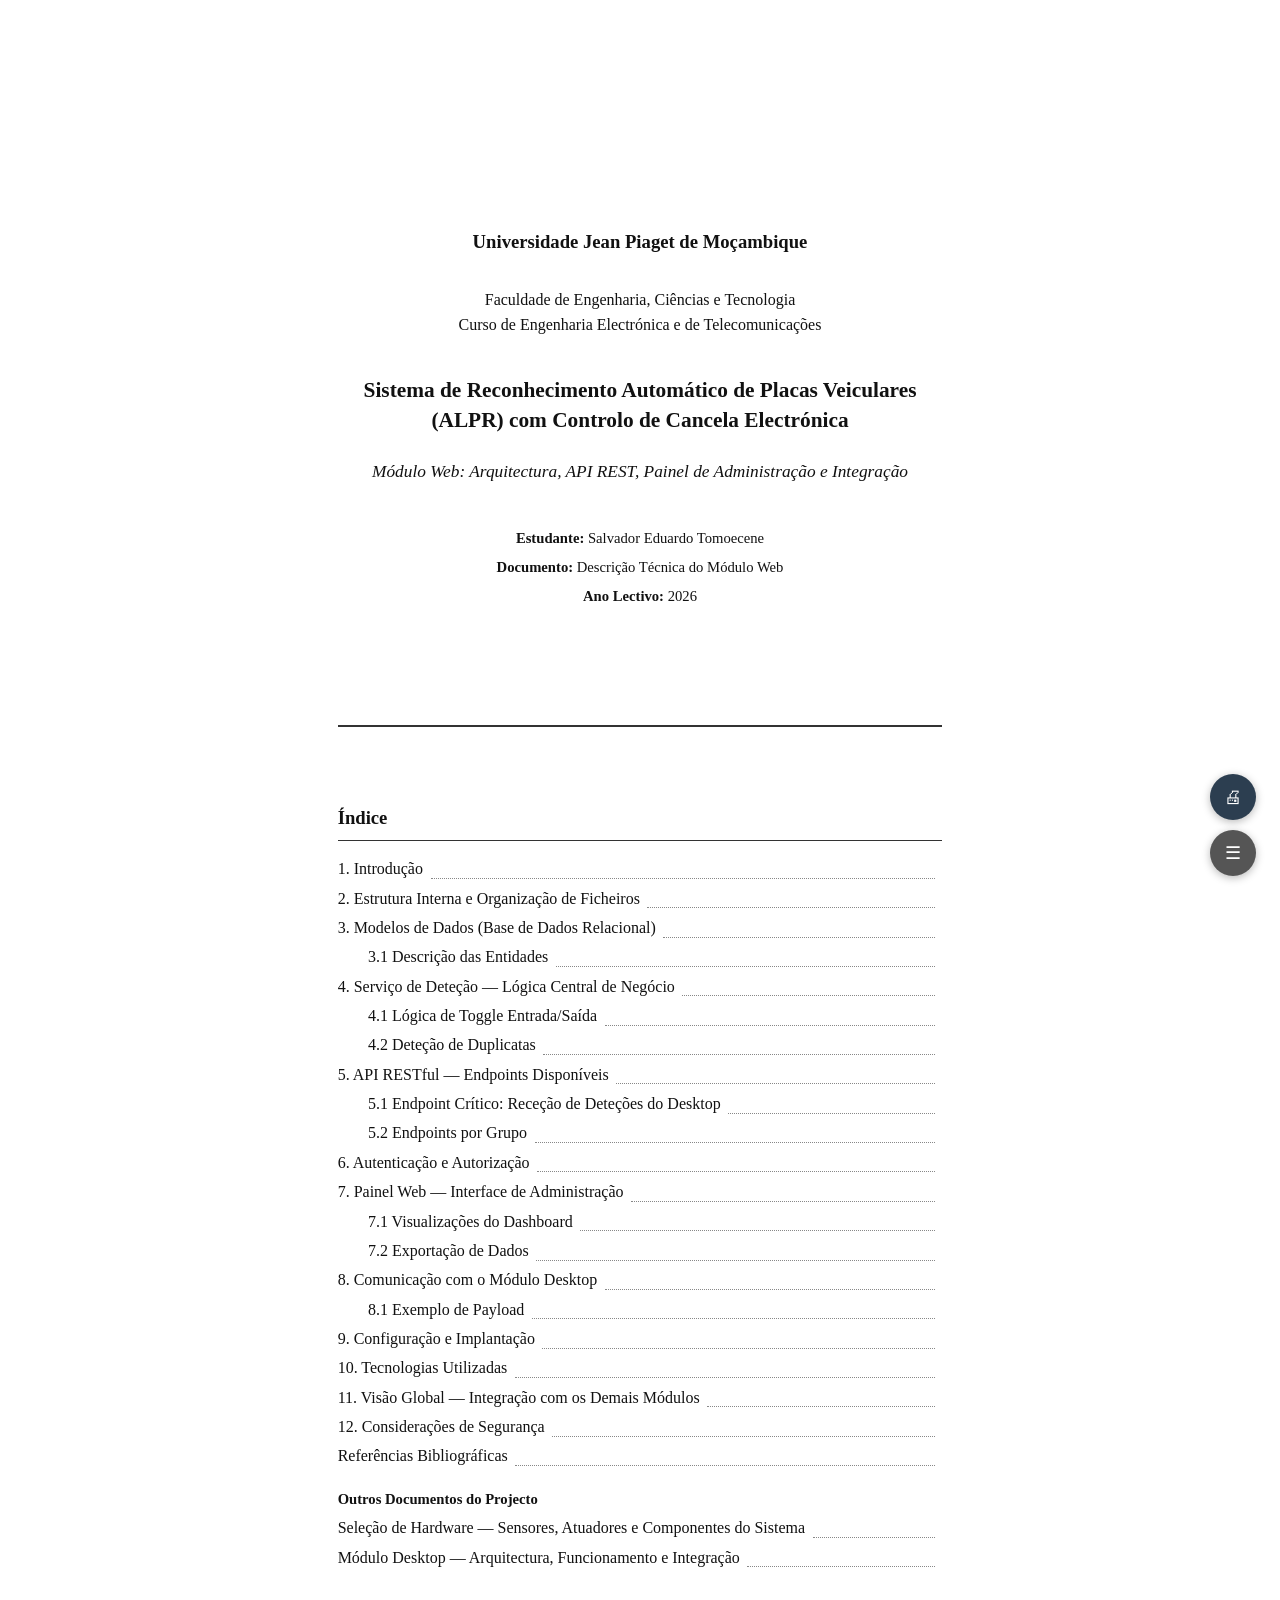
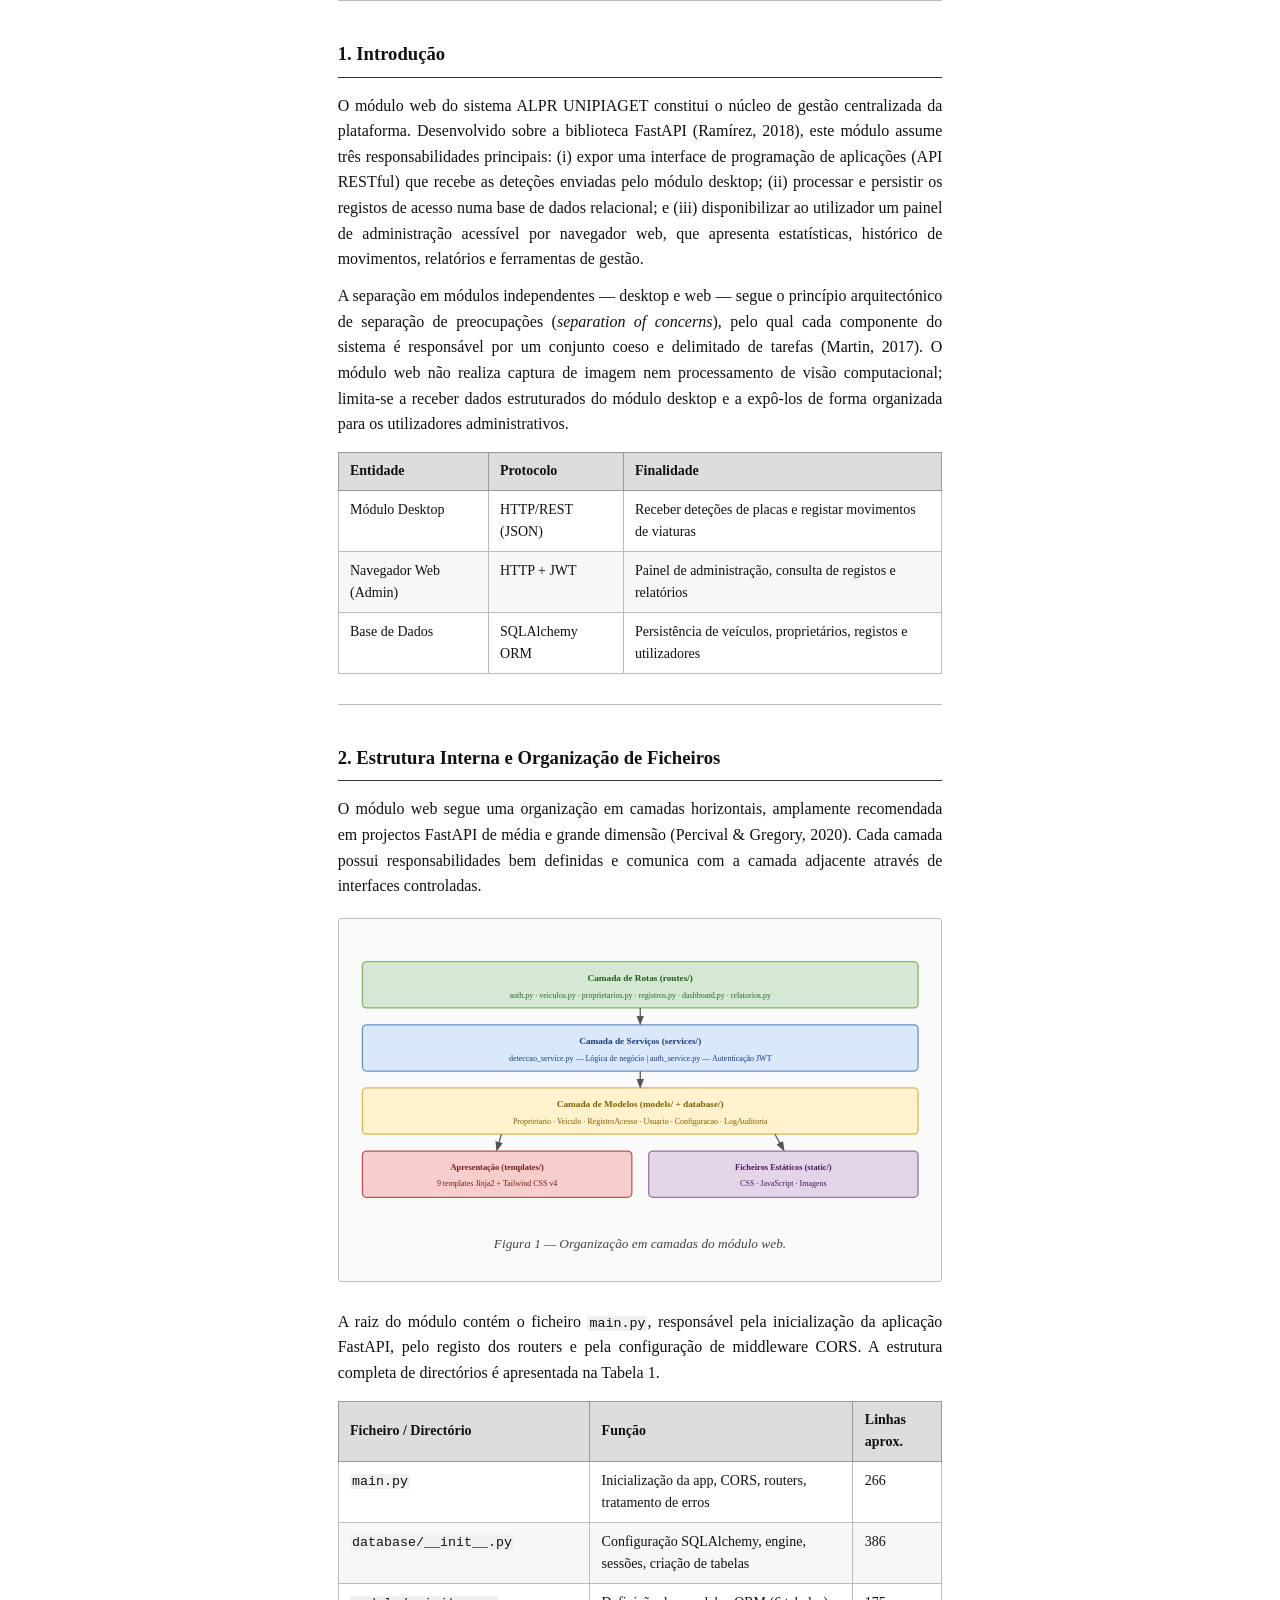
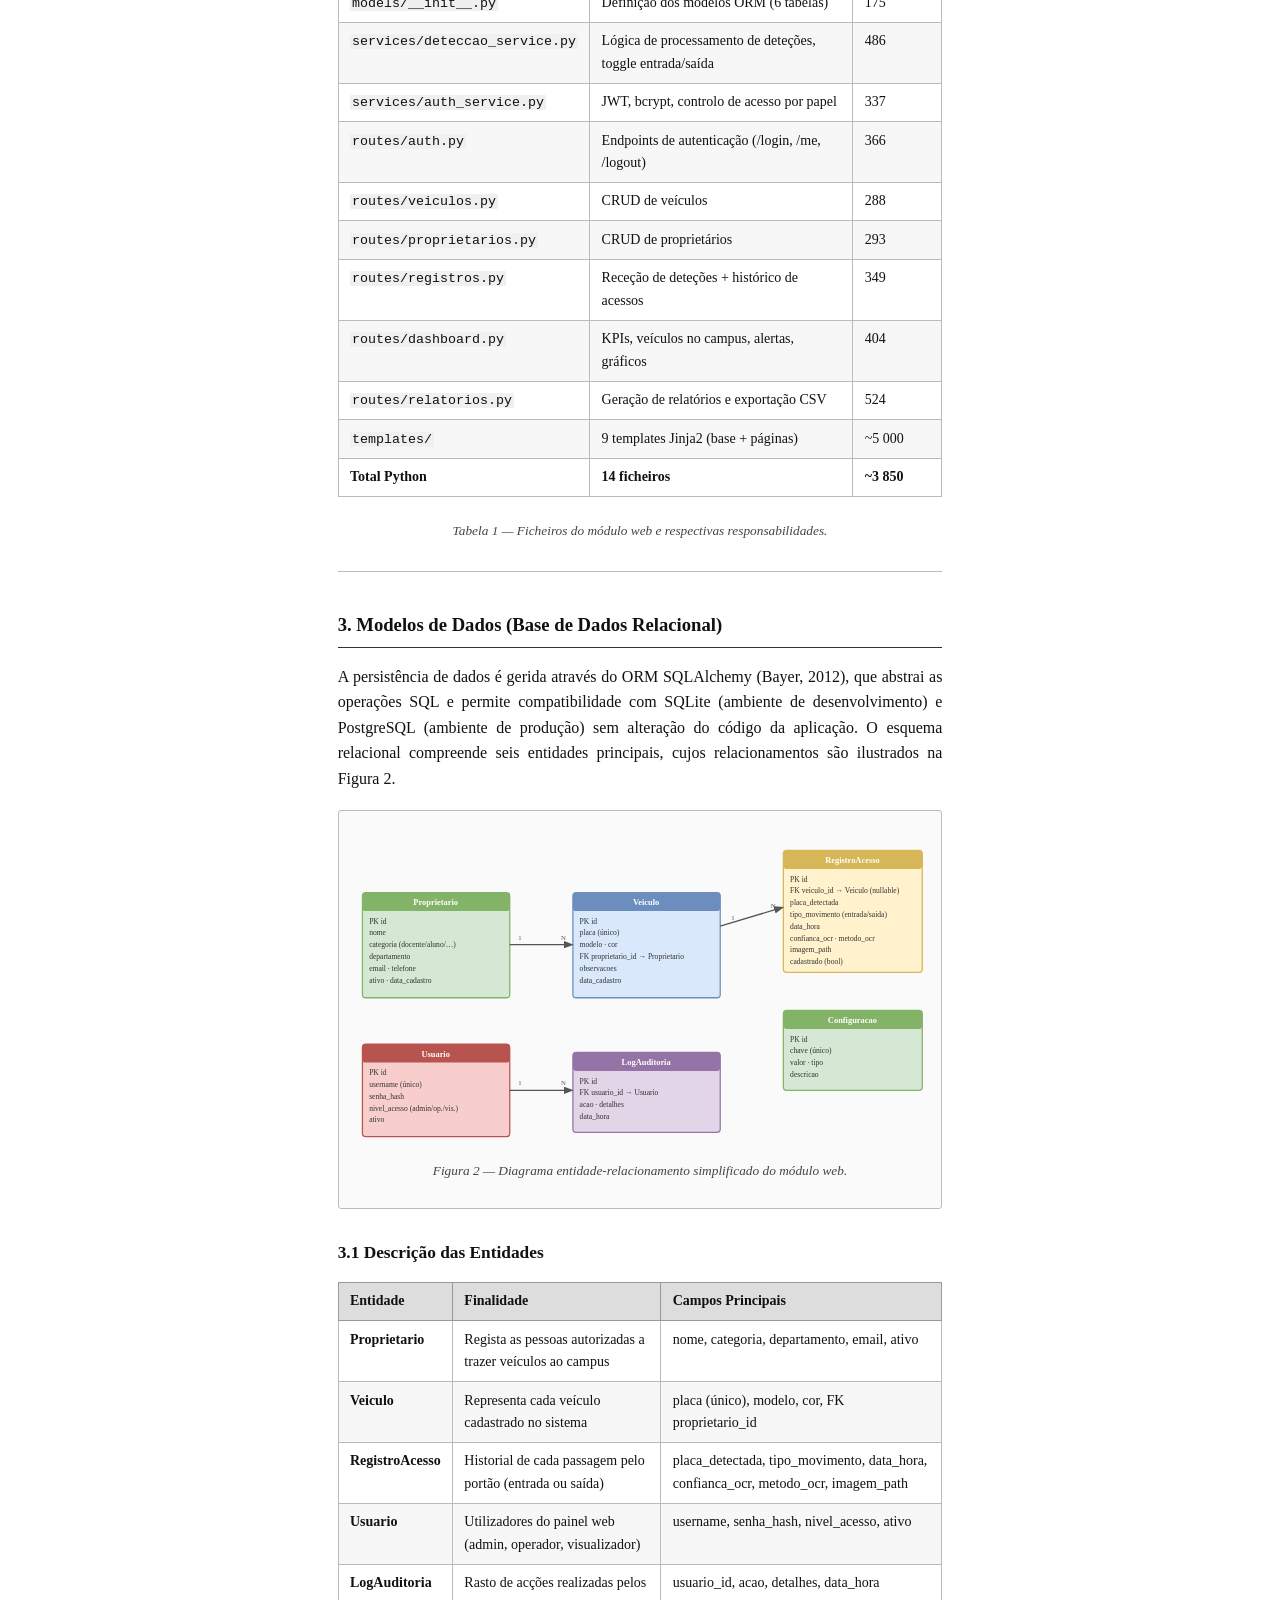
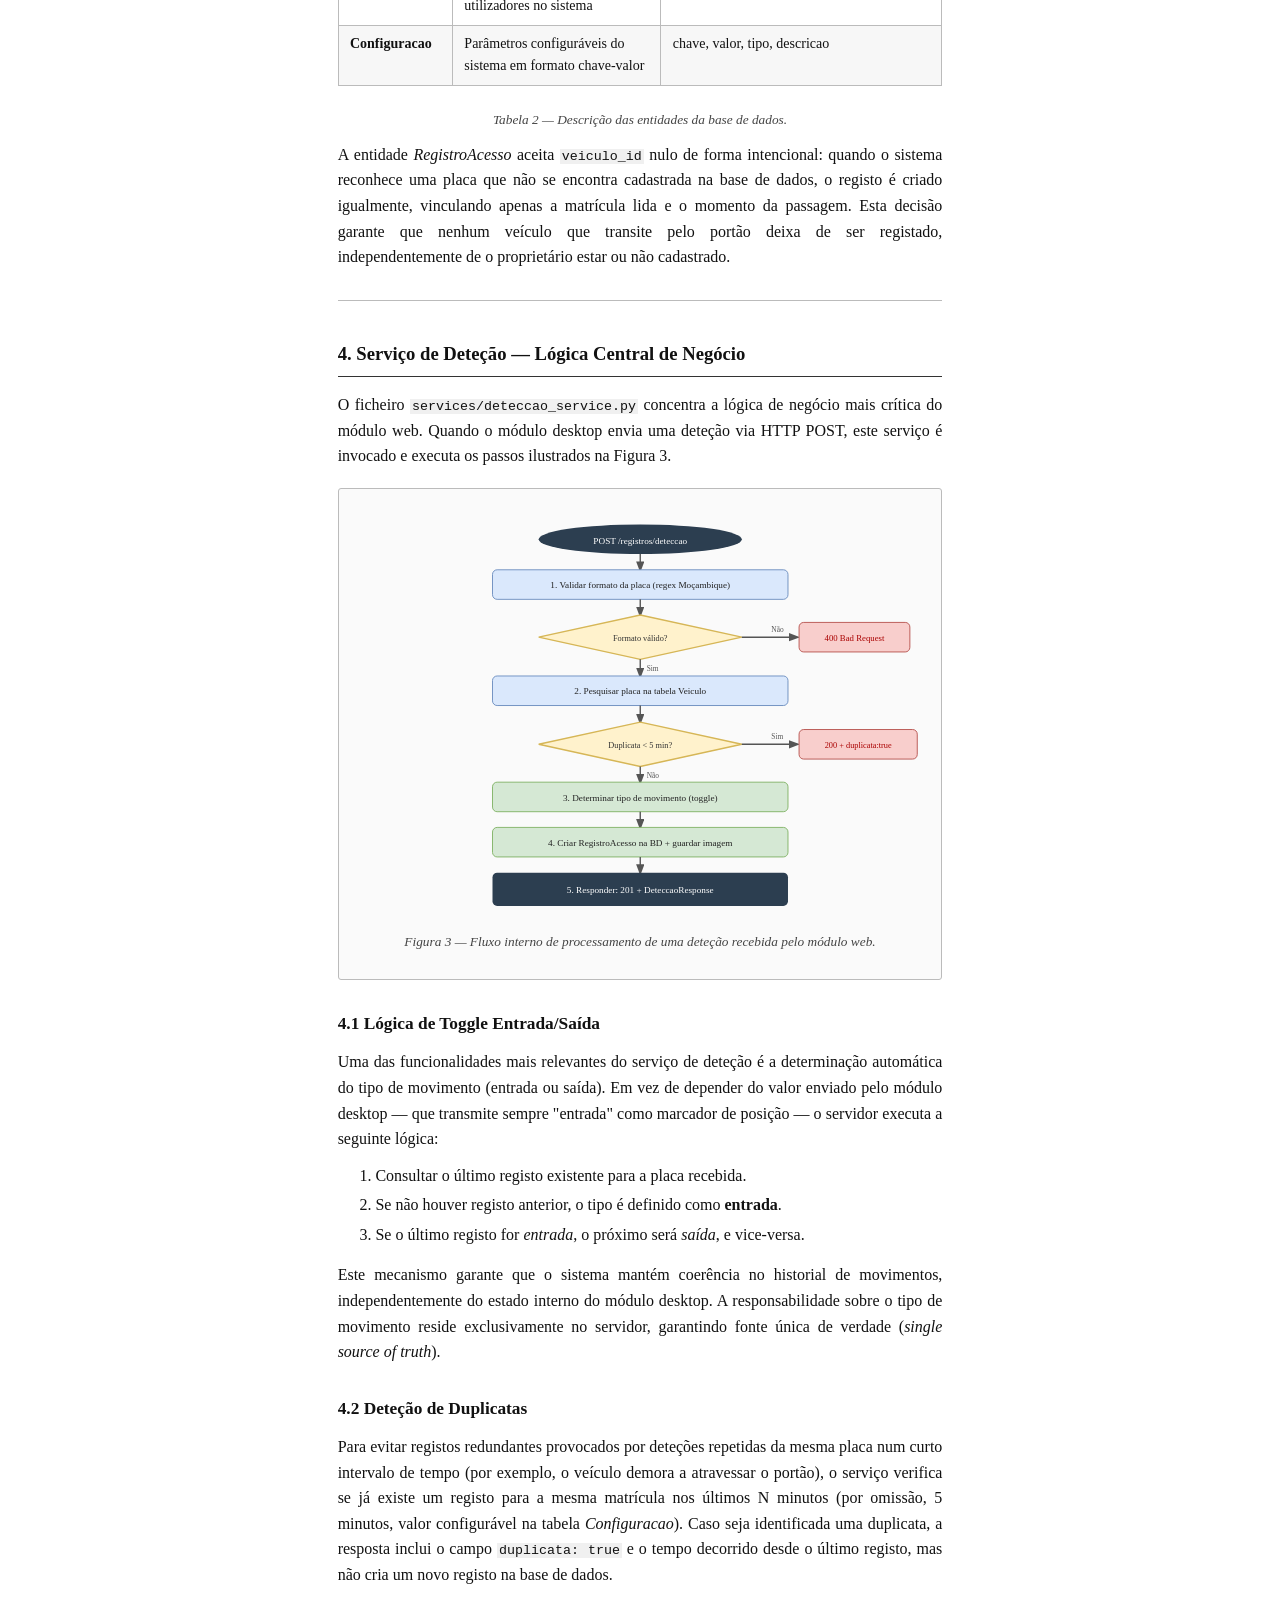
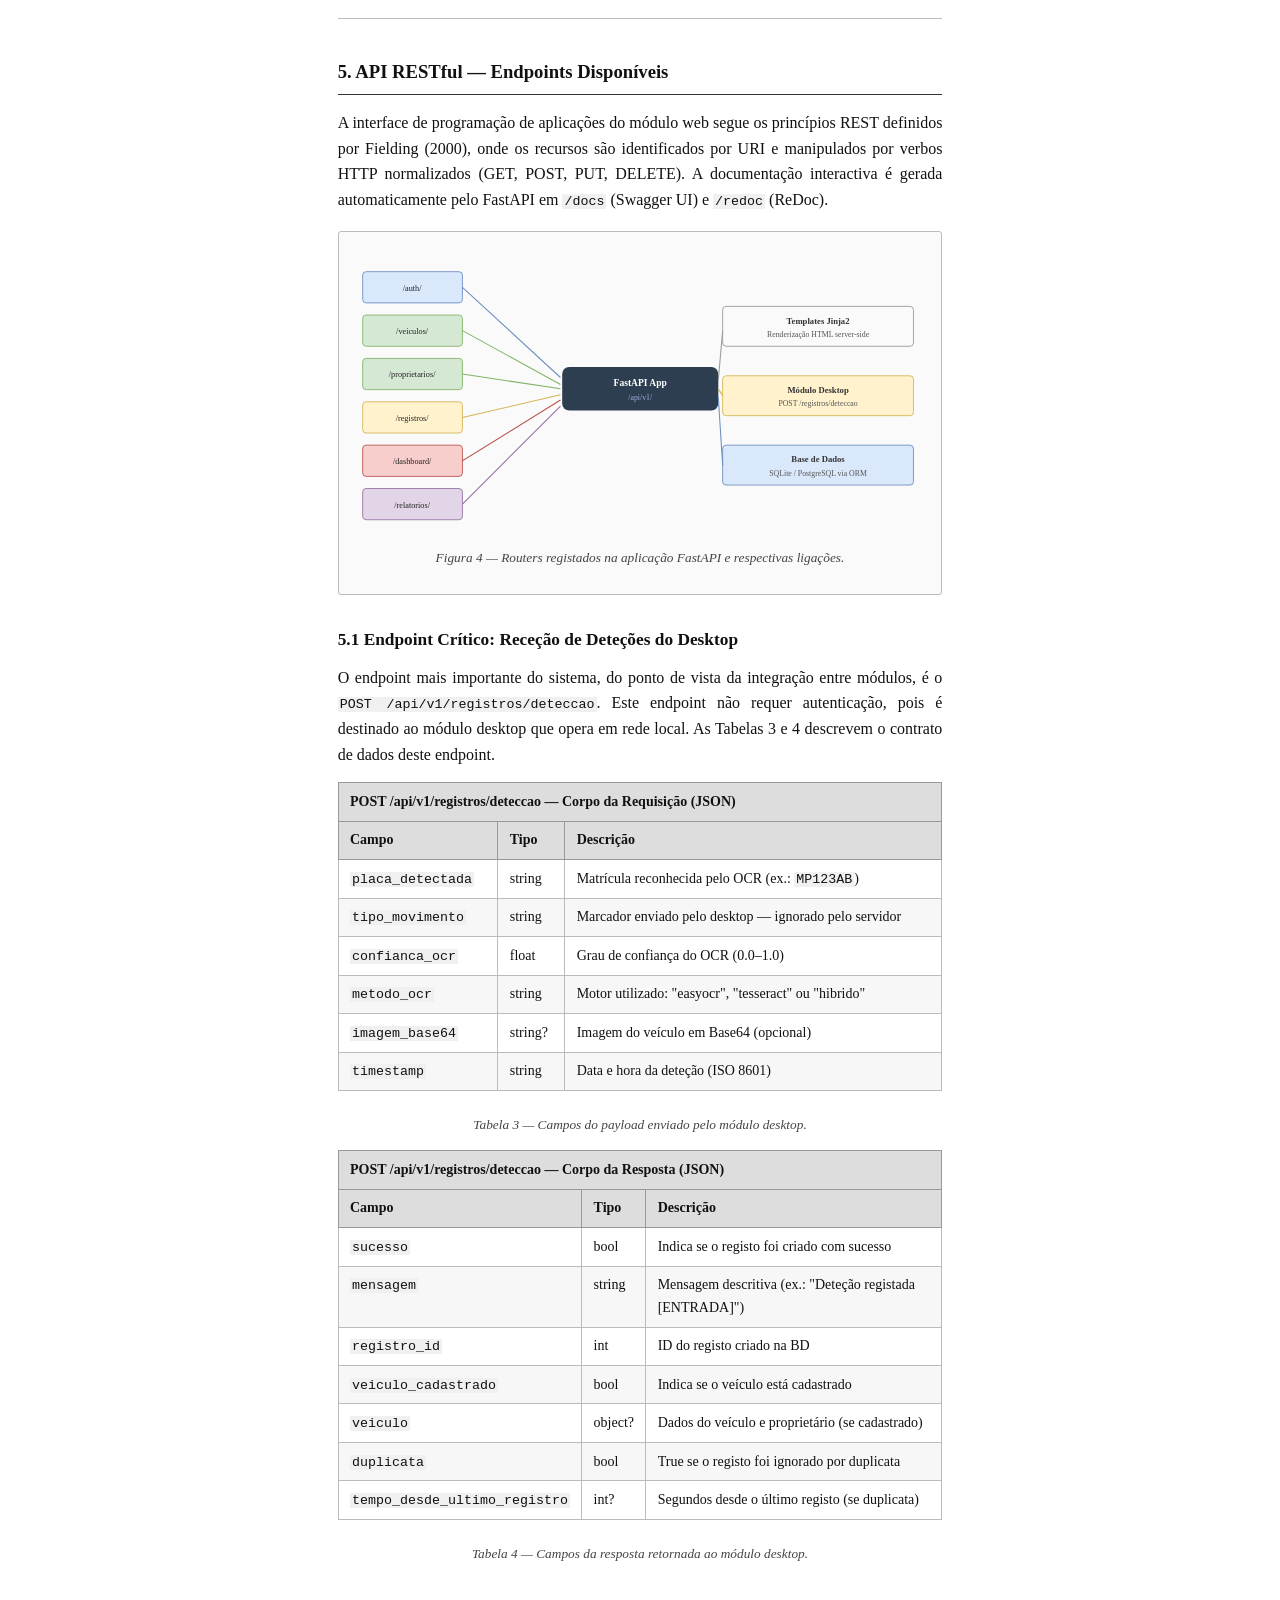
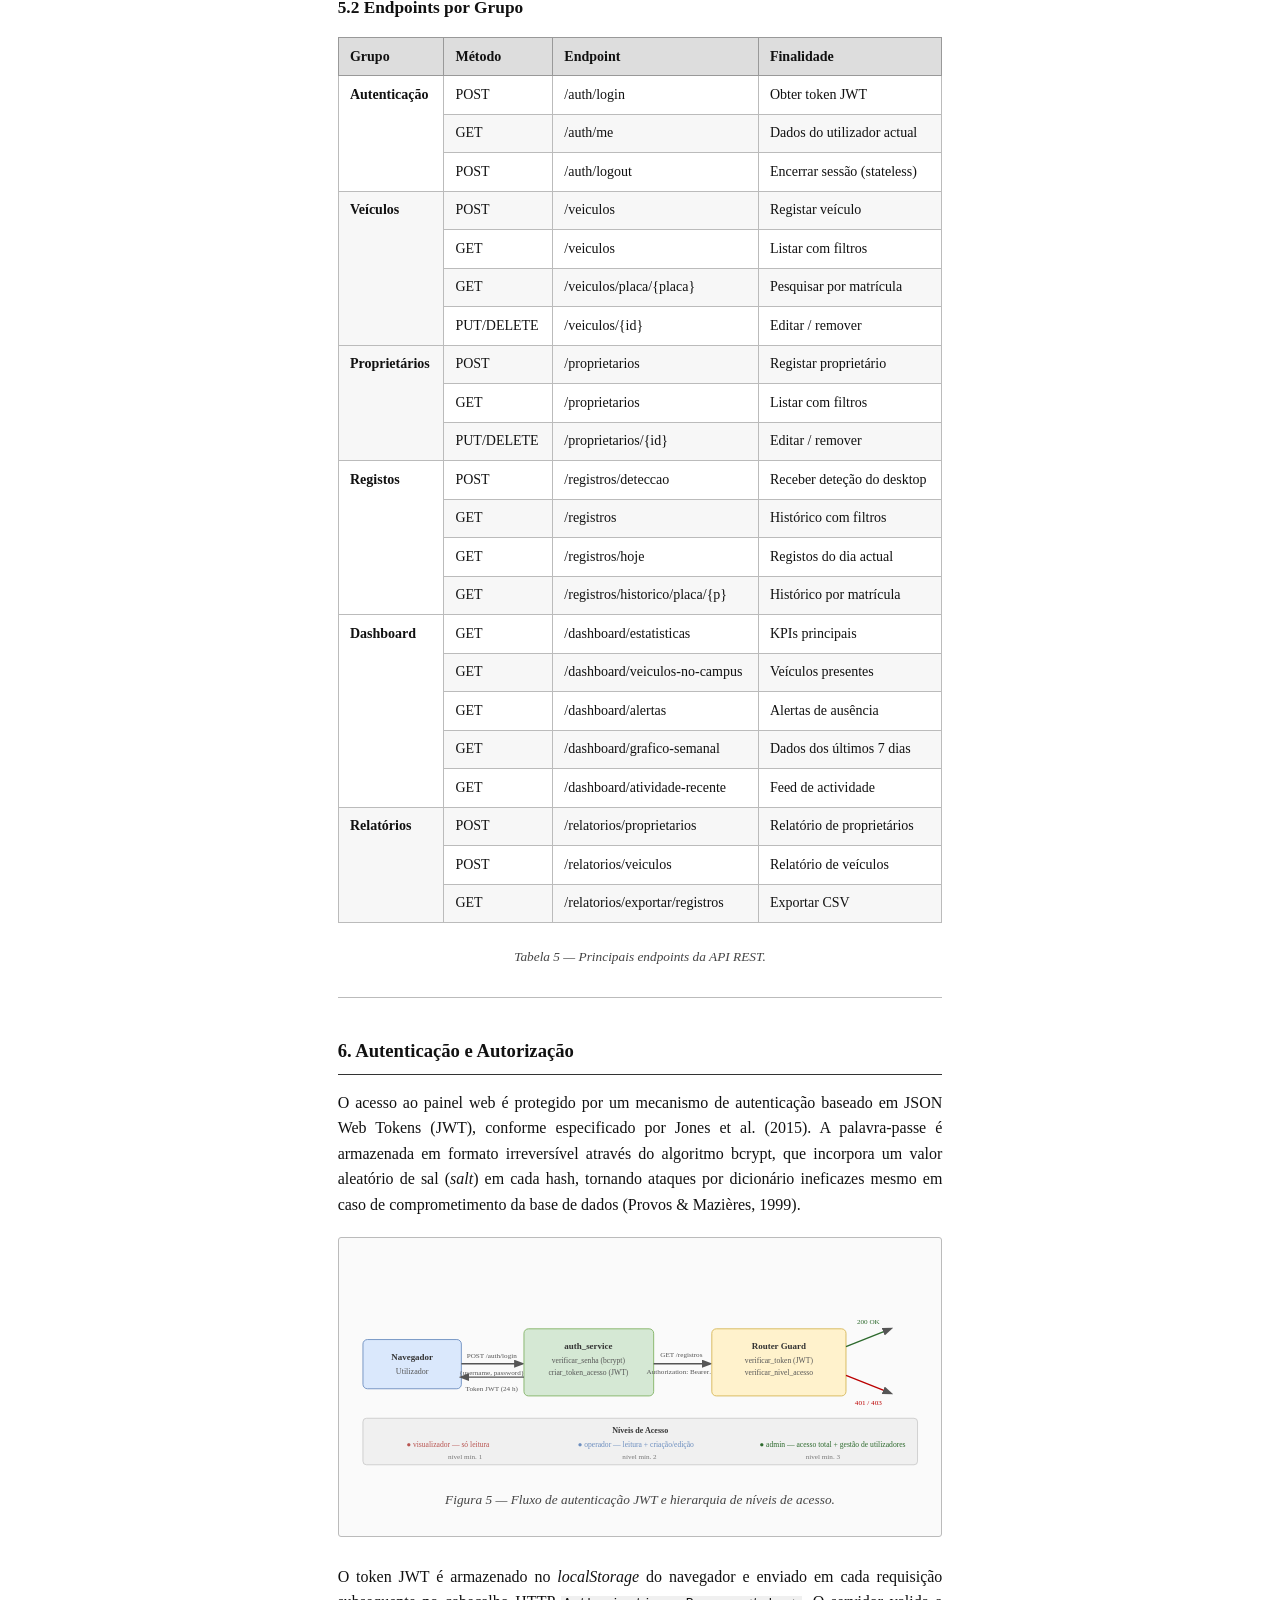
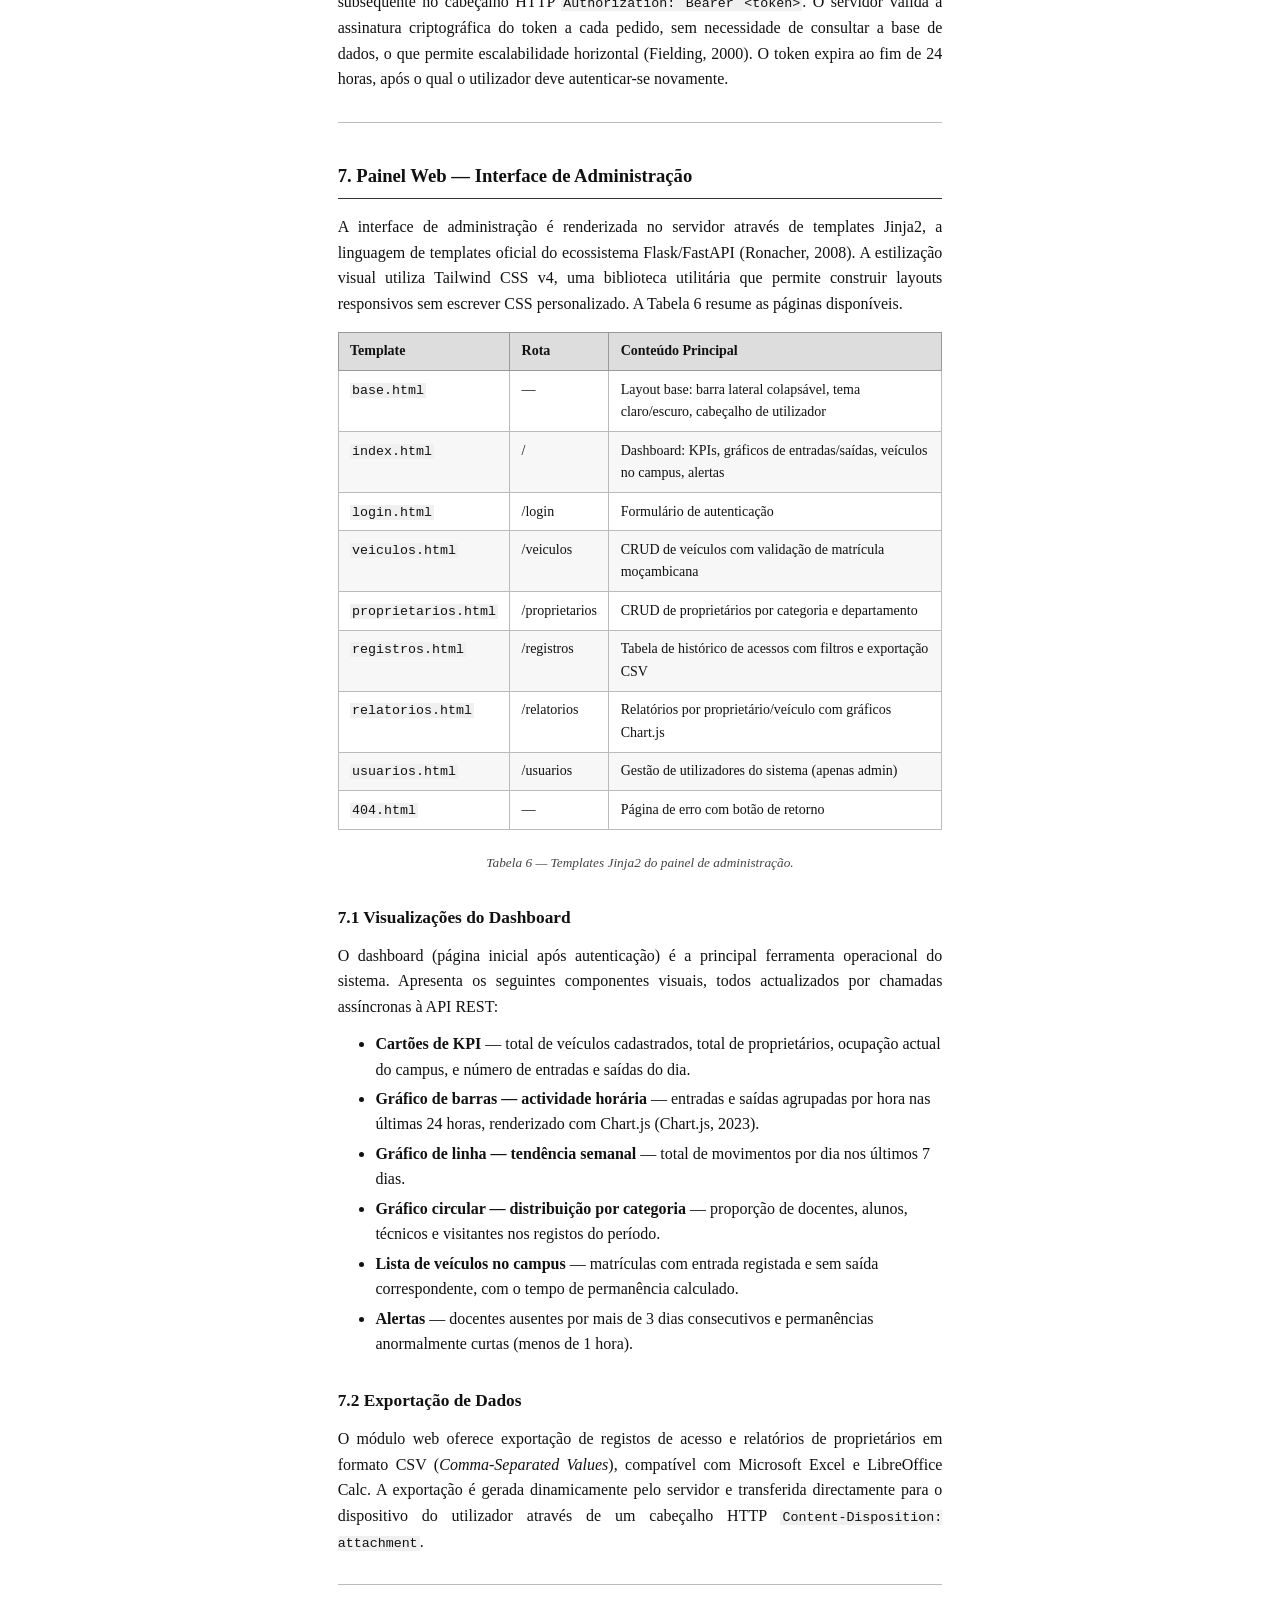
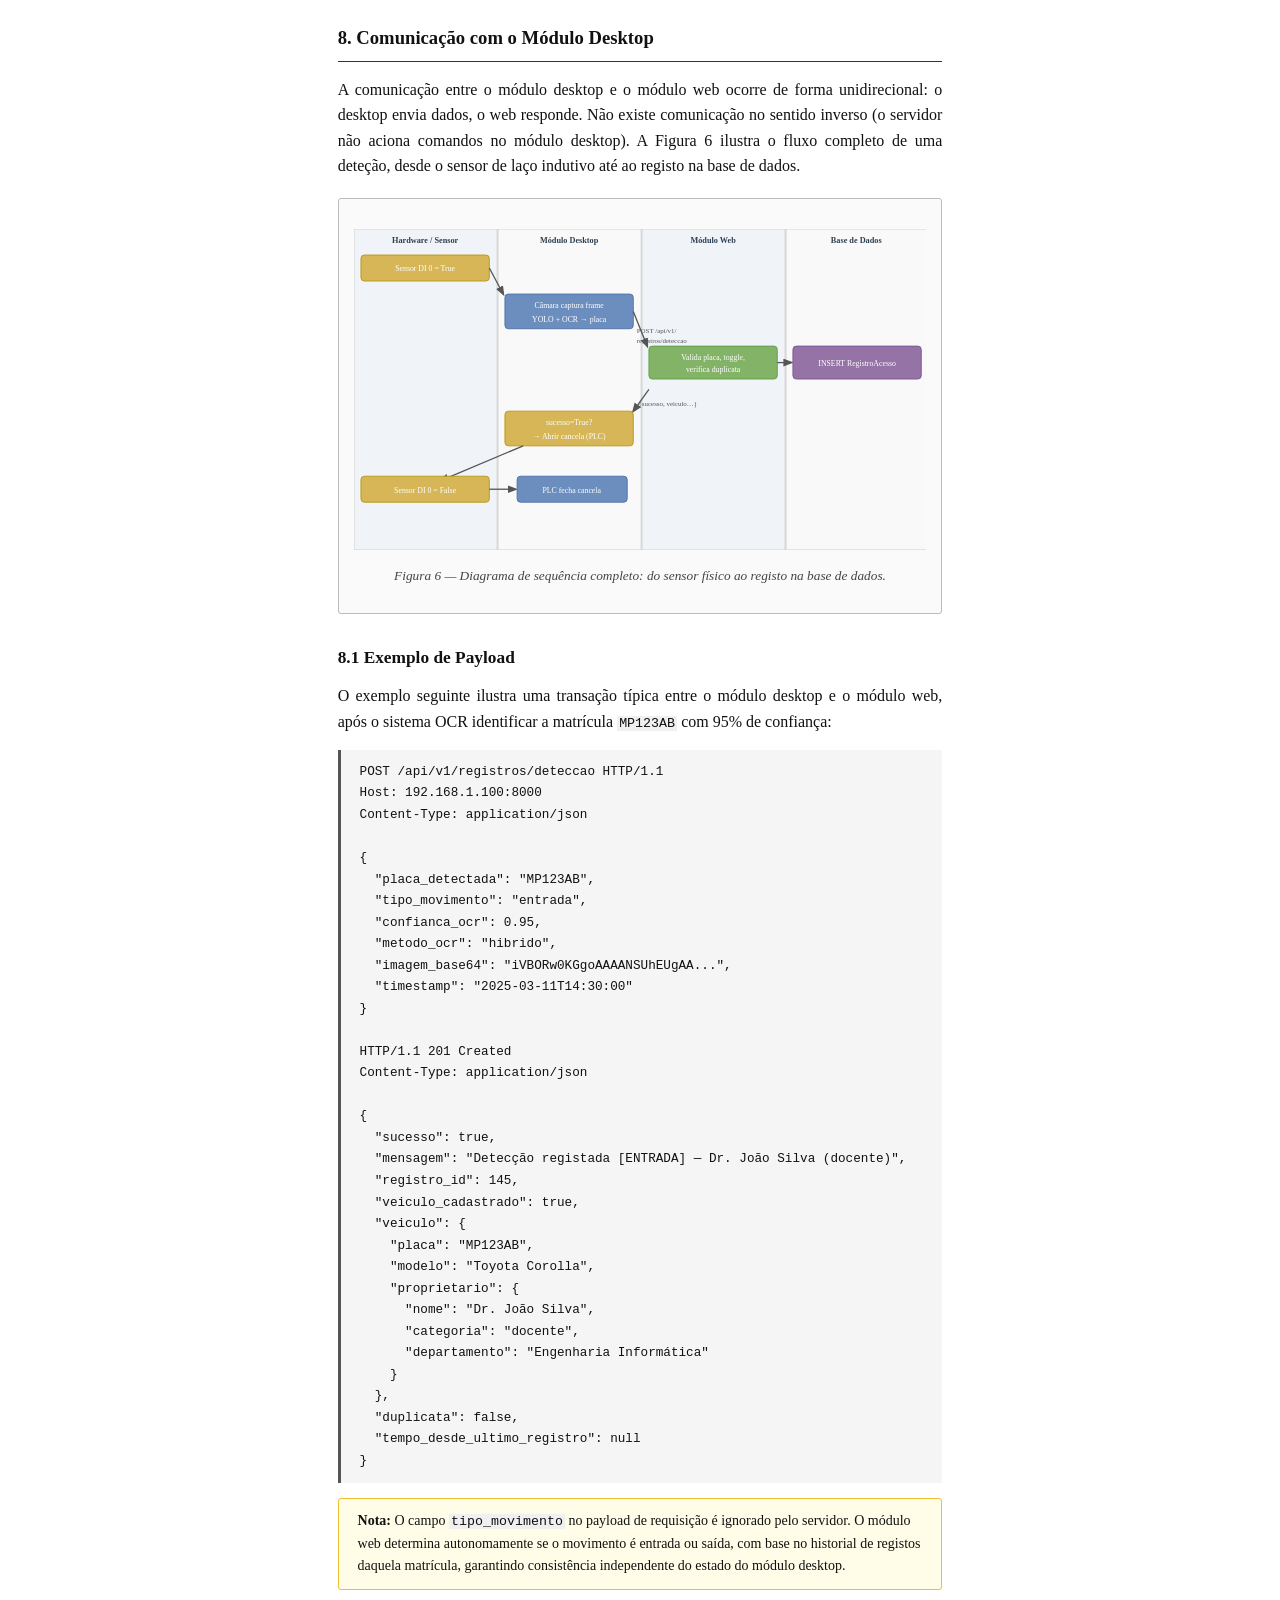
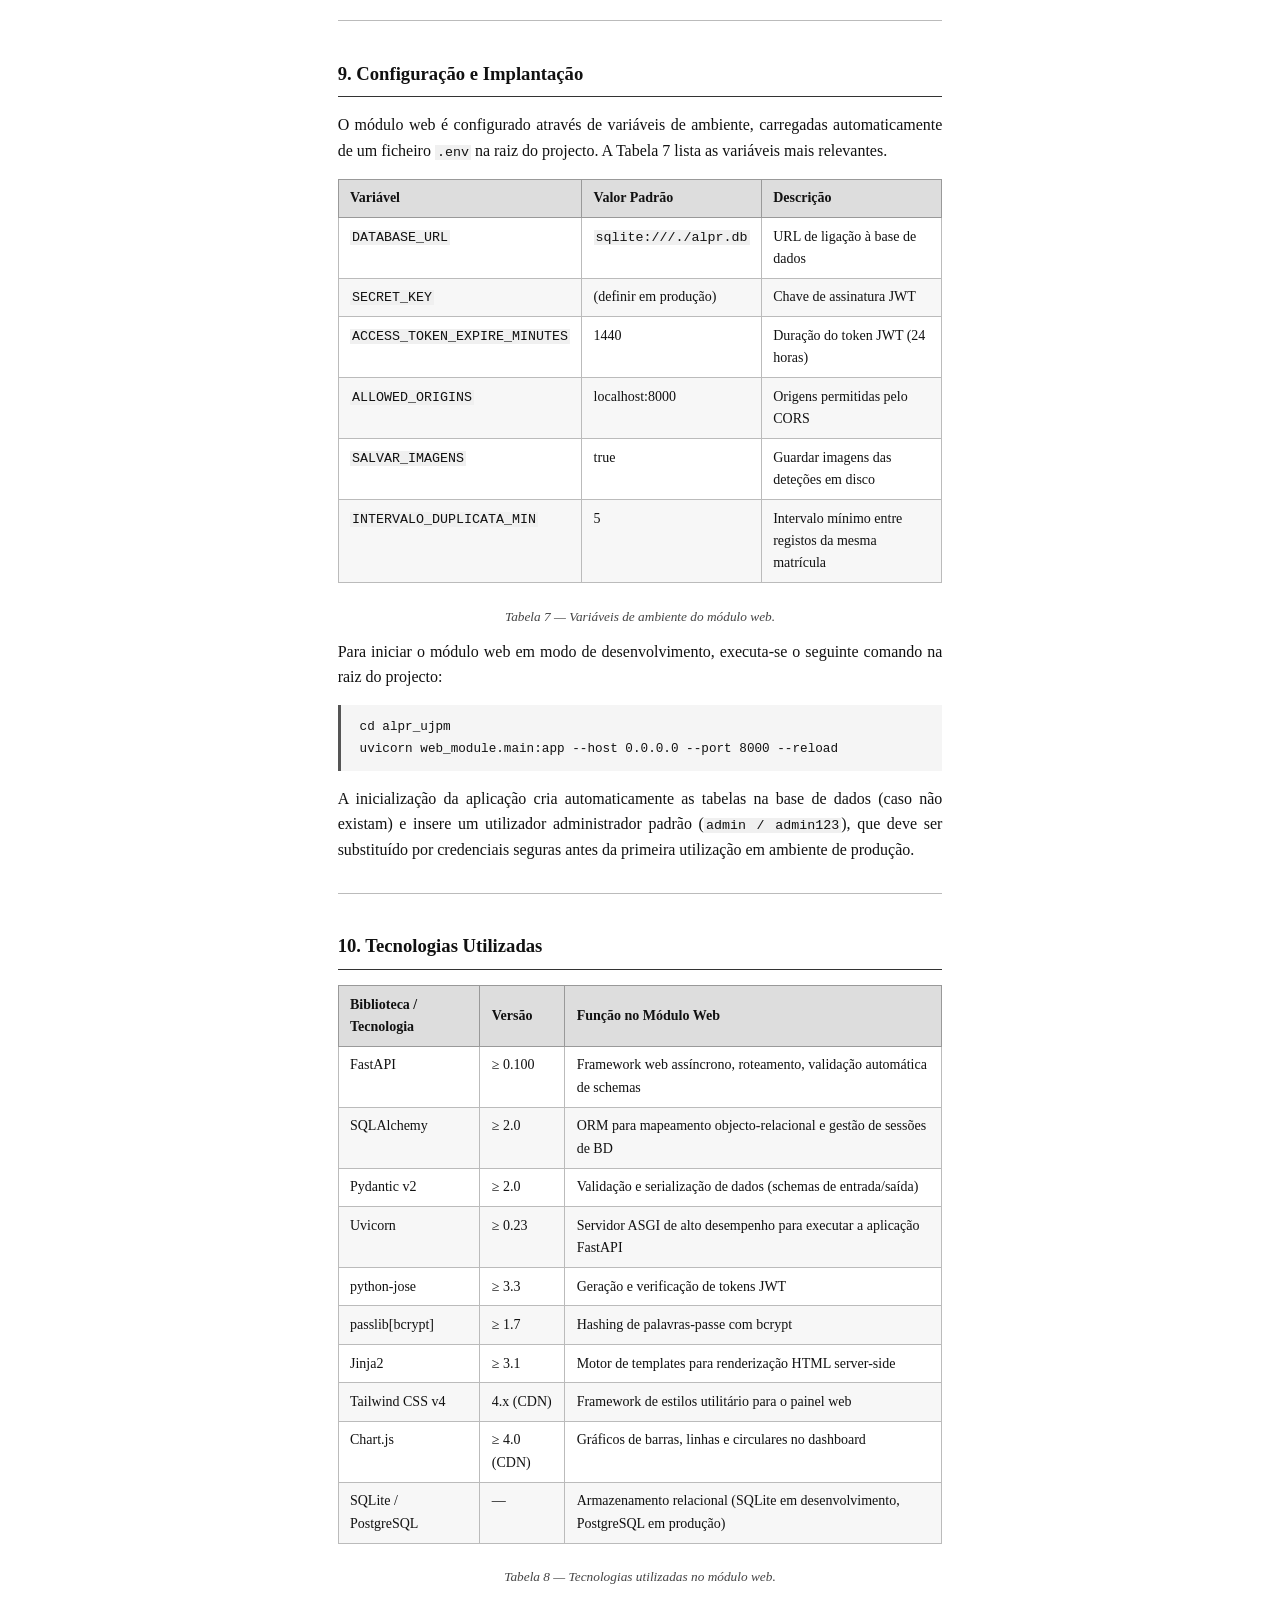
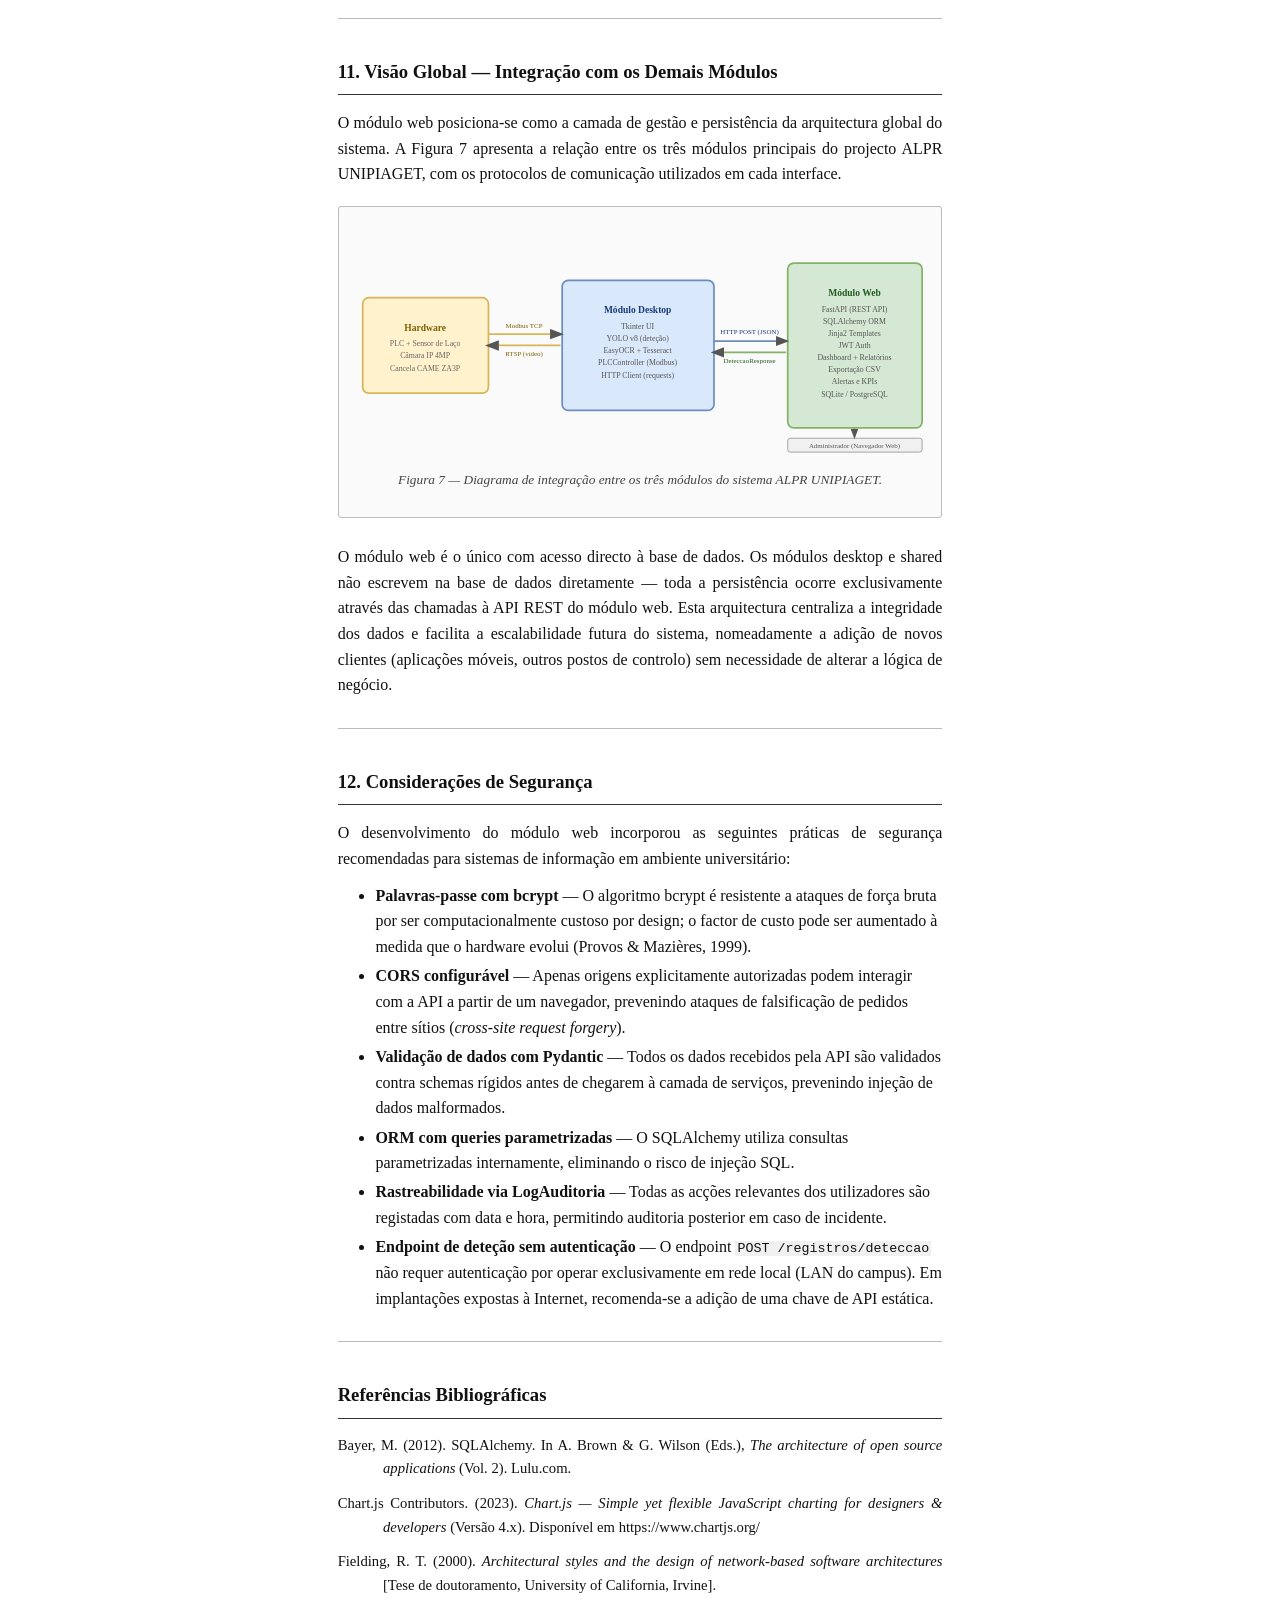
<file: docs_apresentacao/modulo_web.html>
<!DOCTYPE html>
<html lang="pt">
<head>
  <meta charset="UTF-8" />
  <meta name="viewport" content="width=device-width, initial-scale=1.0" />
  <title>Módulo Web — Sistema ALPR UNIPIAGET</title>
  <style>
    html { scroll-behavior: smooth; }

    * { box-sizing: border-box; margin: 0; padding: 0; }

    body {
      font-family: "Times New Roman", Times, serif;
      font-size: 12pt;
      line-height: 1.6;
      color: #111;
      background: #fff;
      max-width: 210mm;
      margin: 0 auto;
      padding: 20mm 25mm;
    }

    /* ---- CAPA ---- */
    .capa {
      text-align: center;
      padding: 40mm 0 30mm;
      border-bottom: 2px solid #333;
      margin-bottom: 20mm;
      page-break-after: always;
    }
    .capa .instituicao { font-size: 14pt; font-weight: bold; margin-bottom: 8mm; }
    .capa .titulo { font-size: 16pt; font-weight: bold; margin: 10mm 0 6mm; line-height: 1.4; }
    .capa .subtitulo { font-size: 13pt; margin-bottom: 10mm; font-style: italic; }
    .capa .info { font-size: 11pt; margin-top: 8mm; line-height: 2; }

    /* ---- HEADINGS ---- */
    h1 { font-size: 14pt; font-weight: bold; border-bottom: 1px solid #333; padding-bottom: 2mm; margin: 10mm 0 4mm; }
    h2 { font-size: 13pt; font-weight: bold; margin: 8mm 0 3mm; }
    h3 { font-size: 12pt; font-weight: bold; margin: 6mm 0 2mm; }

    p { margin-bottom: 3mm; text-align: justify; }

    /* ---- TABLES ---- */
    table { width: 100%; border-collapse: collapse; margin: 4mm 0 6mm; font-size: 10.5pt; }
    th { background: #ddd; font-weight: bold; padding: 2mm 3mm; border: 1px solid #999; text-align: left; }
    td { padding: 2mm 3mm; border: 1px solid #bbb; vertical-align: top; }
    tr:nth-child(even) td { background: #f7f7f7; }
    .center { text-align: center; }
    .bold { font-weight: bold; }

    /* ---- FIGURES ---- */
    .figura {
      border: 1px solid #bbb;
      border-radius: 3px;
      padding: 4mm;
      margin: 5mm 0 7mm;
      background: #fafafa;
    }
    .figura-legenda {
      font-size: 10pt;
      font-style: italic;
      color: #444;
      margin-top: 2mm;
      text-align: center;
    }

    /* ---- CODE ---- */
    .codigo {
      background: #f5f5f5;
      border-left: 3px solid #555;
      padding: 3mm 5mm;
      margin: 4mm 0;
      font-family: "Courier New", monospace;
      font-size: 9.5pt;
      line-height: 1.7;
      white-space: pre;
      overflow-x: auto;
    }

    /* ---- DESTAQUE ---- */
    .destaque {
      background: #fffde7;
      border: 1px solid #f0c030;
      border-radius: 3px;
      padding: 3mm 5mm;
      margin: 4mm 0 6mm;
      font-size: 10.5pt;
    }

    /* ---- ÍNDICE ---- */
    .indice { margin: 4mm 0 6mm; }
    .indice a {
      color: #111;
      text-decoration: none;
    }
    .indice a:hover { text-decoration: underline; color: #1a0dab; }
    .indice .indice-titulo-grupo {
      font-weight: bold;
      margin-top: 5mm;
      margin-bottom: 1mm;
      font-size: 11pt;
    }
    .indice .sub { padding-left: 8mm; display: block; }
    .indice .subsub { padding-left: 16mm; display: block; }
    .indice .linha { display: flex; margin-bottom: 1mm; }
    .indice .linha .dots {
      flex: 1;
      border-bottom: 1px dotted #888;
      margin: 0 2mm 3px;
      min-width: 10px;
    }

    /* ---- REFERENCES ---- */
    .referencias p {
      text-indent: -12mm;
      padding-left: 12mm;
      margin-bottom: 3mm;
      font-size: 11pt;
    }

    /* ---- MISC ---- */
    hr { border: none; border-top: 1px solid #bbb; margin: 8mm 0; }
    svg { display: block; margin: 4mm auto; max-width: 100%; }
    ul, ol { margin: 3mm 0 4mm 10mm; }
    li { margin-bottom: 1mm; }
    code {
      font-family: "Courier New", monospace;
      font-size: 10pt;
      background: #f0f0f0;
      padding: 0 2px;
    }

    /* ---- BOTÕES FLUTUANTES ---- */
    .fab-container {
      position: fixed;
      bottom: 24px;
      right: 24px;
      display: flex;
      flex-direction: column;
      gap: 10px;
      z-index: 999;
    }
    .fab {
      width: 46px;
      height: 46px;
      border-radius: 50%;
      border: none;
      cursor: pointer;
      display: flex;
      align-items: center;
      justify-content: center;
      box-shadow: 0 2px 8px rgba(0,0,0,0.28);
      transition: transform 0.15s, box-shadow 0.15s;
      font-size: 18px;
      text-decoration: none;
    }
    .fab:hover {
      transform: scale(1.10);
      box-shadow: 0 4px 14px rgba(0,0,0,0.35);
    }
    .fab-print { background: #2c3e50; color: #fff; }
    .fab-index { background: #555; color: #fff; }
    .fab title { display: none; }

    @media print {
      body { padding: 15mm 20mm; }
      a { color: #000; text-decoration: none; }
      .fab-container { display: none; }
    }
  </style>
</head>
<body>

<!-- ================================================================ CAPA -->
<div class="capa">
  <div class="instituicao">Universidade Jean Piaget de Moçambique</div>
  <div style="font-size:12pt; margin-bottom:6mm;">Faculdade de Engenharia, Ciências e Tecnologia<br>Curso de Engenharia Electrónica e de Telecomunicações</div>
  <div class="titulo">Sistema de Reconhecimento Automático de Placas Veiculares (ALPR) com Controlo de Cancela Electrónica</div>
  <div class="subtitulo">Módulo Web: Arquitectura, API REST, Painel de Administração e Integração</div>
  <div class="info">
    <strong>Estudante:</strong> Salvador Eduardo Tomoecene<br>
    <strong>Documento:</strong> Descrição Técnica do Módulo Web<br>
    <strong>Ano Lectivo:</strong> 2026
  </div>
</div>

<!-- ============================================================= ÍNDICE -->
<h1 id="indice">Índice</h1>

<div class="indice">

  <!-- Secções deste documento -->
  <div class="linha"><a href="#sec1">1. Introdução</a><span class="dots"></span></div>
  <div class="linha"><a href="#sec2">2. Estrutura Interna e Organização de Ficheiros</a><span class="dots"></span></div>
  <div class="linha"><a href="#sec3">3. Modelos de Dados (Base de Dados Relacional)</a><span class="dots"></span></div>
  <span class="sub"><div class="linha"><a href="#sec3-1">3.1 Descrição das Entidades</a><span class="dots"></span></div></span>
  <div class="linha"><a href="#sec4">4. Serviço de Deteção — Lógica Central de Negócio</a><span class="dots"></span></div>
  <span class="sub"><div class="linha"><a href="#sec4-1">4.1 Lógica de Toggle Entrada/Saída</a><span class="dots"></span></div></span>
  <span class="sub"><div class="linha"><a href="#sec4-2">4.2 Deteção de Duplicatas</a><span class="dots"></span></div></span>
  <div class="linha"><a href="#sec5">5. API RESTful — Endpoints Disponíveis</a><span class="dots"></span></div>
  <span class="sub"><div class="linha"><a href="#sec5-1">5.1 Endpoint Crítico: Receção de Deteções do Desktop</a><span class="dots"></span></div></span>
  <span class="sub"><div class="linha"><a href="#sec5-2">5.2 Endpoints por Grupo</a><span class="dots"></span></div></span>
  <div class="linha"><a href="#sec6">6. Autenticação e Autorização</a><span class="dots"></span></div>
  <div class="linha"><a href="#sec7">7. Painel Web — Interface de Administração</a><span class="dots"></span></div>
  <span class="sub"><div class="linha"><a href="#sec7-1">7.1 Visualizações do Dashboard</a><span class="dots"></span></div></span>
  <span class="sub"><div class="linha"><a href="#sec7-2">7.2 Exportação de Dados</a><span class="dots"></span></div></span>
  <div class="linha"><a href="#sec8">8. Comunicação com o Módulo Desktop</a><span class="dots"></span></div>
  <span class="sub"><div class="linha"><a href="#sec8-1">8.1 Exemplo de Payload</a><span class="dots"></span></div></span>
  <div class="linha"><a href="#sec9">9. Configuração e Implantação</a><span class="dots"></span></div>
  <div class="linha"><a href="#sec10">10. Tecnologias Utilizadas</a><span class="dots"></span></div>
  <div class="linha"><a href="#sec11">11. Visão Global — Integração com os Demais Módulos</a><span class="dots"></span></div>
  <div class="linha"><a href="#sec12">12. Considerações de Segurança</a><span class="dots"></span></div>
  <div class="linha"><a href="#refs">Referências Bibliográficas</a><span class="dots"></span></div>

  <!-- Outros documentos do projecto -->
  <p class="indice-titulo-grupo">Outros Documentos do Projecto</p>
  <div class="linha"><a href="hardware_selecao.html">Seleção de Hardware — Sensores, Atuadores e Componentes do Sistema</a><span class="dots"></span></div>
  <div class="linha"><a href="modulo_desktop.html">Módulo Desktop — Arquitectura, Funcionamento e Integração</a><span class="dots"></span></div>

</div>

<hr>

<!-- =========================================================== SECÇÃO 1 -->
<h1 id="sec1">1. Introdução</h1>

<p>
  O módulo web do sistema ALPR UNIPIAGET constitui o núcleo de gestão centralizada da plataforma.
  Desenvolvido sobre a biblioteca FastAPI (Ramírez, 2018), este módulo assume três responsabilidades
  principais: (i) expor uma interface de programação de aplicações (API RESTful) que recebe as
  deteções enviadas pelo módulo desktop; (ii) processar e persistir os registos de acesso numa base
  de dados relacional; e (iii) disponibilizar ao utilizador um painel de administração acessível
  por navegador web, que apresenta estatísticas, histórico de movimentos, relatórios e ferramentas
  de gestão.
</p>
<p>
  A separação em módulos independentes — desktop e web — segue o princípio arquitectónico de
  separação de preocupações (<em>separation of concerns</em>), pelo qual cada componente do sistema
  é responsável por um conjunto coeso e delimitado de tarefas (Martin, 2017). O módulo web não
  realiza captura de imagem nem processamento de visão computacional; limita-se a receber dados
  estruturados do módulo desktop e a expô-los de forma organizada para os utilizadores
  administrativos.
</p>

<table>
  <thead><tr><th>Entidade</th><th>Protocolo</th><th>Finalidade</th></tr></thead>
  <tbody>
    <tr><td>Módulo Desktop</td><td>HTTP/REST (JSON)</td><td>Receber deteções de placas e registar movimentos de viaturas</td></tr>
    <tr><td>Navegador Web (Admin)</td><td>HTTP + JWT</td><td>Painel de administração, consulta de registos e relatórios</td></tr>
    <tr><td>Base de Dados</td><td>SQLAlchemy ORM</td><td>Persistência de veículos, proprietários, registos e utilizadores</td></tr>
  </tbody>
</table>

<hr>

<!-- =========================================================== SECÇÃO 2 -->
<h1 id="sec2">2. Estrutura Interna e Organização de Ficheiros</h1>

<p>
  O módulo web segue uma organização em camadas horizontais, amplamente recomendada em projectos
  FastAPI de média e grande dimensão (Percival &amp; Gregory, 2020). Cada camada possui
  responsabilidades bem definidas e comunica com a camada adjacente através de interfaces
  controladas.
</p>

<div class="figura">
<svg viewBox="0 0 680 320" style="width:100%;">
  <defs>
    <marker id="arr" markerWidth="8" markerHeight="8" refX="6" refY="3" orient="auto">
      <path d="M0,0 L0,6 L8,3 z" fill="#555"/>
    </marker>
  </defs>
  <!-- Routes layer -->
  <rect x="10" y="15" width="660" height="55" rx="5" fill="#d5e8d4" stroke="#82b366" stroke-width="1.5"/>
  <text x="340" y="38" text-anchor="middle" font-size="11" font-weight="bold" fill="#1e5c1e">Camada de Rotas (routes/)</text>
  <text x="340" y="58" text-anchor="middle" font-size="9.5" fill="#2d6a2d">auth.py · veiculos.py · proprietarios.py · registros.py · dashboard.py · relatorios.py</text>
  <!-- Services layer -->
  <rect x="10" y="90" width="660" height="55" rx="5" fill="#dae8fc" stroke="#6c8ebf" stroke-width="1.5"/>
  <text x="340" y="113" text-anchor="middle" font-size="11" font-weight="bold" fill="#1a3a7a">Camada de Serviços (services/)</text>
  <text x="340" y="133" text-anchor="middle" font-size="9.5" fill="#1a3a7a">deteccao_service.py — Lógica de negócio      |      auth_service.py — Autenticação JWT</text>
  <!-- Models layer -->
  <rect x="10" y="165" width="660" height="55" rx="5" fill="#fff2cc" stroke="#d6b656" stroke-width="1.5"/>
  <text x="340" y="188" text-anchor="middle" font-size="11" font-weight="bold" fill="#7d5f00">Camada de Modelos (models/ + database/)</text>
  <text x="340" y="208" text-anchor="middle" font-size="9.5" fill="#7d5f00">Proprietario · Veiculo · RegistroAcesso · Usuario · Configuracao · LogAuditoria</text>
  <!-- Templates -->
  <rect x="10" y="240" width="320" height="55" rx="5" fill="#f8cecc" stroke="#b85450" stroke-width="1.5"/>
  <text x="170" y="263" text-anchor="middle" font-size="10" font-weight="bold" fill="#6e1f1f">Apresentação (templates/)</text>
  <text x="170" y="281" text-anchor="middle" font-size="9.5" fill="#6e1f1f">9 templates Jinja2 + Tailwind CSS v4</text>
  <!-- Static -->
  <rect x="350" y="240" width="320" height="55" rx="5" fill="#e1d5e7" stroke="#9673a6" stroke-width="1.5"/>
  <text x="510" y="263" text-anchor="middle" font-size="10" font-weight="bold" fill="#4a1860">Ficheiros Estáticos (static/)</text>
  <text x="510" y="281" text-anchor="middle" font-size="9.5" fill="#4a1860">CSS · JavaScript · Imagens</text>
  <!-- Arrows -->
  <line x1="340" y1="70" x2="340" y2="88" stroke="#555" stroke-width="1.5" marker-end="url(#arr)"/>
  <line x1="340" y1="145" x2="340" y2="163" stroke="#555" stroke-width="1.5" marker-end="url(#arr)"/>
  <line x1="175" y1="220" x2="170" y2="238" stroke="#555" stroke-width="1.5" marker-end="url(#arr)"/>
  <line x1="500" y1="220" x2="510" y2="238" stroke="#555" stroke-width="1.5" marker-end="url(#arr)"/>
</svg>
<p class="figura-legenda">Figura 1 — Organização em camadas do módulo web.</p>
</div>

<p>A raiz do módulo contém o ficheiro <code>main.py</code>, responsável pela inicialização da
aplicação FastAPI, pelo registo dos routers e pela configuração de middleware CORS. A estrutura
completa de directórios é apresentada na Tabela 1.</p>

<table>
  <thead>
    <tr><th>Ficheiro / Directório</th><th>Função</th><th>Linhas aprox.</th></tr>
  </thead>
  <tbody>
    <tr><td><code>main.py</code></td><td>Inicialização da app, CORS, routers, tratamento de erros</td><td>266</td></tr>
    <tr><td><code>database/__init__.py</code></td><td>Configuração SQLAlchemy, engine, sessões, criação de tabelas</td><td>386</td></tr>
    <tr><td><code>models/__init__.py</code></td><td>Definição dos modelos ORM (6 tabelas)</td><td>175</td></tr>
    <tr><td><code>services/deteccao_service.py</code></td><td>Lógica de processamento de deteções, toggle entrada/saída</td><td>486</td></tr>
    <tr><td><code>services/auth_service.py</code></td><td>JWT, bcrypt, controlo de acesso por papel</td><td>337</td></tr>
    <tr><td><code>routes/auth.py</code></td><td>Endpoints de autenticação (/login, /me, /logout)</td><td>366</td></tr>
    <tr><td><code>routes/veiculos.py</code></td><td>CRUD de veículos</td><td>288</td></tr>
    <tr><td><code>routes/proprietarios.py</code></td><td>CRUD de proprietários</td><td>293</td></tr>
    <tr><td><code>routes/registros.py</code></td><td>Receção de deteções + histórico de acessos</td><td>349</td></tr>
    <tr><td><code>routes/dashboard.py</code></td><td>KPIs, veículos no campus, alertas, gráficos</td><td>404</td></tr>
    <tr><td><code>routes/relatorios.py</code></td><td>Geração de relatórios e exportação CSV</td><td>524</td></tr>
    <tr><td><code>templates/</code></td><td>9 templates Jinja2 (base + páginas)</td><td>~5 000</td></tr>
    <tr class="bold"><td><strong>Total Python</strong></td><td>14 ficheiros</td><td>~3 850</td></tr>
  </tbody>
</table>
<p class="figura-legenda">Tabela 1 — Ficheiros do módulo web e respectivas responsabilidades.</p>

<hr>

<!-- =========================================================== SECÇÃO 3 -->
<h1 id="sec3">3. Modelos de Dados (Base de Dados Relacional)</h1>

<p>
  A persistência de dados é gerida através do ORM SQLAlchemy (Bayer, 2012), que abstrai as
  operações SQL e permite compatibilidade com SQLite (ambiente de desenvolvimento) e PostgreSQL
  (ambiente de produção) sem alteração do código da aplicação. O esquema relacional compreende seis
  entidades principais, cujos relacionamentos são ilustrados na Figura 2.
</p>

<div class="figura">
<svg viewBox="0 0 680 360" style="width:100%;">
  <defs>
    <marker id="arr2" markerWidth="8" markerHeight="8" refX="6" refY="3" orient="auto">
      <path d="M0,0 L0,6 L8,3 z" fill="#555"/>
    </marker>
  </defs>
  <!-- Proprietario -->
  <rect x="10" y="60" width="175" height="125" rx="4" fill="#d5e8d4" stroke="#82b366" stroke-width="1.5"/>
  <rect x="10" y="60" width="175" height="22" rx="4" fill="#82b366"/>
  <text x="97" y="75" text-anchor="middle" font-size="10" font-weight="bold" fill="#fff">Proprietario</text>
  <text x="18" y="97" font-size="9" fill="#333">PK  id</text>
  <text x="18" y="111" font-size="9" fill="#333">     nome</text>
  <text x="18" y="125" font-size="9" fill="#333">     categoria (docente/aluno/…)</text>
  <text x="18" y="139" font-size="9" fill="#333">     departamento</text>
  <text x="18" y="153" font-size="9" fill="#333">     email · telefone</text>
  <text x="18" y="167" font-size="9" fill="#333">     ativo · data_cadastro</text>
  <!-- Veiculo -->
  <rect x="260" y="60" width="175" height="125" rx="4" fill="#dae8fc" stroke="#6c8ebf" stroke-width="1.5"/>
  <rect x="260" y="60" width="175" height="22" rx="4" fill="#6c8ebf"/>
  <text x="347" y="75" text-anchor="middle" font-size="10" font-weight="bold" fill="#fff">Veiculo</text>
  <text x="268" y="97" font-size="9" fill="#333">PK  id</text>
  <text x="268" y="111" font-size="9" fill="#333">     placa (único)</text>
  <text x="268" y="125" font-size="9" fill="#333">     modelo · cor</text>
  <text x="268" y="139" font-size="9" fill="#333">FK  proprietario_id → Proprietario</text>
  <text x="268" y="153" font-size="9" fill="#333">     observacoes</text>
  <text x="268" y="167" font-size="9" fill="#333">     data_cadastro</text>
  <!-- RegistroAcesso -->
  <rect x="510" y="10" width="165" height="145" rx="4" fill="#fff2cc" stroke="#d6b656" stroke-width="1.5"/>
  <rect x="510" y="10" width="165" height="22" rx="4" fill="#d6b656"/>
  <text x="592" y="25" text-anchor="middle" font-size="10" font-weight="bold" fill="#fff">RegistroAcesso</text>
  <text x="518" y="47" font-size="9" fill="#333">PK  id</text>
  <text x="518" y="61" font-size="9" fill="#333">FK  veiculo_id → Veiculo (nullable)</text>
  <text x="518" y="75" font-size="9" fill="#333">     placa_detectada</text>
  <text x="518" y="89" font-size="9" fill="#333">     tipo_movimento (entrada/saida)</text>
  <text x="518" y="103" font-size="9" fill="#333">     data_hora</text>
  <text x="518" y="117" font-size="9" fill="#333">     confianca_ocr · metodo_ocr</text>
  <text x="518" y="131" font-size="9" fill="#333">     imagem_path</text>
  <text x="518" y="145" font-size="9" fill="#333">     cadastrado (bool)</text>
  <!-- Usuario -->
  <rect x="10" y="240" width="175" height="110" rx="4" fill="#f8cecc" stroke="#b85450" stroke-width="1.5"/>
  <rect x="10" y="240" width="175" height="22" rx="4" fill="#b85450"/>
  <text x="97" y="255" text-anchor="middle" font-size="10" font-weight="bold" fill="#fff">Usuario</text>
  <text x="18" y="277" font-size="9" fill="#333">PK  id</text>
  <text x="18" y="291" font-size="9" fill="#333">     username (único)</text>
  <text x="18" y="305" font-size="9" fill="#333">     senha_hash</text>
  <text x="18" y="319" font-size="9" fill="#333">     nivel_acesso (admin/op./vis.)</text>
  <text x="18" y="333" font-size="9" fill="#333">     ativo</text>
  <!-- LogAuditoria -->
  <rect x="260" y="250" width="175" height="95" rx="4" fill="#e1d5e7" stroke="#9673a6" stroke-width="1.5"/>
  <rect x="260" y="250" width="175" height="22" rx="4" fill="#9673a6"/>
  <text x="347" y="265" text-anchor="middle" font-size="10" font-weight="bold" fill="#fff">LogAuditoria</text>
  <text x="268" y="287" font-size="9" fill="#333">PK  id</text>
  <text x="268" y="301" font-size="9" fill="#333">FK  usuario_id → Usuario</text>
  <text x="268" y="315" font-size="9" fill="#333">     acao · detalhes</text>
  <text x="268" y="329" font-size="9" fill="#333">     data_hora</text>
  <!-- Configuracao -->
  <rect x="510" y="200" width="165" height="95" rx="4" fill="#d5e8d4" stroke="#82b366" stroke-width="1.5"/>
  <rect x="510" y="200" width="165" height="22" rx="4" fill="#82b366"/>
  <text x="592" y="215" text-anchor="middle" font-size="10" font-weight="bold" fill="#fff">Configuracao</text>
  <text x="518" y="237" font-size="9" fill="#333">PK  id</text>
  <text x="518" y="251" font-size="9" fill="#333">     chave (único)</text>
  <text x="518" y="265" font-size="9" fill="#333">     valor · tipo</text>
  <text x="518" y="279" font-size="9" fill="#333">     descricao</text>
  <!-- Relations -->
  <line x1="185" y1="122" x2="258" y2="122" stroke="#555" stroke-width="1.5" marker-end="url(#arr2)"/>
  <text x="195" y="116" font-size="8" fill="#555">1</text>
  <text x="246" y="116" font-size="8" fill="#555">N</text>
  <line x1="435" y1="100" x2="508" y2="78" stroke="#555" stroke-width="1.5" marker-end="url(#arr2)"/>
  <text x="448" y="93" font-size="8" fill="#555">1</text>
  <text x="495" y="78" font-size="8" fill="#555">N</text>
  <line x1="185" y1="295" x2="258" y2="295" stroke="#555" stroke-width="1.5" marker-end="url(#arr2)"/>
  <text x="195" y="289" font-size="8" fill="#555">1</text>
  <text x="246" y="289" font-size="8" fill="#555">N</text>
</svg>
<p class="figura-legenda">Figura 2 — Diagrama entidade-relacionamento simplificado do módulo web.</p>
</div>

<h2 id="sec3-1">3.1 Descrição das Entidades</h2>

<table>
  <thead><tr><th>Entidade</th><th>Finalidade</th><th>Campos Principais</th></tr></thead>
  <tbody>
    <tr><td><strong>Proprietario</strong></td><td>Regista as pessoas autorizadas a trazer veículos ao campus</td><td>nome, categoria, departamento, email, ativo</td></tr>
    <tr><td><strong>Veiculo</strong></td><td>Representa cada veículo cadastrado no sistema</td><td>placa (único), modelo, cor, FK proprietario_id</td></tr>
    <tr><td><strong>RegistroAcesso</strong></td><td>Historial de cada passagem pelo portão (entrada ou saída)</td><td>placa_detectada, tipo_movimento, data_hora, confianca_ocr, metodo_ocr, imagem_path</td></tr>
    <tr><td><strong>Usuario</strong></td><td>Utilizadores do painel web (admin, operador, visualizador)</td><td>username, senha_hash, nivel_acesso, ativo</td></tr>
    <tr><td><strong>LogAuditoria</strong></td><td>Rasto de acções realizadas pelos utilizadores no sistema</td><td>usuario_id, acao, detalhes, data_hora</td></tr>
    <tr><td><strong>Configuracao</strong></td><td>Parâmetros configuráveis do sistema em formato chave-valor</td><td>chave, valor, tipo, descricao</td></tr>
  </tbody>
</table>
<p class="figura-legenda">Tabela 2 — Descrição das entidades da base de dados.</p>

<p>
  A entidade <em>RegistroAcesso</em> aceita <code>veiculo_id</code> nulo de forma intencional:
  quando o sistema reconhece uma placa que não se encontra cadastrada na base de dados, o registo é
  criado igualmente, vinculando apenas a matrícula lida e o momento da passagem. Esta decisão
  garante que nenhum veículo que transite pelo portão deixa de ser registado, independentemente de
  o proprietário estar ou não cadastrado.
</p>

<hr>

<!-- =========================================================== SECÇÃO 4 -->
<h1 id="sec4">4. Serviço de Deteção — Lógica Central de Negócio</h1>

<p>
  O ficheiro <code>services/deteccao_service.py</code> concentra a lógica de negócio mais crítica
  do módulo web. Quando o módulo desktop envia uma deteção via HTTP POST, este serviço é invocado
  e executa os passos ilustrados na Figura 3.
</p>

<div class="figura">
<svg viewBox="0 0 620 430" style="width:100%;">
  <defs>
    <marker id="arr3" markerWidth="8" markerHeight="8" refX="6" refY="3" orient="auto">
      <path d="M0,0 L0,6 L8,3 z" fill="#555"/>
    </marker>
  </defs>
  <!-- Start -->
  <ellipse cx="310" cy="22" rx="110" ry="16" fill="#2c3e50"/>
  <text x="310" y="27" text-anchor="middle" font-size="10" fill="#fff">POST /registros/deteccao</text>
  <line x1="310" y1="38" x2="310" y2="55" stroke="#555" stroke-width="1.5" marker-end="url(#arr3)"/>
  <!-- Step 1 -->
  <rect x="150" y="55" width="320" height="32" rx="5" fill="#dae8fc" stroke="#6c8ebf"/>
  <text x="310" y="75" text-anchor="middle" font-size="10" fill="#222">1. Validar formato da placa (regex Moçambique)</text>
  <line x1="310" y1="87" x2="310" y2="104" stroke="#555" stroke-width="1.5" marker-end="url(#arr3)"/>
  <!-- Diamond valid? -->
  <polygon points="310,104 420,128 310,152 200,128" fill="#fff2cc" stroke="#d6b656" stroke-width="1.5"/>
  <text x="310" y="132" text-anchor="middle" font-size="9" fill="#333">Formato válido?</text>
  <!-- No → error -->
  <line x1="420" y1="128" x2="480" y2="128" stroke="#555" stroke-width="1.5" marker-end="url(#arr3)"/>
  <text x="452" y="122" font-size="8" fill="#555">Não</text>
  <rect x="482" y="112" width="120" height="32" rx="5" fill="#f8cecc" stroke="#b85450"/>
  <text x="542" y="132" text-anchor="middle" font-size="9.5" fill="#a00">400 Bad Request</text>
  <!-- Yes → Step 2 -->
  <line x1="310" y1="152" x2="310" y2="170" stroke="#555" stroke-width="1.5" marker-end="url(#arr3)"/>
  <text x="317" y="165" font-size="8" fill="#555">Sim</text>
  <!-- Step 2 -->
  <rect x="150" y="170" width="320" height="32" rx="5" fill="#dae8fc" stroke="#6c8ebf"/>
  <text x="310" y="190" text-anchor="middle" font-size="10" fill="#222">2. Pesquisar placa na tabela Veiculo</text>
  <line x1="310" y1="202" x2="310" y2="220" stroke="#555" stroke-width="1.5" marker-end="url(#arr3)"/>
  <!-- Diamond duplicate? -->
  <polygon points="310,220 420,244 310,268 200,244" fill="#fff2cc" stroke="#d6b656" stroke-width="1.5"/>
  <text x="310" y="248" text-anchor="middle" font-size="9" fill="#333">Duplicata &lt; 5 min?</text>
  <!-- Duplicate yes -->
  <line x1="420" y1="244" x2="480" y2="244" stroke="#555" stroke-width="1.5" marker-end="url(#arr3)"/>
  <text x="452" y="238" font-size="8" fill="#555">Sim</text>
  <rect x="482" y="228" width="128" height="32" rx="5" fill="#f8cecc" stroke="#b85450"/>
  <text x="546" y="248" text-anchor="middle" font-size="9" fill="#a00">200 + duplicata:true</text>
  <!-- No → Step 3 -->
  <line x1="310" y1="268" x2="310" y2="285" stroke="#555" stroke-width="1.5" marker-end="url(#arr3)"/>
  <text x="317" y="280" font-size="8" fill="#555">Não</text>
  <!-- Step 3 -->
  <rect x="150" y="285" width="320" height="32" rx="5" fill="#d5e8d4" stroke="#82b366"/>
  <text x="310" y="305" text-anchor="middle" font-size="10" fill="#222">3. Determinar tipo de movimento (toggle)</text>
  <line x1="310" y1="317" x2="310" y2="334" stroke="#555" stroke-width="1.5" marker-end="url(#arr3)"/>
  <!-- Step 4 -->
  <rect x="150" y="334" width="320" height="32" rx="5" fill="#d5e8d4" stroke="#82b366"/>
  <text x="310" y="354" text-anchor="middle" font-size="10" fill="#222">4. Criar RegistroAcesso na BD + guardar imagem</text>
  <line x1="310" y1="366" x2="310" y2="383" stroke="#555" stroke-width="1.5" marker-end="url(#arr3)"/>
  <!-- Step 5 -->
  <rect x="150" y="383" width="320" height="36" rx="5" fill="#2c3e50"/>
  <text x="310" y="405" text-anchor="middle" font-size="10" fill="#fff">5. Responder: 201 + DeteccaoResponse</text>
</svg>
<p class="figura-legenda">Figura 3 — Fluxo interno de processamento de uma deteção recebida pelo módulo web.</p>
</div>

<h2 id="sec4-1">4.1 Lógica de Toggle Entrada/Saída</h2>

<p>
  Uma das funcionalidades mais relevantes do serviço de deteção é a determinação automática do tipo
  de movimento (entrada ou saída). Em vez de depender do valor enviado pelo módulo desktop — que
  transmite sempre "entrada" como marcador de posição — o servidor executa a seguinte lógica:
</p>
<ol>
  <li>Consultar o último registo existente para a placa recebida.</li>
  <li>Se não houver registo anterior, o tipo é definido como <strong>entrada</strong>.</li>
  <li>Se o último registo for <em>entrada</em>, o próximo será <em>saída</em>, e vice-versa.</li>
</ol>
<p>
  Este mecanismo garante que o sistema mantém coerência no historial de movimentos,
  independentemente do estado interno do módulo desktop. A responsabilidade sobre o tipo de
  movimento reside exclusivamente no servidor, garantindo fonte única de verdade
  (<em>single source of truth</em>).
</p>

<h2 id="sec4-2">4.2 Deteção de Duplicatas</h2>

<p>
  Para evitar registos redundantes provocados por deteções repetidas da mesma placa num curto
  intervalo de tempo (por exemplo, o veículo demora a atravessar o portão), o serviço verifica se
  já existe um registo para a mesma matrícula nos últimos N minutos (por omissão, 5 minutos, valor
  configurável na tabela <em>Configuracao</em>). Caso seja identificada uma duplicata, a resposta
  inclui o campo <code>duplicata: true</code> e o tempo decorrido desde o último registo, mas não
  cria um novo registo na base de dados.
</p>

<hr>

<!-- =========================================================== SECÇÃO 5 -->
<h1 id="sec5">5. API RESTful — Endpoints Disponíveis</h1>

<p>
  A interface de programação de aplicações do módulo web segue os princípios REST definidos por
  Fielding (2000), onde os recursos são identificados por URI e manipulados por verbos HTTP
  normalizados (GET, POST, PUT, DELETE). A documentação interactiva é gerada automaticamente pelo
  FastAPI em <code>/docs</code> (Swagger UI) e <code>/redoc</code> (ReDoc).
</p>

<div class="figura">
<svg viewBox="0 0 660 310" style="width:100%;">
  <defs>
    <marker id="arr4" markerWidth="8" markerHeight="8" refX="6" refY="3" orient="auto">
      <path d="M0,0 L0,6 L8,3 z" fill="#555"/>
    </marker>
  </defs>
  <!-- Central FastAPI -->
  <rect x="240" y="120" width="180" height="50" rx="8" fill="#2c3e50"/>
  <text x="330" y="142" text-anchor="middle" font-size="11" font-weight="bold" fill="#fff">FastAPI App</text>
  <text x="330" y="158" text-anchor="middle" font-size="9" fill="#aad">/api/v1/</text>
  <!-- Routers left -->
  <rect x="10" y="10" width="115" height="36" rx="4" fill="#dae8fc" stroke="#6c8ebf"/>
  <text x="67" y="32" text-anchor="middle" font-size="9.5" fill="#222">/auth/</text>
  <line x1="125" y1="28" x2="238" y2="132" stroke="#6c8ebf" stroke-width="1.2"/>
  <rect x="10" y="60" width="115" height="36" rx="4" fill="#d5e8d4" stroke="#82b366"/>
  <text x="67" y="82" text-anchor="middle" font-size="9.5" fill="#222">/veiculos/</text>
  <line x1="125" y1="78" x2="238" y2="140" stroke="#82b366" stroke-width="1.2"/>
  <rect x="10" y="110" width="115" height="36" rx="4" fill="#d5e8d4" stroke="#82b366"/>
  <text x="67" y="132" text-anchor="middle" font-size="9.5" fill="#222">/proprietarios/</text>
  <line x1="125" y1="128" x2="238" y2="145" stroke="#82b366" stroke-width="1.2"/>
  <rect x="10" y="160" width="115" height="36" rx="4" fill="#fff2cc" stroke="#d6b656"/>
  <text x="67" y="182" text-anchor="middle" font-size="9.5" fill="#222">/registros/</text>
  <line x1="125" y1="178" x2="238" y2="152" stroke="#d6b656" stroke-width="1.2"/>
  <rect x="10" y="210" width="115" height="36" rx="4" fill="#f8cecc" stroke="#b85450"/>
  <text x="67" y="232" text-anchor="middle" font-size="9.5" fill="#222">/dashboard/</text>
  <line x1="125" y1="228" x2="238" y2="158" stroke="#b85450" stroke-width="1.2"/>
  <rect x="10" y="260" width="115" height="36" rx="4" fill="#e1d5e7" stroke="#9673a6"/>
  <text x="67" y="282" text-anchor="middle" font-size="9.5" fill="#222">/relatorios/</text>
  <line x1="125" y1="278" x2="238" y2="165" stroke="#9673a6" stroke-width="1.2"/>
  <!-- Right connections -->
  <rect x="425" y="50" width="220" height="46" rx="4" fill="#fafafa" stroke="#999"/>
  <text x="535" y="70" text-anchor="middle" font-size="10" font-weight="bold" fill="#333">Templates Jinja2</text>
  <text x="535" y="85" text-anchor="middle" font-size="9" fill="#555">Renderização HTML server-side</text>
  <line x1="420" y1="135" x2="425" y2="78" stroke="#999" stroke-width="1.2"/>
  <rect x="425" y="130" width="220" height="46" rx="4" fill="#fff2cc" stroke="#d6b656"/>
  <text x="535" y="150" text-anchor="middle" font-size="10" font-weight="bold" fill="#333">Módulo Desktop</text>
  <text x="535" y="165" text-anchor="middle" font-size="9" fill="#555">POST /registros/deteccao</text>
  <line x1="420" y1="145" x2="425" y2="153" stroke="#d6b656" stroke-width="1.5"/>
  <rect x="425" y="210" width="220" height="46" rx="4" fill="#dae8fc" stroke="#6c8ebf"/>
  <text x="535" y="230" text-anchor="middle" font-size="10" font-weight="bold" fill="#333">Base de Dados</text>
  <text x="535" y="245" text-anchor="middle" font-size="9" fill="#555">SQLite / PostgreSQL via ORM</text>
  <line x1="420" y1="155" x2="425" y2="233" stroke="#6c8ebf" stroke-width="1.2"/>
</svg>
<p class="figura-legenda">Figura 4 — Routers registados na aplicação FastAPI e respectivas ligações.</p>
</div>

<h2 id="sec5-1">5.1 Endpoint Crítico: Receção de Deteções do Desktop</h2>

<p>
  O endpoint mais importante do sistema, do ponto de vista da integração entre módulos, é o
  <code>POST /api/v1/registros/deteccao</code>. Este endpoint não requer autenticação, pois é
  destinado ao módulo desktop que opera em rede local. As Tabelas 3 e 4 descrevem o contrato de
  dados deste endpoint.
</p>

<table>
  <thead>
    <tr><th colspan="3">POST /api/v1/registros/deteccao — Corpo da Requisição (JSON)</th></tr>
    <tr><th>Campo</th><th>Tipo</th><th>Descrição</th></tr>
  </thead>
  <tbody>
    <tr><td><code>placa_detectada</code></td><td>string</td><td>Matrícula reconhecida pelo OCR (ex.: <code>MP123AB</code>)</td></tr>
    <tr><td><code>tipo_movimento</code></td><td>string</td><td>Marcador enviado pelo desktop — ignorado pelo servidor</td></tr>
    <tr><td><code>confianca_ocr</code></td><td>float</td><td>Grau de confiança do OCR (0.0–1.0)</td></tr>
    <tr><td><code>metodo_ocr</code></td><td>string</td><td>Motor utilizado: "easyocr", "tesseract" ou "hibrido"</td></tr>
    <tr><td><code>imagem_base64</code></td><td>string?</td><td>Imagem do veículo em Base64 (opcional)</td></tr>
    <tr><td><code>timestamp</code></td><td>string</td><td>Data e hora da deteção (ISO 8601)</td></tr>
  </tbody>
</table>
<p class="figura-legenda">Tabela 3 — Campos do payload enviado pelo módulo desktop.</p>

<table>
  <thead>
    <tr><th colspan="3">POST /api/v1/registros/deteccao — Corpo da Resposta (JSON)</th></tr>
    <tr><th>Campo</th><th>Tipo</th><th>Descrição</th></tr>
  </thead>
  <tbody>
    <tr><td><code>sucesso</code></td><td>bool</td><td>Indica se o registo foi criado com sucesso</td></tr>
    <tr><td><code>mensagem</code></td><td>string</td><td>Mensagem descritiva (ex.: "Deteção registada [ENTRADA]")</td></tr>
    <tr><td><code>registro_id</code></td><td>int</td><td>ID do registo criado na BD</td></tr>
    <tr><td><code>veiculo_cadastrado</code></td><td>bool</td><td>Indica se o veículo está cadastrado</td></tr>
    <tr><td><code>veiculo</code></td><td>object?</td><td>Dados do veículo e proprietário (se cadastrado)</td></tr>
    <tr><td><code>duplicata</code></td><td>bool</td><td>True se o registo foi ignorado por duplicata</td></tr>
    <tr><td><code>tempo_desde_ultimo_registro</code></td><td>int?</td><td>Segundos desde o último registo (se duplicata)</td></tr>
  </tbody>
</table>
<p class="figura-legenda">Tabela 4 — Campos da resposta retornada ao módulo desktop.</p>

<h2 id="sec5-2">5.2 Endpoints por Grupo</h2>

<table>
  <thead><tr><th>Grupo</th><th>Método</th><th>Endpoint</th><th>Finalidade</th></tr></thead>
  <tbody>
    <tr><td rowspan="3"><strong>Autenticação</strong></td><td>POST</td><td>/auth/login</td><td>Obter token JWT</td></tr>
    <tr><td>GET</td><td>/auth/me</td><td>Dados do utilizador actual</td></tr>
    <tr><td>POST</td><td>/auth/logout</td><td>Encerrar sessão (stateless)</td></tr>
    <tr><td rowspan="4"><strong>Veículos</strong></td><td>POST</td><td>/veiculos</td><td>Registar veículo</td></tr>
    <tr><td>GET</td><td>/veiculos</td><td>Listar com filtros</td></tr>
    <tr><td>GET</td><td>/veiculos/placa/{placa}</td><td>Pesquisar por matrícula</td></tr>
    <tr><td>PUT/DELETE</td><td>/veiculos/{id}</td><td>Editar / remover</td></tr>
    <tr><td rowspan="3"><strong>Proprietários</strong></td><td>POST</td><td>/proprietarios</td><td>Registar proprietário</td></tr>
    <tr><td>GET</td><td>/proprietarios</td><td>Listar com filtros</td></tr>
    <tr><td>PUT/DELETE</td><td>/proprietarios/{id}</td><td>Editar / remover</td></tr>
    <tr><td rowspan="4"><strong>Registos</strong></td><td>POST</td><td>/registros/deteccao</td><td>Receber deteção do desktop</td></tr>
    <tr><td>GET</td><td>/registros</td><td>Histórico com filtros</td></tr>
    <tr><td>GET</td><td>/registros/hoje</td><td>Registos do dia actual</td></tr>
    <tr><td>GET</td><td>/registros/historico/placa/{p}</td><td>Histórico por matrícula</td></tr>
    <tr><td rowspan="5"><strong>Dashboard</strong></td><td>GET</td><td>/dashboard/estatisticas</td><td>KPIs principais</td></tr>
    <tr><td>GET</td><td>/dashboard/veiculos-no-campus</td><td>Veículos presentes</td></tr>
    <tr><td>GET</td><td>/dashboard/alertas</td><td>Alertas de ausência</td></tr>
    <tr><td>GET</td><td>/dashboard/grafico-semanal</td><td>Dados dos últimos 7 dias</td></tr>
    <tr><td>GET</td><td>/dashboard/atividade-recente</td><td>Feed de actividade</td></tr>
    <tr><td rowspan="3"><strong>Relatórios</strong></td><td>POST</td><td>/relatorios/proprietarios</td><td>Relatório de proprietários</td></tr>
    <tr><td>POST</td><td>/relatorios/veiculos</td><td>Relatório de veículos</td></tr>
    <tr><td>GET</td><td>/relatorios/exportar/registros</td><td>Exportar CSV</td></tr>
  </tbody>
</table>
<p class="figura-legenda">Tabela 5 — Principais endpoints da API REST.</p>

<hr>

<!-- =========================================================== SECÇÃO 6 -->
<h1 id="sec6">6. Autenticação e Autorização</h1>

<p>
  O acesso ao painel web é protegido por um mecanismo de autenticação baseado em JSON Web Tokens
  (JWT), conforme especificado por Jones et al. (2015). A palavra-passe é armazenada em formato
  irreversível através do algoritmo bcrypt, que incorpora um valor aleatório de sal (<em>salt</em>)
  em cada hash, tornando ataques por dicionário ineficazes mesmo em caso de comprometimento da
  base de dados (Provos &amp; Mazières, 1999).
</p>

<div class="figura">
<svg viewBox="0 0 640 230" style="width:100%;">
  <defs>
    <marker id="arr5" markerWidth="8" markerHeight="8" refX="6" refY="3" orient="auto">
      <path d="M0,0 L0,6 L8,3 z" fill="#555"/>
    </marker>
  </defs>
  <!-- Browser -->
  <rect x="10" y="80" width="110" height="55" rx="5" fill="#dae8fc" stroke="#6c8ebf"/>
  <text x="65" y="103" text-anchor="middle" font-size="10" font-weight="bold" fill="#333">Navegador</text>
  <text x="65" y="118" text-anchor="middle" font-size="9" fill="#555">Utilizador</text>
  <!-- POST login -->
  <line x1="120" y1="107" x2="188" y2="107" stroke="#555" stroke-width="1.5" marker-end="url(#arr5)"/>
  <text x="154" y="101" text-anchor="middle" font-size="8" fill="#555">POST /auth/login</text>
  <text x="154" y="120" text-anchor="middle" font-size="8" fill="#555">{username, password}</text>
  <!-- Auth Service -->
  <rect x="190" y="68" width="145" height="75" rx="5" fill="#d5e8d4" stroke="#82b366"/>
  <text x="262" y="90" text-anchor="middle" font-size="10" font-weight="bold" fill="#333">auth_service</text>
  <text x="262" y="106" text-anchor="middle" font-size="8.5" fill="#555">verificar_senha (bcrypt)</text>
  <text x="262" y="120" text-anchor="middle" font-size="8.5" fill="#555">criar_token_acesso (JWT)</text>
  <!-- Return token -->
  <line x1="190" y1="122" x2="120" y2="122" stroke="#555" stroke-width="1.5" marker-end="url(#arr5)"/>
  <text x="154" y="138" text-anchor="middle" font-size="8" fill="#555">Token JWT (24 h)</text>
  <!-- Subsequent requests -->
  <line x1="335" y1="107" x2="398" y2="107" stroke="#555" stroke-width="1.5" marker-end="url(#arr5)"/>
  <text x="366" y="100" text-anchor="middle" font-size="8" fill="#555">GET /registros</text>
  <text x="366" y="118" text-anchor="middle" font-size="8" fill="#555">Authorization: Bearer…</text>
  <!-- Router Guard -->
  <rect x="400" y="68" width="150" height="75" rx="5" fill="#fff2cc" stroke="#d6b656"/>
  <text x="475" y="90" text-anchor="middle" font-size="10" font-weight="bold" fill="#333">Router Guard</text>
  <text x="475" y="106" text-anchor="middle" font-size="8.5" fill="#555">verificar_token (JWT)</text>
  <text x="475" y="120" text-anchor="middle" font-size="8.5" fill="#555">verificar_nivel_acesso</text>
  <!-- Allow / Deny -->
  <line x1="550" y1="88" x2="600" y2="68" stroke="#2d6a2d" stroke-width="1.5" marker-end="url(#arr5)"/>
  <text x="575" y="63" text-anchor="middle" font-size="8" fill="#2d6a2d">200 OK</text>
  <line x1="550" y1="120" x2="600" y2="140" stroke="#b00" stroke-width="1.5" marker-end="url(#arr5)"/>
  <text x="575" y="153" text-anchor="middle" font-size="8" fill="#b00">401 / 403</text>
  <!-- Roles legend -->
  <rect x="10" y="168" width="620" height="52" rx="4" fill="#f0f0f0" stroke="#ccc"/>
  <text x="320" y="184" text-anchor="middle" font-size="9" font-weight="bold" fill="#333">Níveis de Acesso</text>
  <text x="105" y="200" text-anchor="middle" font-size="8.5" fill="#b85450">● visualizador — só leitura</text>
  <text x="315" y="200" text-anchor="middle" font-size="8.5" fill="#6c8ebf">● operador — leitura + criação/edição</text>
  <text x="535" y="200" text-anchor="middle" font-size="8.5" fill="#2d6a2d">● admin — acesso total + gestão de utilizadores</text>
  <text x="105" y="213" font-size="8" fill="#777">nível mín. 1</text>
  <text x="300" y="213" font-size="8" fill="#777">nível mín. 2</text>
  <text x="505" y="213" font-size="8" fill="#777">nível mín. 3</text>
</svg>
<p class="figura-legenda">Figura 5 — Fluxo de autenticação JWT e hierarquia de níveis de acesso.</p>
</div>

<p>
  O token JWT é armazenado no <em>localStorage</em> do navegador e enviado em cada requisição
  subsequente no cabeçalho HTTP <code>Authorization: Bearer &lt;token&gt;</code>. O servidor valida
  a assinatura criptográfica do token a cada pedido, sem necessidade de consultar a base de dados,
  o que permite escalabilidade horizontal (Fielding, 2000). O token expira ao fim de 24 horas, após
  o qual o utilizador deve autenticar-se novamente.
</p>

<hr>

<!-- =========================================================== SECÇÃO 7 -->
<h1 id="sec7">7. Painel Web — Interface de Administração</h1>

<p>
  A interface de administração é renderizada no servidor através de templates Jinja2, a linguagem de
  templates oficial do ecossistema Flask/FastAPI (Ronacher, 2008). A estilização visual utiliza
  Tailwind CSS v4, uma biblioteca utilitária que permite construir layouts responsivos sem escrever
  CSS personalizado. A Tabela 6 resume as páginas disponíveis.
</p>

<table>
  <thead><tr><th>Template</th><th>Rota</th><th>Conteúdo Principal</th></tr></thead>
  <tbody>
    <tr><td><code>base.html</code></td><td>—</td><td>Layout base: barra lateral colapsável, tema claro/escuro, cabeçalho de utilizador</td></tr>
    <tr><td><code>index.html</code></td><td>/</td><td>Dashboard: KPIs, gráficos de entradas/saídas, veículos no campus, alertas</td></tr>
    <tr><td><code>login.html</code></td><td>/login</td><td>Formulário de autenticação</td></tr>
    <tr><td><code>veiculos.html</code></td><td>/veiculos</td><td>CRUD de veículos com validação de matrícula moçambicana</td></tr>
    <tr><td><code>proprietarios.html</code></td><td>/proprietarios</td><td>CRUD de proprietários por categoria e departamento</td></tr>
    <tr><td><code>registros.html</code></td><td>/registros</td><td>Tabela de histórico de acessos com filtros e exportação CSV</td></tr>
    <tr><td><code>relatorios.html</code></td><td>/relatorios</td><td>Relatórios por proprietário/veículo com gráficos Chart.js</td></tr>
    <tr><td><code>usuarios.html</code></td><td>/usuarios</td><td>Gestão de utilizadores do sistema (apenas admin)</td></tr>
    <tr><td><code>404.html</code></td><td>—</td><td>Página de erro com botão de retorno</td></tr>
  </tbody>
</table>
<p class="figura-legenda">Tabela 6 — Templates Jinja2 do painel de administração.</p>

<h2 id="sec7-1">7.1 Visualizações do Dashboard</h2>

<p>
  O dashboard (página inicial após autenticação) é a principal ferramenta operacional do sistema.
  Apresenta os seguintes componentes visuais, todos actualizados por chamadas assíncronas à API REST:
</p>
<ul>
  <li><strong>Cartões de KPI</strong> — total de veículos cadastrados, total de proprietários, ocupação actual do campus, e número de entradas e saídas do dia.</li>
  <li><strong>Gráfico de barras — actividade horária</strong> — entradas e saídas agrupadas por hora nas últimas 24 horas, renderizado com Chart.js (Chart.js, 2023).</li>
  <li><strong>Gráfico de linha — tendência semanal</strong> — total de movimentos por dia nos últimos 7 dias.</li>
  <li><strong>Gráfico circular — distribuição por categoria</strong> — proporção de docentes, alunos, técnicos e visitantes nos registos do período.</li>
  <li><strong>Lista de veículos no campus</strong> — matrículas com entrada registada e sem saída correspondente, com o tempo de permanência calculado.</li>
  <li><strong>Alertas</strong> — docentes ausentes por mais de 3 dias consecutivos e permanências anormalmente curtas (menos de 1 hora).</li>
</ul>

<h2 id="sec7-2">7.2 Exportação de Dados</h2>

<p>
  O módulo web oferece exportação de registos de acesso e relatórios de proprietários em formato
  CSV (<em>Comma-Separated Values</em>), compatível com Microsoft Excel e LibreOffice Calc. A
  exportação é gerada dinamicamente pelo servidor e transferida directamente para o dispositivo do
  utilizador através de um cabeçalho HTTP <code>Content-Disposition: attachment</code>.
</p>

<hr>

<!-- =========================================================== SECÇÃO 8 -->
<h1 id="sec8">8. Comunicação com o Módulo Desktop</h1>

<p>
  A comunicação entre o módulo desktop e o módulo web ocorre de forma unidirecional: o desktop
  envia dados, o web responde. Não existe comunicação no sentido inverso (o servidor não aciona
  comandos no módulo desktop). A Figura 6 ilustra o fluxo completo de uma deteção, desde o sensor
  de laço indutivo até ao registo na base de dados.
</p>

<div class="figura">
<svg viewBox="0 0 660 370" style="width:100%;">
  <defs>
    <marker id="arr6" markerWidth="8" markerHeight="8" refX="6" refY="3" orient="auto">
      <path d="M0,0 L0,6 L8,3 z" fill="#555"/>
    </marker>
  </defs>
  <!-- Swimlane backgrounds -->
  <rect x="0" y="0" width="165" height="370" fill="#f0f4f8" stroke="#ccc"/>
  <rect x="166" y="0" width="165" height="370" fill="#f9f9f9" stroke="#ccc"/>
  <rect x="332" y="0" width="165" height="370" fill="#f0f4f8" stroke="#ccc"/>
  <rect x="498" y="0" width="162" height="370" fill="#f9f9f9" stroke="#ccc"/>
  <!-- Headers -->
  <text x="82" y="16" text-anchor="middle" font-size="9.5" font-weight="bold" fill="#2c3e50">Hardware / Sensor</text>
  <text x="248" y="16" text-anchor="middle" font-size="9.5" font-weight="bold" fill="#2c3e50">Módulo Desktop</text>
  <text x="414" y="16" text-anchor="middle" font-size="9.5" font-weight="bold" fill="#2c3e50">Módulo Web</text>
  <text x="579" y="16" text-anchor="middle" font-size="9.5" font-weight="bold" fill="#2c3e50">Base de Dados</text>
  <!-- Step 1 -->
  <rect x="8" y="30" width="148" height="30" rx="4" fill="#d6b656" stroke="#b8940e"/>
  <text x="82" y="49" text-anchor="middle" font-size="9" fill="#fff">Sensor DI 0 = True</text>
  <line x1="156" y1="45" x2="172" y2="75" stroke="#555" stroke-width="1.5" marker-end="url(#arr6)"/>
  <!-- Step 2 -->
  <rect x="174" y="75" width="148" height="40" rx="4" fill="#6c8ebf" stroke="#4a6ea8"/>
  <text x="248" y="91" text-anchor="middle" font-size="9" fill="#fff">Câmara captura frame</text>
  <text x="248" y="107" text-anchor="middle" font-size="9" fill="#fff">YOLO + OCR → placa</text>
  <!-- POST arrow -->
  <line x1="322" y1="95" x2="338" y2="135" stroke="#555" stroke-width="1.5" marker-end="url(#arr6)"/>
  <text x="326" y="120" font-size="8" fill="#555">POST /api/v1/</text>
  <text x="326" y="131" font-size="8" fill="#555">registros/deteccao</text>
  <!-- Step 3 web -->
  <rect x="340" y="135" width="148" height="38" rx="4" fill="#82b366" stroke="#5e9e42"/>
  <text x="414" y="151" text-anchor="middle" font-size="9" fill="#fff">Valida placa, toggle,</text>
  <text x="414" y="165" text-anchor="middle" font-size="9" fill="#fff">verifica duplicata</text>
  <!-- Step 4 DB -->
  <line x1="488" y1="154" x2="504" y2="154" stroke="#555" stroke-width="1.5" marker-end="url(#arr6)"/>
  <rect x="506" y="135" width="148" height="38" rx="4" fill="#9673a6" stroke="#7a5490"/>
  <text x="580" y="158" text-anchor="middle" font-size="9" fill="#fff">INSERT RegistroAcesso</text>
  <!-- Response -->
  <line x1="340" y1="185" x2="322" y2="210" stroke="#555" stroke-width="1.5" marker-end="url(#arr6)"/>
  <text x="328" y="204" font-size="8" fill="#555">{sucesso, veiculo…}</text>
  <!-- Step 5 open gate -->
  <rect x="174" y="210" width="148" height="40" rx="4" fill="#d6b656" stroke="#b8940e"/>
  <text x="248" y="226" text-anchor="middle" font-size="9" fill="#fff">sucesso=True?</text>
  <text x="248" y="242" text-anchor="middle" font-size="9" fill="#fff">→ Abrir cancela (PLC)</text>
  <!-- Sensor OFF -->
  <line x1="195" y1="250" x2="100" y2="290" stroke="#555" stroke-width="1.5" marker-end="url(#arr6)"/>
  <rect x="8" y="285" width="148" height="30" rx="4" fill="#d6b656" stroke="#b8940e"/>
  <text x="82" y="304" text-anchor="middle" font-size="9" fill="#fff">Sensor DI 0 = False</text>
  <line x1="156" y1="300" x2="186" y2="300" stroke="#555" stroke-width="1.5" marker-end="url(#arr6)"/>
  <rect x="188" y="285" width="127" height="30" rx="4" fill="#6c8ebf" stroke="#4a6ea8"/>
  <text x="251" y="304" text-anchor="middle" font-size="9" fill="#fff">PLC fecha cancela</text>
</svg>
<p class="figura-legenda">Figura 6 — Diagrama de sequência completo: do sensor físico ao registo na base de dados.</p>
</div>

<h2 id="sec8-1">8.1 Exemplo de Payload</h2>

<p>O exemplo seguinte ilustra uma transação típica entre o módulo desktop e o módulo web, após o
sistema OCR identificar a matrícula <code>MP123AB</code> com 95% de confiança:</p>

<div class="codigo">POST /api/v1/registros/deteccao HTTP/1.1
Host: 192.168.1.100:8000
Content-Type: application/json

{
  "placa_detectada": "MP123AB",
  "tipo_movimento": "entrada",
  "confianca_ocr": 0.95,
  "metodo_ocr": "hibrido",
  "imagem_base64": "iVBORw0KGgoAAAANSUhEUgAA...",
  "timestamp": "2025-03-11T14:30:00"
}

HTTP/1.1 201 Created
Content-Type: application/json

{
  "sucesso": true,
  "mensagem": "Detecção registada [ENTRADA] — Dr. João Silva (docente)",
  "registro_id": 145,
  "veiculo_cadastrado": true,
  "veiculo": {
    "placa": "MP123AB",
    "modelo": "Toyota Corolla",
    "proprietario": {
      "nome": "Dr. João Silva",
      "categoria": "docente",
      "departamento": "Engenharia Informática"
    }
  },
  "duplicata": false,
  "tempo_desde_ultimo_registro": null
}</div>

<div class="destaque">
  <strong>Nota:</strong> O campo <code>tipo_movimento</code> no payload de requisição é ignorado
  pelo servidor. O módulo web determina autonomamente se o movimento é entrada ou saída, com base
  no historial de registos daquela matrícula, garantindo consistência independente do estado do
  módulo desktop.
</div>

<hr>

<!-- =========================================================== SECÇÃO 9 -->
<h1 id="sec9">9. Configuração e Implantação</h1>

<p>
  O módulo web é configurado através de variáveis de ambiente, carregadas automaticamente de um
  ficheiro <code>.env</code> na raiz do projecto. A Tabela 7 lista as variáveis mais relevantes.
</p>

<table>
  <thead><tr><th>Variável</th><th>Valor Padrão</th><th>Descrição</th></tr></thead>
  <tbody>
    <tr><td><code>DATABASE_URL</code></td><td><code>sqlite:///./alpr.db</code></td><td>URL de ligação à base de dados</td></tr>
    <tr><td><code>SECRET_KEY</code></td><td>(definir em produção)</td><td>Chave de assinatura JWT</td></tr>
    <tr><td><code>ACCESS_TOKEN_EXPIRE_MINUTES</code></td><td>1440</td><td>Duração do token JWT (24 horas)</td></tr>
    <tr><td><code>ALLOWED_ORIGINS</code></td><td>localhost:8000</td><td>Origens permitidas pelo CORS</td></tr>
    <tr><td><code>SALVAR_IMAGENS</code></td><td>true</td><td>Guardar imagens das deteções em disco</td></tr>
    <tr><td><code>INTERVALO_DUPLICATA_MIN</code></td><td>5</td><td>Intervalo mínimo entre registos da mesma matrícula</td></tr>
  </tbody>
</table>
<p class="figura-legenda">Tabela 7 — Variáveis de ambiente do módulo web.</p>

<p>Para iniciar o módulo web em modo de desenvolvimento, executa-se o seguinte comando na raiz do
projecto:</p>

<div class="codigo">cd alpr_ujpm
uvicorn web_module.main:app --host 0.0.0.0 --port 8000 --reload</div>

<p>A inicialização da aplicação cria automaticamente as tabelas na base de dados (caso não
existam) e insere um utilizador administrador padrão (<code>admin / admin123</code>), que deve ser
substituído por credenciais seguras antes da primeira utilização em ambiente de produção.</p>

<hr>

<!-- ========================================================== SECÇÃO 10 -->
<h1 id="sec10">10. Tecnologias Utilizadas</h1>

<table>
  <thead><tr><th>Biblioteca / Tecnologia</th><th>Versão</th><th>Função no Módulo Web</th></tr></thead>
  <tbody>
    <tr><td>FastAPI</td><td>≥ 0.100</td><td>Framework web assíncrono, roteamento, validação automática de schemas</td></tr>
    <tr><td>SQLAlchemy</td><td>≥ 2.0</td><td>ORM para mapeamento objecto-relacional e gestão de sessões de BD</td></tr>
    <tr><td>Pydantic v2</td><td>≥ 2.0</td><td>Validação e serialização de dados (schemas de entrada/saída)</td></tr>
    <tr><td>Uvicorn</td><td>≥ 0.23</td><td>Servidor ASGI de alto desempenho para executar a aplicação FastAPI</td></tr>
    <tr><td>python-jose</td><td>≥ 3.3</td><td>Geração e verificação de tokens JWT</td></tr>
    <tr><td>passlib[bcrypt]</td><td>≥ 1.7</td><td>Hashing de palavras-passe com bcrypt</td></tr>
    <tr><td>Jinja2</td><td>≥ 3.1</td><td>Motor de templates para renderização HTML server-side</td></tr>
    <tr><td>Tailwind CSS v4</td><td>4.x (CDN)</td><td>Framework de estilos utilitário para o painel web</td></tr>
    <tr><td>Chart.js</td><td>≥ 4.0 (CDN)</td><td>Gráficos de barras, linhas e circulares no dashboard</td></tr>
    <tr><td>SQLite / PostgreSQL</td><td>—</td><td>Armazenamento relacional (SQLite em desenvolvimento, PostgreSQL em produção)</td></tr>
  </tbody>
</table>
<p class="figura-legenda">Tabela 8 — Tecnologias utilizadas no módulo web.</p>

<hr>

<!-- ========================================================== SECÇÃO 11 -->
<h1 id="sec11">11. Visão Global — Integração com os Demais Módulos</h1>

<p>
  O módulo web posiciona-se como a camada de gestão e persistência da arquitectura global do
  sistema. A Figura 7 apresenta a relação entre os três módulos principais do projecto ALPR
  UNIPIAGET, com os protocolos de comunicação utilizados em cada interface.
</p>

<div class="figura">
<svg viewBox="0 0 660 250" style="width:100%;">
  <defs>
    <marker id="arr7" markerWidth="8" markerHeight="8" refX="6" refY="3" orient="auto">
      <path d="M0,0 L0,6 L8,3 z" fill="#555"/>
    </marker>
  </defs>
  <!-- Hardware -->
  <rect x="10" y="70" width="145" height="110" rx="7" fill="#fff2cc" stroke="#d6b656" stroke-width="2"/>
  <text x="82" y="108" text-anchor="middle" font-size="11" font-weight="bold" fill="#7d5f00">Hardware</text>
  <text x="82" y="126" text-anchor="middle" font-size="9" fill="#666">PLC + Sensor de Laço</text>
  <text x="82" y="140" text-anchor="middle" font-size="9" fill="#666">Câmara IP 4MP</text>
  <text x="82" y="154" text-anchor="middle" font-size="9" fill="#666">Cancela CAME ZA3P</text>
  <!-- Desktop Module -->
  <rect x="240" y="50" width="175" height="150" rx="7" fill="#dae8fc" stroke="#6c8ebf" stroke-width="2"/>
  <text x="327" y="88" text-anchor="middle" font-size="11" font-weight="bold" fill="#1a3a7a">Módulo Desktop</text>
  <text x="327" y="106" text-anchor="middle" font-size="9" fill="#555">Tkinter UI</text>
  <text x="327" y="120" text-anchor="middle" font-size="9" fill="#555">YOLO v8 (deteção)</text>
  <text x="327" y="134" text-anchor="middle" font-size="9" fill="#555">EasyOCR + Tesseract</text>
  <text x="327" y="148" text-anchor="middle" font-size="9" fill="#555">PLCController (Modbus)</text>
  <text x="327" y="162" text-anchor="middle" font-size="9" fill="#555">HTTP Client (requests)</text>
  <!-- Web Module -->
  <rect x="500" y="30" width="155" height="190" rx="7" fill="#d5e8d4" stroke="#82b366" stroke-width="2"/>
  <text x="577" y="68" text-anchor="middle" font-size="11" font-weight="bold" fill="#1e5c1e">Módulo Web</text>
  <text x="577" y="86" text-anchor="middle" font-size="9" fill="#555">FastAPI (REST API)</text>
  <text x="577" y="100" text-anchor="middle" font-size="9" fill="#555">SQLAlchemy ORM</text>
  <text x="577" y="114" text-anchor="middle" font-size="9" fill="#555">Jinja2 Templates</text>
  <text x="577" y="128" text-anchor="middle" font-size="9" fill="#555">JWT Auth</text>
  <text x="577" y="142" text-anchor="middle" font-size="9" fill="#555">Dashboard + Relatórios</text>
  <text x="577" y="156" text-anchor="middle" font-size="9" fill="#555">Exportação CSV</text>
  <text x="577" y="170" text-anchor="middle" font-size="9" fill="#555">Alertas e KPIs</text>
  <text x="577" y="184" text-anchor="middle" font-size="9" fill="#555">SQLite / PostgreSQL</text>
  <!-- Arrows Hardware ↔ Desktop -->
  <line x1="155" y1="112" x2="238" y2="112" stroke="#d6b656" stroke-width="2" marker-end="url(#arr7)"/>
  <line x1="238" y1="125" x2="155" y2="125" stroke="#d6b656" stroke-width="2" marker-end="url(#arr7)"/>
  <text x="196" y="105" text-anchor="middle" font-size="8" fill="#7d5f00">Modbus TCP</text>
  <text x="196" y="137" text-anchor="middle" font-size="8" fill="#7d5f00">RTSP (vídeo)</text>
  <!-- Arrows Desktop → Web -->
  <line x1="415" y1="120" x2="498" y2="120" stroke="#6c8ebf" stroke-width="2" marker-end="url(#arr7)"/>
  <line x1="498" y1="133" x2="415" y2="133" stroke="#82b366" stroke-width="2" marker-end="url(#arr7)"/>
  <text x="456" y="112" text-anchor="middle" font-size="8" fill="#1a3a7a">HTTP POST (JSON)</text>
  <text x="456" y="145" text-anchor="middle" font-size="8" fill="#1e5c1e">DeteccaoResponse</text>
  <!-- Admin browser -->
  <rect x="500" y="232" width="155" height="16" rx="3" fill="#f0f0f0" stroke="#999"/>
  <text x="577" y="243" text-anchor="middle" font-size="8" fill="#555">Administrador (Navegador Web)</text>
  <line x1="577" y1="220" x2="577" y2="230" stroke="#82b366" stroke-width="1.5" marker-end="url(#arr7)"/>
</svg>
<p class="figura-legenda">Figura 7 — Diagrama de integração entre os três módulos do sistema ALPR UNIPIAGET.</p>
</div>

<p>
  O módulo web é o único com acesso directo à base de dados. Os módulos desktop e shared não
  escrevem na base de dados diretamente — toda a persistência ocorre exclusivamente através das
  chamadas à API REST do módulo web. Esta arquitectura centraliza a integridade dos dados e facilita
  a escalabilidade futura do sistema, nomeadamente a adição de novos clientes (aplicações móveis,
  outros postos de controlo) sem necessidade de alterar a lógica de negócio.
</p>

<hr>

<!-- ========================================================== SECÇÃO 12 -->
<h1 id="sec12">12. Considerações de Segurança</h1>

<p>
  O desenvolvimento do módulo web incorporou as seguintes práticas de segurança recomendadas para
  sistemas de informação em ambiente universitário:
</p>
<ul>
  <li><strong>Palavras-passe com bcrypt</strong> — O algoritmo bcrypt é resistente a ataques de força bruta por ser computacionalmente custoso por design; o factor de custo pode ser aumentado à medida que o hardware evolui (Provos &amp; Mazières, 1999).</li>
  <li><strong>CORS configurável</strong> — Apenas origens explicitamente autorizadas podem interagir com a API a partir de um navegador, prevenindo ataques de falsificação de pedidos entre sítios (<em>cross-site request forgery</em>).</li>
  <li><strong>Validação de dados com Pydantic</strong> — Todos os dados recebidos pela API são validados contra schemas rígidos antes de chegarem à camada de serviços, prevenindo injeção de dados malformados.</li>
  <li><strong>ORM com queries parametrizadas</strong> — O SQLAlchemy utiliza consultas parametrizadas internamente, eliminando o risco de injeção SQL.</li>
  <li><strong>Rastreabilidade via LogAuditoria</strong> — Todas as acções relevantes dos utilizadores são registadas com data e hora, permitindo auditoria posterior em caso de incidente.</li>
  <li><strong>Endpoint de deteção sem autenticação</strong> — O endpoint <code>POST /registros/deteccao</code> não requer autenticação por operar exclusivamente em rede local (LAN do campus). Em implantações expostas à Internet, recomenda-se a adição de uma chave de API estática.</li>
</ul>

<hr>

<!-- ========================================================= REFERÊNCIAS -->
<h1 id="refs">Referências Bibliográficas</h1>

<div class="referencias">

<p>Bayer, M. (2012). SQLAlchemy. In A. Brown &amp; G. Wilson (Eds.), <em>The architecture of open source applications</em> (Vol. 2). Lulu.com.</p>

<p>Chart.js Contributors. (2023). <em>Chart.js — Simple yet flexible JavaScript charting for designers &amp; developers</em> (Versão 4.x). Disponível em https://www.chartjs.org/</p>

<p>Fielding, R. T. (2000). <em>Architectural styles and the design of network-based software architectures</em> [Tese de doutoramento, University of California, Irvine].</p>

<p>Jones, M., Bradley, J., &amp; Sakimura, N. (2015). <em>JSON Web Token (JWT)</em> (RFC 7519). Internet Engineering Task Force. https://doi.org/10.17487/RFC7519</p>

<p>Martin, R. C. (2017). <em>Clean architecture: A craftsman's guide to software structure and design</em>. Prentice Hall.</p>

<p>Percival, H., &amp; Gregory, B. (2020). <em>Architecture patterns with Python: Enabling test-driven development, domain-driven design, and event-driven microservices</em>. O'Reilly Media.</p>

<p>Provos, N., &amp; Mazières, D. (1999). A future-adaptable password scheme. <em>Proceedings of the 1999 USENIX Annual Technical Conference</em>, 81–91. USENIX Association.</p>

<p>Ramírez, S. (2018). <em>FastAPI — Framework, alto desempenho, fácil de aprender, rápido de programar, pronto para produção</em>. Disponível em https://fastapi.tiangolo.com/</p>

<p>Ronacher, A. (2008). <em>Jinja2 — Template engine for Python</em>. Disponível em https://jinja.palletsprojects.com/</p>

<p>Van Rossum, G., &amp; Drake, F. L. (2009). <em>Python 3 reference manual</em>. CreateSpace Independent Publishing Platform.</p>

</div>

<hr>
<p class="center" style="font-size:9.5pt; color:#666; margin-top:6mm;">
  Documento produzido para o Trabalho de Conclusão de Curso — Universidade Jean Piaget de Moçambique, 2026.
</p>

<!-- BOTÕES FLUTUANTES -->
<div class="fab-container">
  <button class="fab fab-print" onclick="window.print()" title="Imprimir página">🖨</button>
  <a class="fab fab-index" href="#indice" title="Ir ao Índice">☰</a>
</div>

</body>
</html>
</file>
